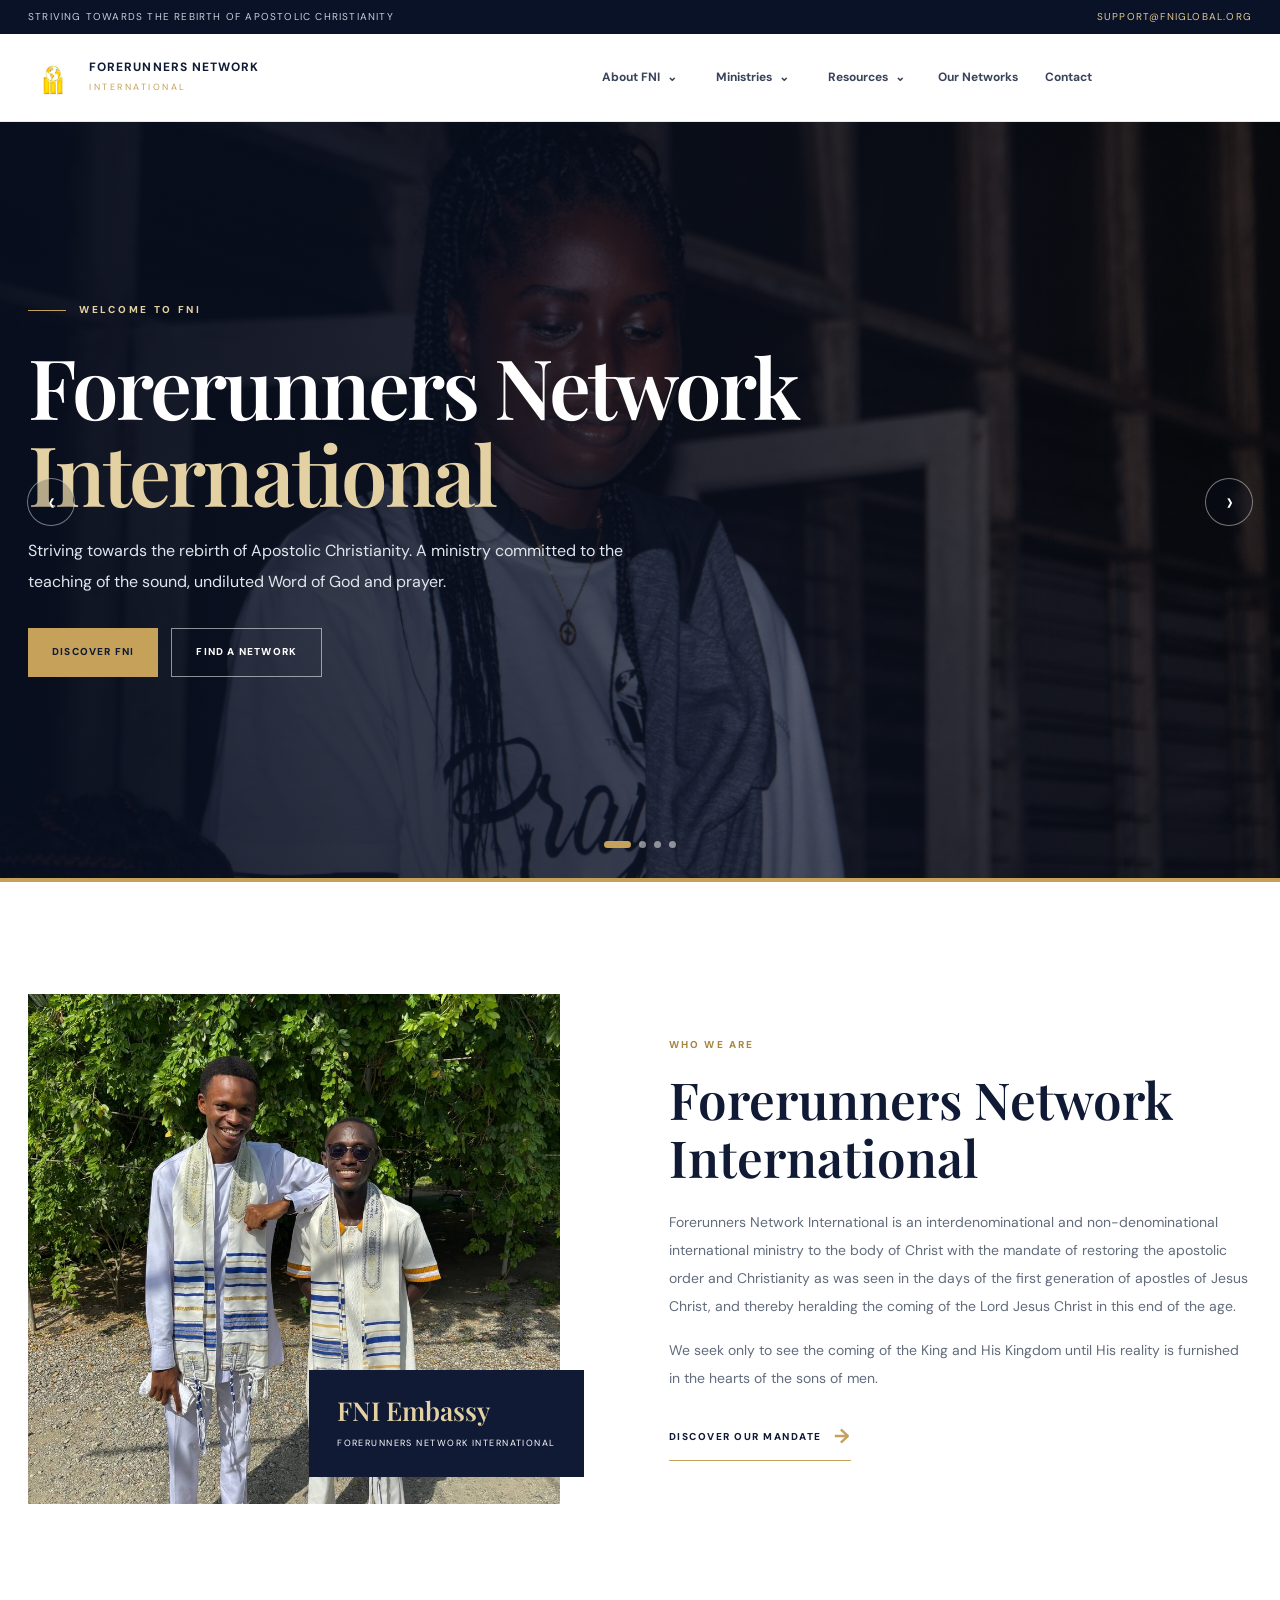
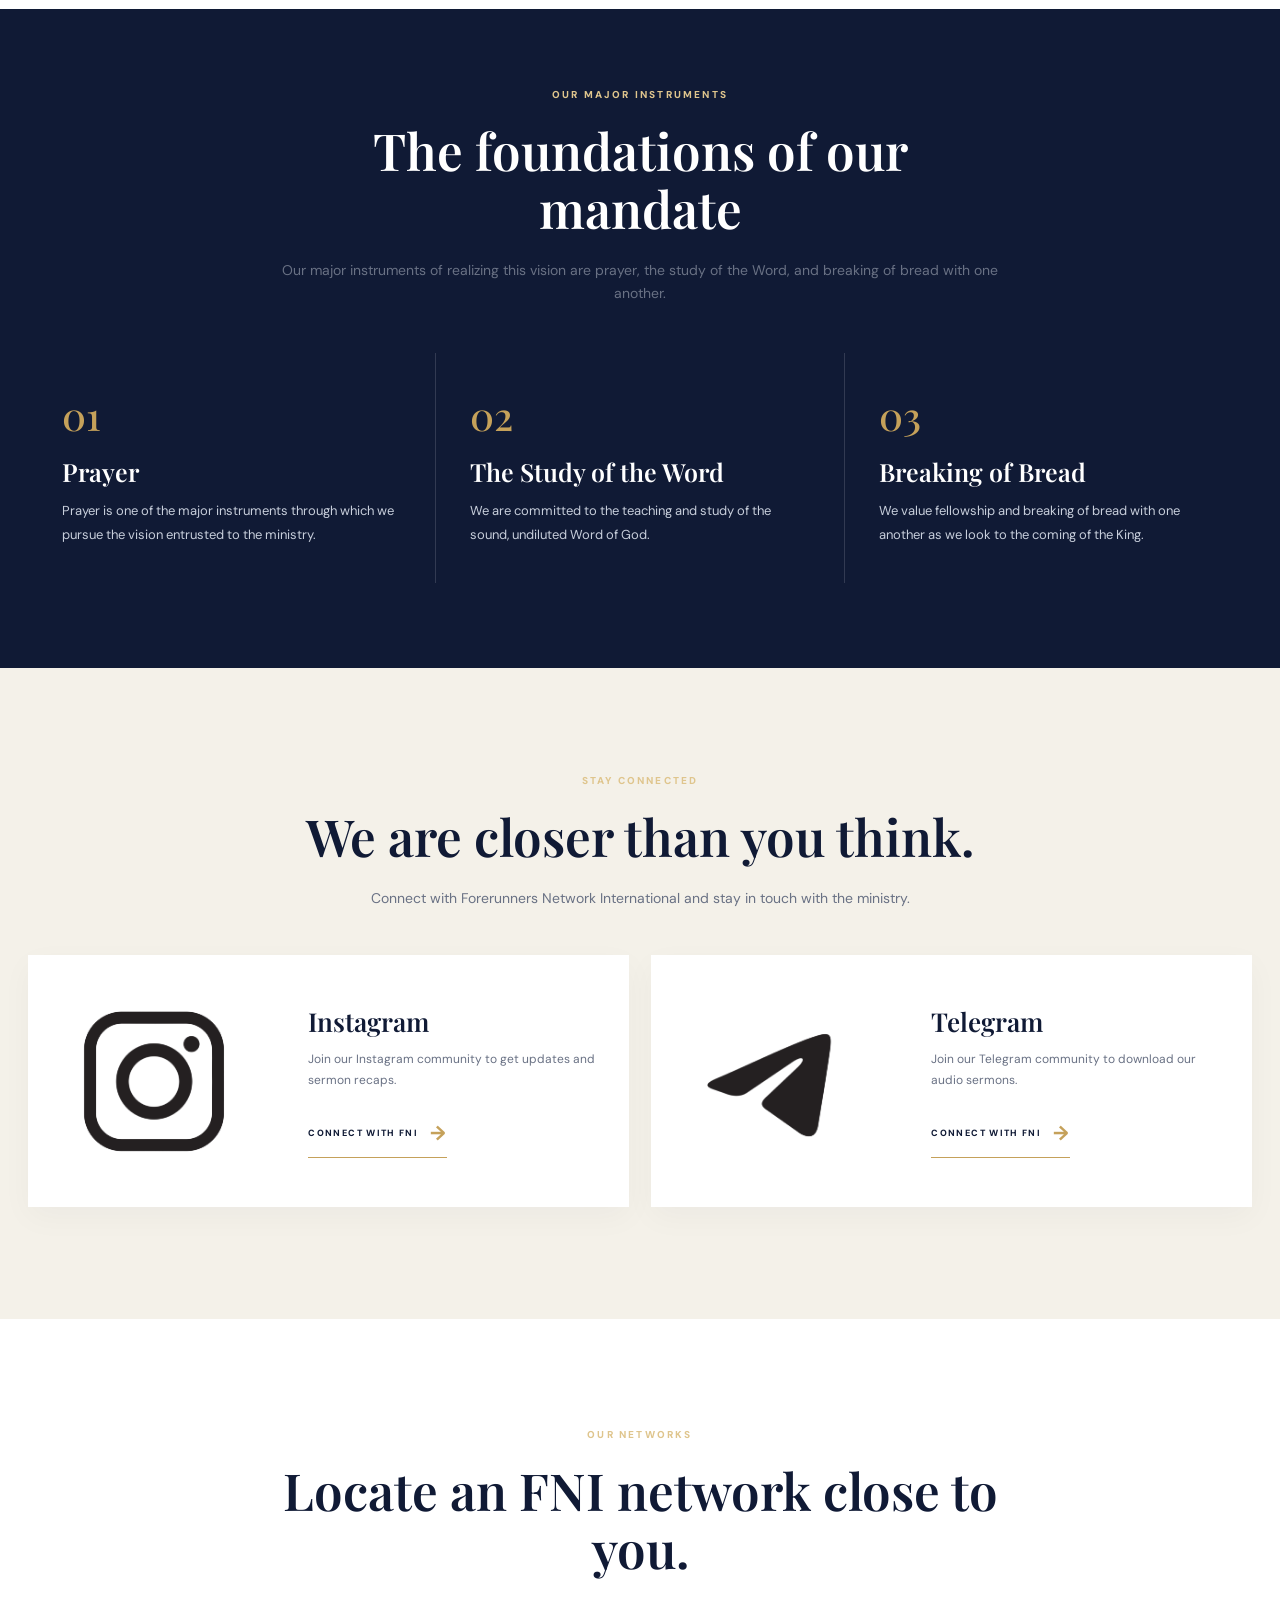
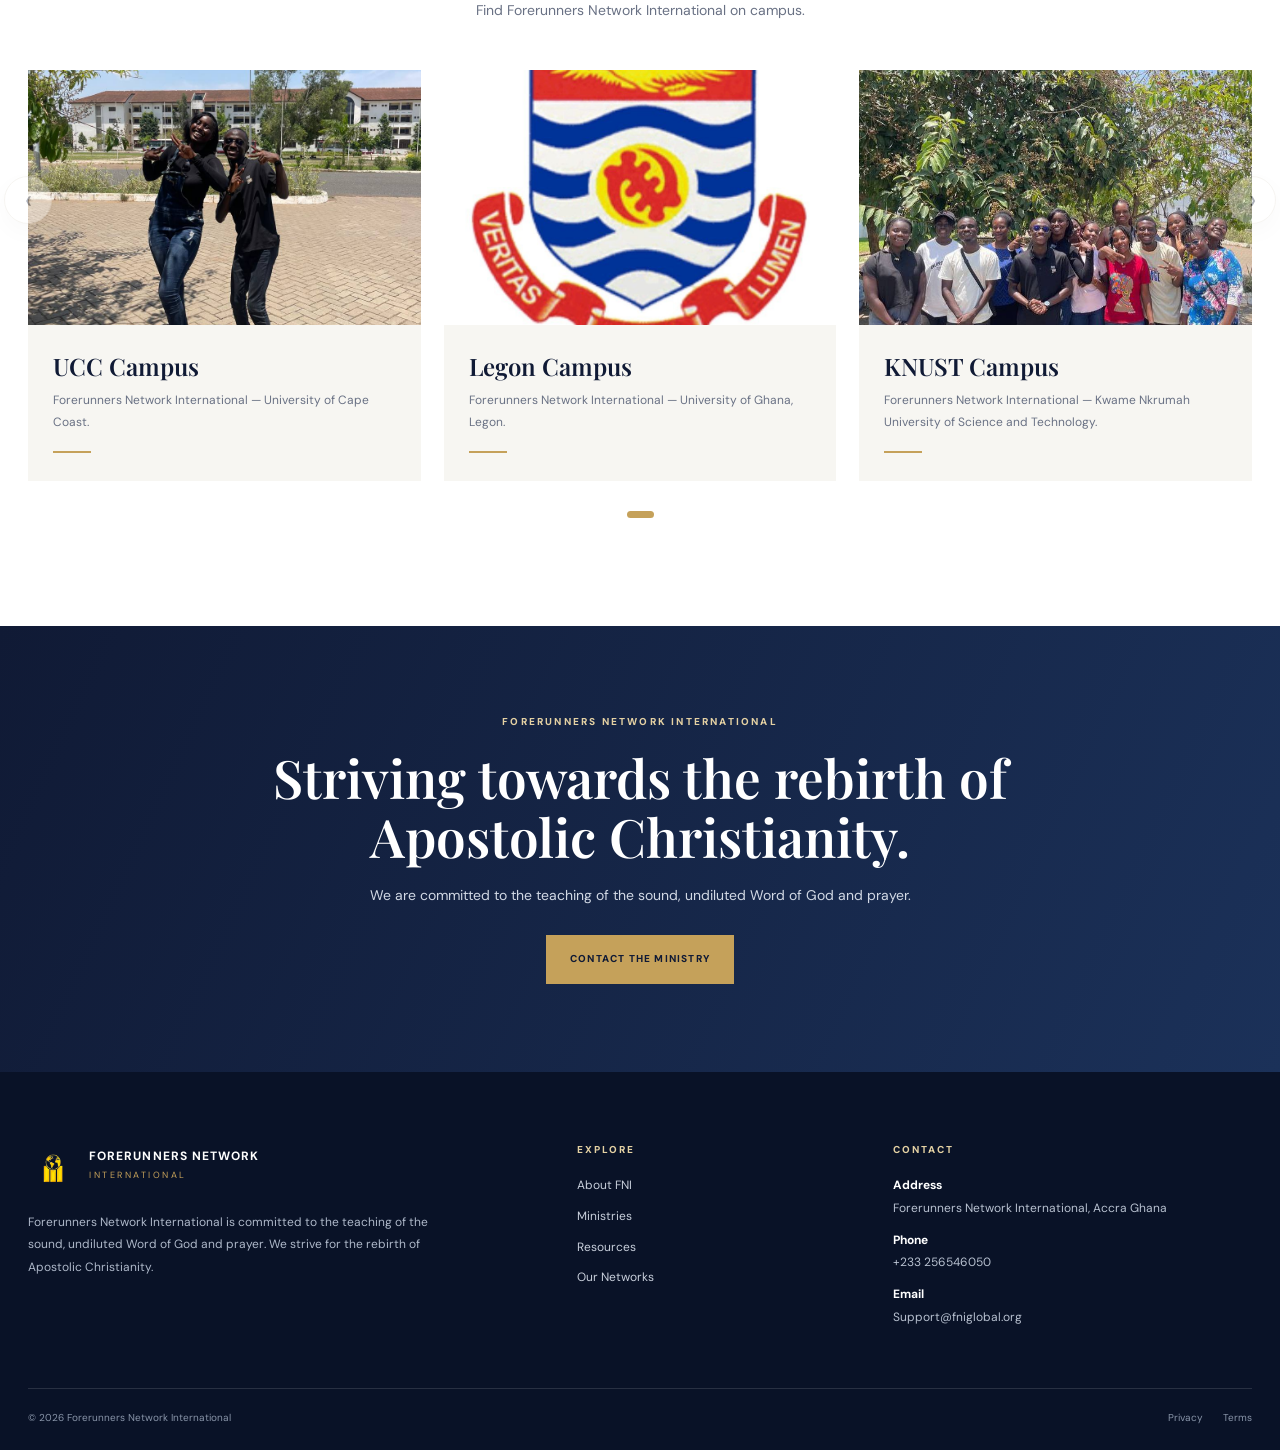
<file: index.html>
<!doctype html>
<html lang="en">
<head>
<meta charset="utf-8"><meta name="viewport" content="width=device-width,initial-scale=1">
<meta name="theme-color" content="#101a35">
<meta name="description" content="Forerunners Network International — striving towards the rebirth of Apostolic Christianity through prayer, the study of the Word and fellowship.">
<title>Forerunners Network International | FNI</title>
<link rel="preconnect" href="https://fonts.googleapis.com"><link rel="preconnect" href="https://fonts.gstatic.com" crossorigin>
<link href="https://fonts.googleapis.com/css2?family=DM+Sans:wght@400;500;600;700;800&family=Playfair+Display:wght@500;600;700&display=swap" rel="stylesheet">
<style>
:root{--navy:#101a35;--navy2:#1a2a4b;--gold:#c5a15a;--cream:#f4f1e9;--ink:#17213a;--muted:#697184;--white:#fff;--max:1240px}
*{box-sizing:border-box}html{scroll-behavior:smooth;scroll-padding-top:90px}body{margin:0;font-family:'DM Sans',sans-serif;color:var(--ink);background:#fff;line-height:1.65}a{color:inherit;text-decoration:none}img{display:block;max-width:100%}button{font:inherit}.wrap{width:min(var(--max),calc(100% - 56px));margin:auto}
.utility{height:34px;background:#0a1228;color:#c8ceda;font-size:10px;letter-spacing:.12em;text-transform:uppercase}.utility .wrap{height:100%;display:flex;align-items:center;justify-content:space-between}.utility a{color:#e0c98f}
header{height:88px;position:sticky;top:0;z-index:30;background:rgba(255,255,255,.97);border-bottom:1px solid #ece9e2;backdrop-filter:blur(14px)}.nav{height:100%;display:flex;align-items:center;justify-content:space-between;gap:30px}.brand{display:flex;align-items:center;gap:12px;min-width:245px}.brand img{width:49px;height:49px;object-fit:contain}.brand b{display:block;color:var(--navy);font-size:12px;letter-spacing:.09em;line-height:1.3}.brand small{display:block;color:var(--gold);font-size:9px;letter-spacing:.28em;margin-top:4px}.links{height:100%;display:flex;align-items:center;gap:27px;font-size:12px;font-weight:700;color:#39435a}.links>a,.drop>button{height:100%;display:flex;align-items:center;gap:7px;border:0;background:none;color:inherit;cursor:pointer;font-size:inherit;font-weight:inherit}.links>a:hover,.drop>button:hover{color:var(--gold)}.drop{height:100%;position:relative}.drop-menu{display:none;position:absolute;top:calc(100% - 1px);left:-20px;min-width:205px;background:#fff;padding:10px;box-shadow:0 18px 40px #101a3520;border-top:2px solid var(--gold)}.drop:hover .drop-menu,.drop:focus-within .drop-menu{display:grid}.drop-menu a{padding:11px 12px;font-size:12px;border-bottom:1px solid #f0eee8}.drop-menu a:last-child{border:0}.drop-menu a:hover{background:var(--cream);color:var(--navy)}.nav-cta{padding:13px 19px;background:var(--navy);color:white!important;letter-spacing:.08em;text-transform:uppercase;font-size:10px}.nav-cta:hover{background:var(--gold);color:var(--navy)!important}.menu{display:none;background:none;border:0;font-size:25px;color:var(--navy)}
.hero{height:min(760px,calc(100vh - 122px));min-height:610px;position:relative;overflow:hidden;background:var(--navy);color:white}.hero-slides,.hero-slides:after{position:absolute;inset:0}.hero-slides:after{content:"";background:linear-gradient(90deg,rgba(7,14,31,.9) 0%,rgba(7,14,31,.72) 43%,rgba(7,14,31,.2) 100%),linear-gradient(0deg,rgba(7,14,31,.32),transparent 55%);z-index:1}.slide{position:absolute;inset:0;background-position:center 42%;background-size:cover;opacity:0;transform:scale(1.08);transition:opacity 1.2s ease,transform 7s ease}.slide.active{opacity:1;transform:scale(1)}.hero-inner{position:relative;z-index:2;height:100%;display:flex;align-items:center}.hero-copy{max-width:790px;padding:50px 0 75px}.overline{display:flex;align-items:center;gap:13px;color:#e4d1a3;font-size:10px;letter-spacing:.27em;font-weight:800;text-transform:uppercase}.overline:before{content:"";width:38px;height:1px;background:var(--gold)}.hero h1{font:600 clamp(48px,6.5vw,84px)/1.04 'Playfair Display',serif;letter-spacing:-.035em;margin:25px 0 20px}.hero h1 span{display:block;color:#e4d1a3}.hero p{max-width:620px;color:#e1e5ed;font-size:16px;line-height:1.9;margin:0 0 31px}.actions{display:flex;gap:13px;flex-wrap:wrap}.btn{min-height:49px;padding:0 24px;display:inline-flex;align-items:center;justify-content:center;text-transform:uppercase;font-size:10px;letter-spacing:.12em;font-weight:800;transition:.25s}.btn.gold{background:var(--gold);color:var(--navy)}.btn.gold:hover{background:#e6d3a6}.btn.line{border:1px solid #ffffff88;color:#fff}.btn.line:hover{border-color:var(--gold);color:#e4d1a3}.hero-arrow{position:absolute;z-index:4;top:50%;transform:translateY(-50%);height:48px;width:48px;border:1px solid #ffffff70;border-radius:50%;background:#07122535;color:white;font-size:27px;cursor:pointer}.hero-arrow:hover{background:var(--gold);color:var(--navy)}.hero-arrow.prev{left:27px}.hero-arrow.next{right:27px}.dots{display:flex;justify-content:center;align-items:center;gap:8px}.hero-dots{position:absolute;z-index:4;bottom:34px;left:50%;transform:translateX(-50%)}.dot{border:0;padding:0;width:7px;height:7px;border-radius:20px;background:#ffffff80;cursor:pointer;transition:.25s}.dot.active{width:27px;background:var(--gold)}.hero-progress{position:absolute;z-index:4;bottom:0;left:0;width:100%;height:4px;background:#ffffff20}.hero-progress span{display:block;height:100%;background:var(--gold);animation:progress 6s linear infinite}@keyframes progress{from{width:0}to{width:100%}}
.about{padding:112px 0 105px;background:#fff}.about-grid{display:grid;grid-template-columns:1fr 1.05fr;align-items:center;gap:85px}.about-photo{height:510px;position:relative;margin-right:24px}.about-photo img{width:100%;height:100%;object-fit:cover}.photo-caption{position:absolute;right:-24px;bottom:27px;background:var(--navy);padding:23px 28px;color:#fff;min-width:230px}.photo-caption strong{display:block;font:600 26px 'Playfair Display',serif;color:#e4d1a3}.photo-caption span{font-size:9px;letter-spacing:.16em;text-transform:uppercase}.kicker{font-size:10px;font-weight:800;letter-spacing:.22em;text-transform:uppercase;color:#a88745;margin-bottom:17px}.about h2,.section-head h2{font:600 clamp(34px,4.1vw,51px)/1.14 'Playfair Display',serif;color:var(--navy);margin:0 0 22px}.about p{font-size:14px;color:#626c7c;line-height:2;margin:0 0 16px}.under-link{display:inline-flex;align-items:center;gap:12px;margin-top:12px;padding-bottom:7px;border-bottom:1px solid var(--gold);font-size:10px;letter-spacing:.15em;text-transform:uppercase;font-weight:800;color:var(--navy)}.under-link span{font-size:20px;color:var(--gold)}
.mandate{padding:78px 0 85px;background:var(--navy);color:#fff}.section-head{text-align:center;max-width:730px;margin:0 auto 48px}.section-head .kicker{color:#dfc58d}.section-head h2{color:var(--navy)}.section-head p{color:var(--muted);font-size:14px;margin:0}.mandate .section-head h2{color:#fff}.mandate-grid{display:grid;grid-template-columns:repeat(3,1fr);gap:1px;background:#ffffff24}.mandate-card{padding:36px 34px;background:var(--navy)}.mandate-no{font:500 39px 'Playfair Display',serif;color:var(--gold);margin-bottom:14px}.mandate-card h3{font:600 25px 'Playfair Display',serif;margin:0 0 11px}.mandate-card p{font-size:13px;line-height:1.85;color:#c7cedb;margin:0}
.connect{padding:105px 0 112px;background:var(--cream)}.connect .section-head{margin-bottom:45px}.connect-grid{display:grid;grid-template-columns:repeat(2,1fr);gap:22px}.connect-card{display:grid;grid-template-columns:42% 1fr;min-height:250px;background:#fff;overflow:hidden;box-shadow:0 10px 30px #101a3509}.connect-card img{width:100%;height:100%;min-height:250px;object-fit:cover}.connect-copy{align-self:center;padding:28px}.connect-copy h3{font:600 26px 'Playfair Display',serif;color:var(--navy);margin:0 0 10px}.connect-copy p{font-size:12px;color:var(--muted);line-height:1.8;margin:0 0 13px}.connect-copy .under-link{font-size:9px}
.networks{padding:108px 0;background:#fff}.network-viewport{overflow:hidden}.network-track{display:flex;gap:23px;transition:transform .65s cubic-bezier(.22,.75,.25,1)}.network-card{flex:0 0 calc((100% - 46px)/3);background:#f7f6f2;min-width:0}.network-card img{width:100%;height:255px;object-fit:cover}.network-info{padding:25px 25px 28px}.network-info h3{font:600 24px 'Playfair Display',serif;color:var(--navy);margin:0 0 8px}.network-info p{font-size:12px;line-height:1.8;color:var(--muted);margin:0}.network-rule{height:2px;width:38px;background:var(--gold);margin-top:18px}.network-controls{position:relative}.network-controls .hero-arrow{top:130px;background:#fff;color:var(--navy);border-color:#e5e1d8;box-shadow:0 8px 24px #101a3515}.network-controls .prev{left:-24px}.network-controls .next{right:-24px}.network-dots{margin-top:30px}.network-dots .dot{background:#c9c8c4}.network-dots .dot.active{background:var(--gold)}
.callout{padding:88px 0;background:linear-gradient(115deg,#101a35,#1b3159);text-align:center;color:#fff}.callout .kicker{color:#e4d1a3}.callout h2{font:600 clamp(34px,4.5vw,53px)/1.12 'Playfair Display',serif;max-width:850px;margin:0 auto 18px}.callout p{font-size:14px;color:#d2d9e5;max-width:650px;margin:0 auto 27px}
footer{background:#091227;color:#c8cfdb;padding:70px 0 24px}.footer-grid{display:grid;grid-template-columns:1.35fr .7fr 1fr;gap:65px;padding-bottom:48px}.footer-brand p{font-size:12px;line-height:1.9;color:#aeb8c9;max-width:400px;margin:20px 0 0}.footer-title{font-size:10px;letter-spacing:.2em;text-transform:uppercase;color:#e4d1a3;font-weight:800;margin-bottom:18px}.footer-links{display:grid;gap:11px;font-size:12px}.footer-links a:hover,footer a:hover{color:#e4d1a3}.contact-line{font-size:12px;margin:0 0 12px;color:#b8c1d0}.contact-line strong{display:block;color:#fff;margin-bottom:3px}.footer-bottom{border-top:1px solid #ffffff20;padding-top:21px;display:flex;justify-content:space-between;gap:15px;flex-wrap:wrap;font-size:10px;color:#8995a9}.legal{display:flex;gap:20px}
@media(max-width:980px){.links{gap:16px}.about-grid{gap:50px}.network-card{flex-basis:calc((100% - 23px)/2)}.footer-grid{gap:32px}}
@media(max-width:740px){.wrap{width:calc(100% - 38px)}.utility{height:31px}.utility .wrap{justify-content:center}.utility .mail{display:none}header{height:73px}.brand{min-width:0}.brand img{width:43px;height:43px}.brand b{font-size:10px}.brand small{font-size:8px}.menu{display:block}.links{display:none;position:absolute;top:73px;left:0;right:0;height:auto;background:#fff;padding:10px 20px 22px;box-shadow:0 20px 30px #101a3520;align-items:stretch;gap:0;flex-direction:column}.links.open{display:flex}.links>a,.drop>button{height:auto;padding:14px 5px;border-bottom:1px solid #eeeae2;width:100%;justify-content:space-between}.drop{height:auto}.drop-menu{position:static;box-shadow:none;border-top:0;background:#f7f6f2;padding:4px 12px}.drop:hover .drop-menu{display:none}.drop.expanded .drop-menu{display:grid}.links .nav-cta{margin-top:12px;justify-content:center}.hero{height:690px;min-height:590px}.hero-copy{padding:45px 28px 70px}.hero h1{font-size:clamp(44px,11vw,62px)}.hero p{font-size:14px}.hero-arrow{width:37px;height:37px;font-size:23px}.hero-arrow.prev{left:10px}.hero-arrow.next{right:10px}.hero-dots{bottom:27px}.about{padding:76px 0}.about-grid{grid-template-columns:1fr;gap:45px}.about-photo{height:370px;margin-right:13px}.photo-caption{right:-13px;bottom:18px;padding:17px 20px}.mandate{padding:65px 0}.mandate-grid{grid-template-columns:1fr}.mandate-card{padding:25px 23px}.mandate-no{font-size:30px;margin-bottom:7px}.connect,.networks{padding:75px 0}.section-head{margin-bottom:33px}.connect-grid{grid-template-columns:1fr;gap:16px}.connect-card{min-height:195px;grid-template-columns:38% 1fr}.connect-card img{min-height:195px}.connect-copy{padding:18px}.connect-copy h3{font-size:22px}.network-card{flex-basis:100%}.network-card img{height:220px}.network-controls .hero-arrow{top:110px}.network-controls .prev{left:-13px}.network-controls .next{right:-13px}.callout{padding:68px 0}.footer-grid{grid-template-columns:1fr;gap:32px;padding-bottom:35px}.footer-brand p{margin-top:14px}.footer-bottom{font-size:9px}}
@media(max-width:420px){.actions .btn{width:100%}.connect-card{grid-template-columns:1fr}.connect-card img{height:170px;min-height:0}.connect-copy{padding:21px}.legal{gap:11px}}
@media(prefers-reduced-motion:reduce){html{scroll-behavior:auto}*,*:before,*:after{animation-duration:.01ms!important;transition-duration:.01ms!important}}
</style>
</head>
<body>
<div class="utility"><div class="wrap"><span>STRIVING TOWARDS THE REBIRTH OF APOSTOLIC CHRISTIANITY</span><span class="mail"><a href="mailto:Support@fniglobal.org">Support@fniglobal.org</a></span></div></div>
<header><div class="wrap nav">
<a class="brand" href="#home" aria-label="FNI home"><img src="images/page_1/u40.png" alt="FNI emblem"><span><b>FORERUNNERS NETWORK</b><small>INTERNATIONAL</small></span></a>
<button class="menu" aria-label="Open navigation" aria-expanded="false">☰</button>
<nav class="links" aria-label="Main navigation">
<div class="drop"><button type="button" aria-expanded="false">About FNI <span>⌄</span></button><div class="drop-menu"><a href="#about">Who We Are</a><a href="#mandate">Our Mandate</a></div></div>
<div class="drop"><button type="button" aria-expanded="false">Ministries <span>⌄</span></button><div class="drop-menu"><a href="#mandate">Prayer</a><a href="#mandate">Study of the Word</a><a href="#mandate">Breaking of Bread</a></div></div>
<div class="drop"><button type="button" aria-expanded="false">Resources <span>⌄</span></button><div class="drop-menu"><a href="#connect">Connect with FNI</a><a href="#connect">Media & Fellowship</a></div></div>
<a href="#networks">Our Networks</a><a href="#contact">Contact</a><a class="nav-cta" href="mailto:Support@fniglobal.org">Get in touch</a>
</nav></div></header>
<main>
<section class="hero" id="home" aria-label="FNI featured images">
<div class="hero-slides" aria-hidden="true"><div class="slide active" style="background-image:url('images/page_1/u1.png')"></div><div class="slide" style="background-image:url('images/page_1/u6.png')"></div><div class="slide" style="background-image:url('images/page_1/u8.png')"></div><div class="slide" style="background-image:url('images/page_1/u13.png')"></div></div>
<div class="wrap hero-inner"><div class="hero-copy"><div class="overline">Welcome to FNI</div><h1>Forerunners Network <span>International</span></h1><p>Striving towards the rebirth of Apostolic Christianity. A ministry committed to the teaching of the sound, undiluted Word of God and prayer.</p><div class="actions"><a class="btn gold" href="#about">Discover FNI</a><a class="btn line" href="#networks">Find a network</a></div></div></div>
<button class="hero-arrow prev" aria-label="Previous image">‹</button><button class="hero-arrow next" aria-label="Next image">›</button><div class="dots hero-dots" aria-label="Hero image navigation"></div><div class="hero-progress"><span></span></div>
</section>
<section class="about" id="about"><div class="wrap about-grid"><div class="about-photo"><img src="images/page_1/u47.png" alt="Forerunners Network International gathering"><div class="photo-caption"><strong>FNI Embassy</strong><span>Forerunners Network International</span></div></div><div><div class="kicker">Who we are</div><h2>Forerunners Network International</h2><p>Forerunners Network International is an interdenominational and non-denominational international ministry to the body of Christ with the mandate of restoring the apostolic order and Christianity as was seen in the days of the first generation of apostles of Jesus Christ, and thereby heralding the coming of the Lord Jesus Christ in this end of the age.</p><p>We seek only to see the coming of the King and His Kingdom until His reality is furnished in the hearts of the sons of men.</p><a class="under-link" href="#mandate">Discover our mandate <span>→</span></a></div></div></section>
<section class="mandate" id="mandate"><div class="wrap"><div class="section-head"><div class="kicker">Our major instruments</div><h2>The foundations of our mandate</h2><p>Our major instruments of realizing this vision are prayer, the study of the Word, and breaking of bread with one another.</p></div><div class="mandate-grid"><article class="mandate-card"><div class="mandate-no">01</div><h3>Prayer</h3><p>Prayer is one of the major instruments through which we pursue the vision entrusted to the ministry.</p></article><article class="mandate-card"><div class="mandate-no">02</div><h3>The Study of the Word</h3><p>We are committed to the teaching and study of the sound, undiluted Word of God.</p></article><article class="mandate-card"><div class="mandate-no">03</div><h3>Breaking of Bread</h3><p>We value fellowship and breaking of bread with one another as we look to the coming of the King.</p></article></div></div></section>
<section class="connect" id="connect"><div class="wrap"><div class="section-head"><div class="kicker">Stay connected</div><h2>We are closer than you think.</h2><p>Connect with Forerunners Network International and stay in touch with the ministry.</p></div><div class="connect-grid">
<article class="connect-card"><img src="images/page_1/u58.png" alt="FNI community"><div class="connect-copy"><h3>Instagram</h3><p>Join our Instagram community to get updates and sermon recaps.</p><a class="under-link" href="mailto:Support@fniglobal.org?subject=FNI%20Instagram%20Community">Connect with FNI <span>→</span></a></div></article>
<article class="connect-card"><img src="images/page_1/u56.png" alt="FNI audio resources"><div class="connect-copy"><h3>Telegram</h3><p>Join our Telegram community to download our audio sermons.</p><a class="under-link" href="mailto:Support@fniglobal.org?subject=FNI%20Telegram%20Community">Connect with FNI <span>→</span></a></div></article>
</div></div></section>
<section class="networks" id="networks"><div class="wrap"><div class="section-head"><div class="kicker">Our networks</div><h2>Locate an FNI network close to you.</h2><p>Find Forerunners Network International on campus.</p></div><div class="network-controls"><button class="hero-arrow prev" aria-label="Previous network">‹</button><div class="network-viewport"><div class="network-track">
<article class="network-card"><img src="images/page_1/ucc_u69.png" alt="FNI UCC Campus"><div class="network-info"><h3>UCC Campus</h3><p>Forerunners Network International — University of Cape Coast.</p><div class="network-rule"></div></div></article>
<article class="network-card"><img src="images/page_1/u72.png" alt="FNI Legon Campus"><div class="network-info"><h3>Legon Campus</h3><p>Forerunners Network International — University of Ghana, Legon.</p><div class="network-rule"></div></div></article>
<article class="network-card"><img src="images/page_1/u73.png" alt="FNI KNUST Campus"><div class="network-info"><h3>KNUST Campus</h3><p>Forerunners Network International — Kwame Nkrumah University of Science and Technology.</p><div class="network-rule"></div></div></article>
</div></div><button class="hero-arrow next" aria-label="Next network">›</button></div><div class="dots network-dots" aria-label="Network navigation"></div></div></section>
<section class="callout"><div class="wrap"><div class="kicker">Forerunners Network International</div><h2>Striving towards the rebirth of Apostolic Christianity.</h2><p>We are committed to the teaching of the sound, undiluted Word of God and prayer.</p><a class="btn gold" href="mailto:Support@fniglobal.org">Contact the ministry</a></div></section>
</main>
<footer id="contact"><div class="wrap"><div class="footer-grid"><div class="footer-brand"><a class="brand" href="#home"><img src="images/page_1/u40.png" alt="FNI emblem"><span><b style="color:#fff">FORERUNNERS NETWORK</b><small>INTERNATIONAL</small></span></a><p>Forerunners Network International is committed to the teaching of the sound, undiluted Word of God and prayer. We strive for the rebirth of Apostolic Christianity.</p></div><div><div class="footer-title">Explore</div><div class="footer-links"><a href="#about">About FNI</a><a href="#mandate">Ministries</a><a href="#connect">Resources</a><a href="#networks">Our Networks</a></div></div><div><div class="footer-title">Contact</div><p class="contact-line"><strong>Address</strong>Forerunners Network International, Accra Ghana</p><p class="contact-line"><strong>Phone</strong><a href="tel:+233256546050">+233 256546050</a></p><p class="contact-line"><strong>Email</strong><a href="mailto:Support@fniglobal.org">Support@fniglobal.org</a></p></div></div><div class="footer-bottom"><span>© 2026 Forerunners Network International</span><div class="legal"><a href="#contact">Privacy</a><a href="#contact">Terms</a></div></div></div></footer>
<script>
const menu=document.querySelector('.menu'),nav=document.querySelector('.links');
menu.addEventListener('click',()=>{const opened=nav.classList.toggle('open');menu.setAttribute('aria-expanded',String(opened));menu.textContent=opened?'×':'☰'});
document.querySelectorAll('.drop>button').forEach(b=>b.addEventListener('click',()=>{if(innerWidth<=740){const d=b.parentElement;d.classList.toggle('expanded');b.setAttribute('aria-expanded',String(d.classList.contains('expanded')))}}));
nav.querySelectorAll('a').forEach(a=>a.addEventListener('click',()=>{nav.classList.remove('open');menu.textContent='☰';menu.setAttribute('aria-expanded','false')}));
(()=>{const root=document.querySelector('.hero'),slides=[...root.querySelectorAll('.slide')],dots=root.querySelector('.hero-dots'),progress=root.querySelector('.hero-progress');let index=0,timer,start=0;slides.forEach((s,i)=>{const b=document.createElement('button');b.className='dot'+(!i?' active':'');b.setAttribute('aria-label','Show image '+(i+1));b.addEventListener('click',()=>show(i,true));dots.append(b)});function show(n,manual=false){index=(n+slides.length)%slides.length;slides.forEach((s,i)=>s.classList.toggle('active',i===index));[...dots.children].forEach((d,i)=>d.classList.toggle('active',i===index));progress.innerHTML='<span></span>';if(manual)restart()}function restart(){clearInterval(timer);timer=setInterval(()=>show(index+1),6000)}root.querySelector('.prev').addEventListener('click',()=>show(index-1,true));root.querySelector('.next').addEventListener('click',()=>show(index+1,true));root.addEventListener('mouseenter',()=>clearInterval(timer));root.addEventListener('mouseleave',restart);root.addEventListener('touchstart',e=>start=e.changedTouches[0].clientX,{passive:true});root.addEventListener('touchend',e=>{let dx=e.changedTouches[0].clientX-start;if(Math.abs(dx)>45)show(index+(dx<0?1:-1),true)},{passive:true});restart()})();
(()=>{const track=document.querySelector('.network-track'),viewport=document.querySelector('.network-viewport'),dots=document.querySelector('.network-dots'),cards=[...track.children],prev=document.querySelector('.network-controls .prev'),next=document.querySelector('.network-controls .next');let index=0,timer,start=0;const visible=()=>innerWidth<=740?1:innerWidth<=980?2:3,max=()=>Math.max(0,cards.length-visible());function paintDots(){dots.innerHTML='';for(let i=0;i<=max();i++){const b=document.createElement('button');b.className='dot'+(i===index?' active':'');b.setAttribute('aria-label','Show network '+(i+1));b.addEventListener('click',()=>go(i,true));dots.append(b)}}function go(n,manual=false){index=Math.max(0,Math.min(max(),n));let c=cards[index];track.style.transform='translate3d('+(-c.offsetLeft+track.offsetLeft)+'px,0,0)';[...dots.children].forEach((d,i)=>d.classList.toggle('active',i===index));prev.disabled=index===0;next.disabled=index===max();prev.style.opacity=prev.disabled?'.35':'1';next.style.opacity=next.disabled?'.35':'1';if(manual)restart()}function restart(){clearInterval(timer);if(max()>0)timer=setInterval(()=>go(index>=max()?0:index+1),5000)}prev.addEventListener('click',()=>go(index-1,true));next.addEventListener('click',()=>go(index+1,true));viewport.addEventListener('touchstart',e=>start=e.changedTouches[0].clientX,{passive:true});viewport.addEventListener('touchend',e=>{let dx=e.changedTouches[0].clientX-start;if(Math.abs(dx)>40)go(index+(dx<0?1:-1),true)},{passive:true});viewport.addEventListener('mouseenter',()=>clearInterval(timer));viewport.addEventListener('mouseleave',restart);window.addEventListener('resize',()=>{paintDots();go(index);restart()});paintDots();go(0);restart()})();
</script>
</body></html>
</file>
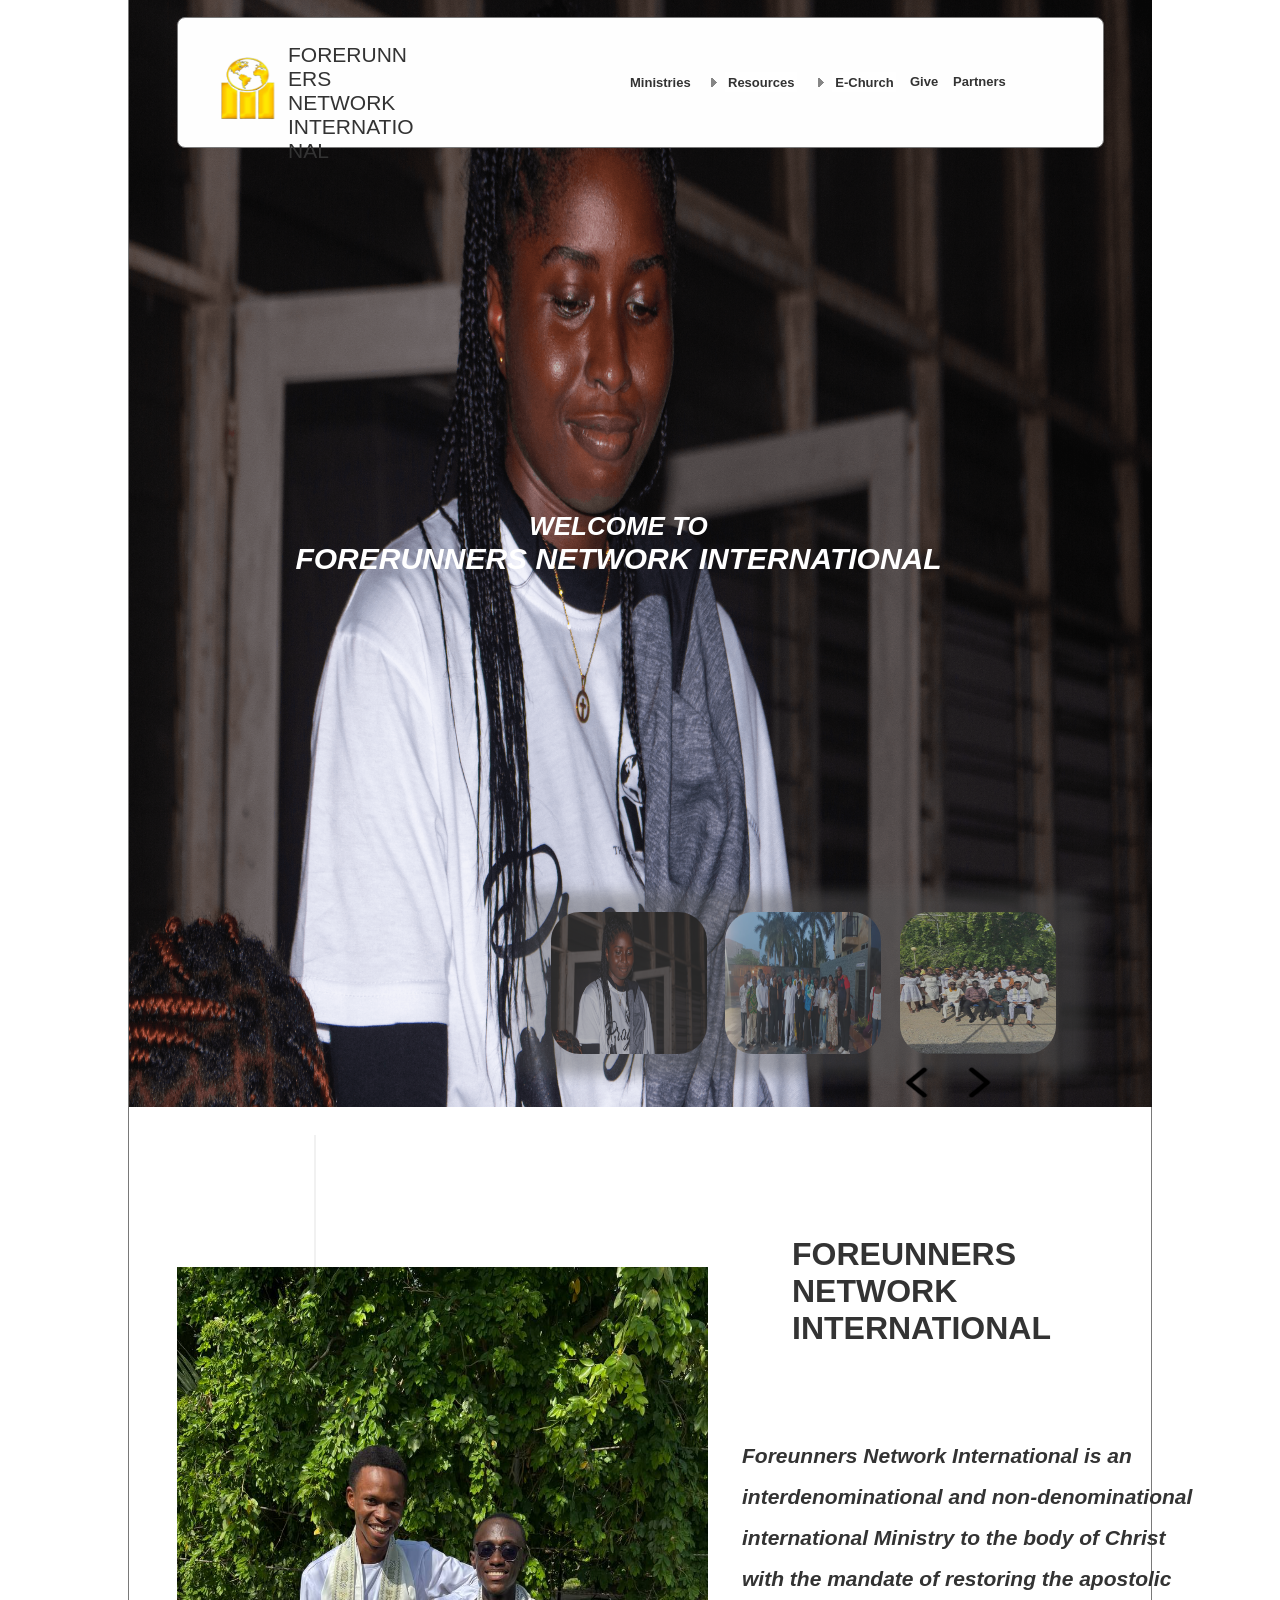
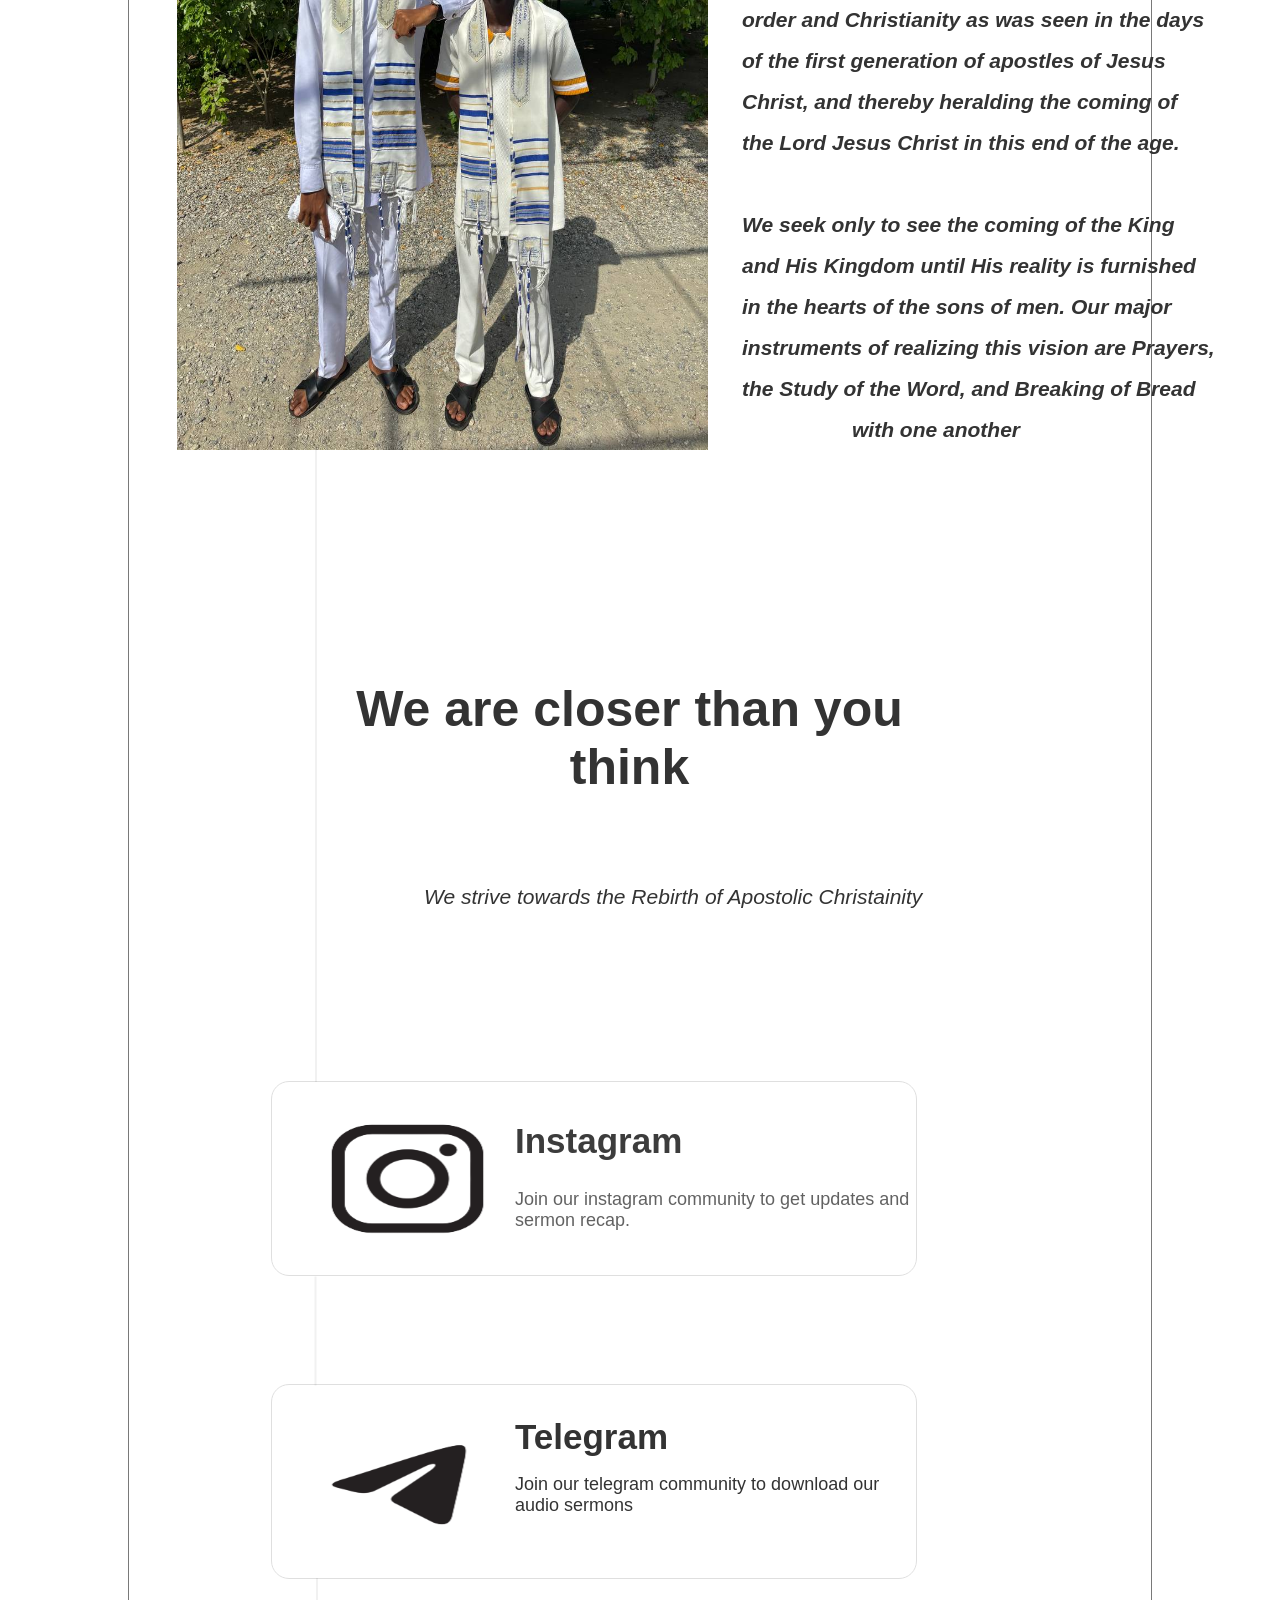
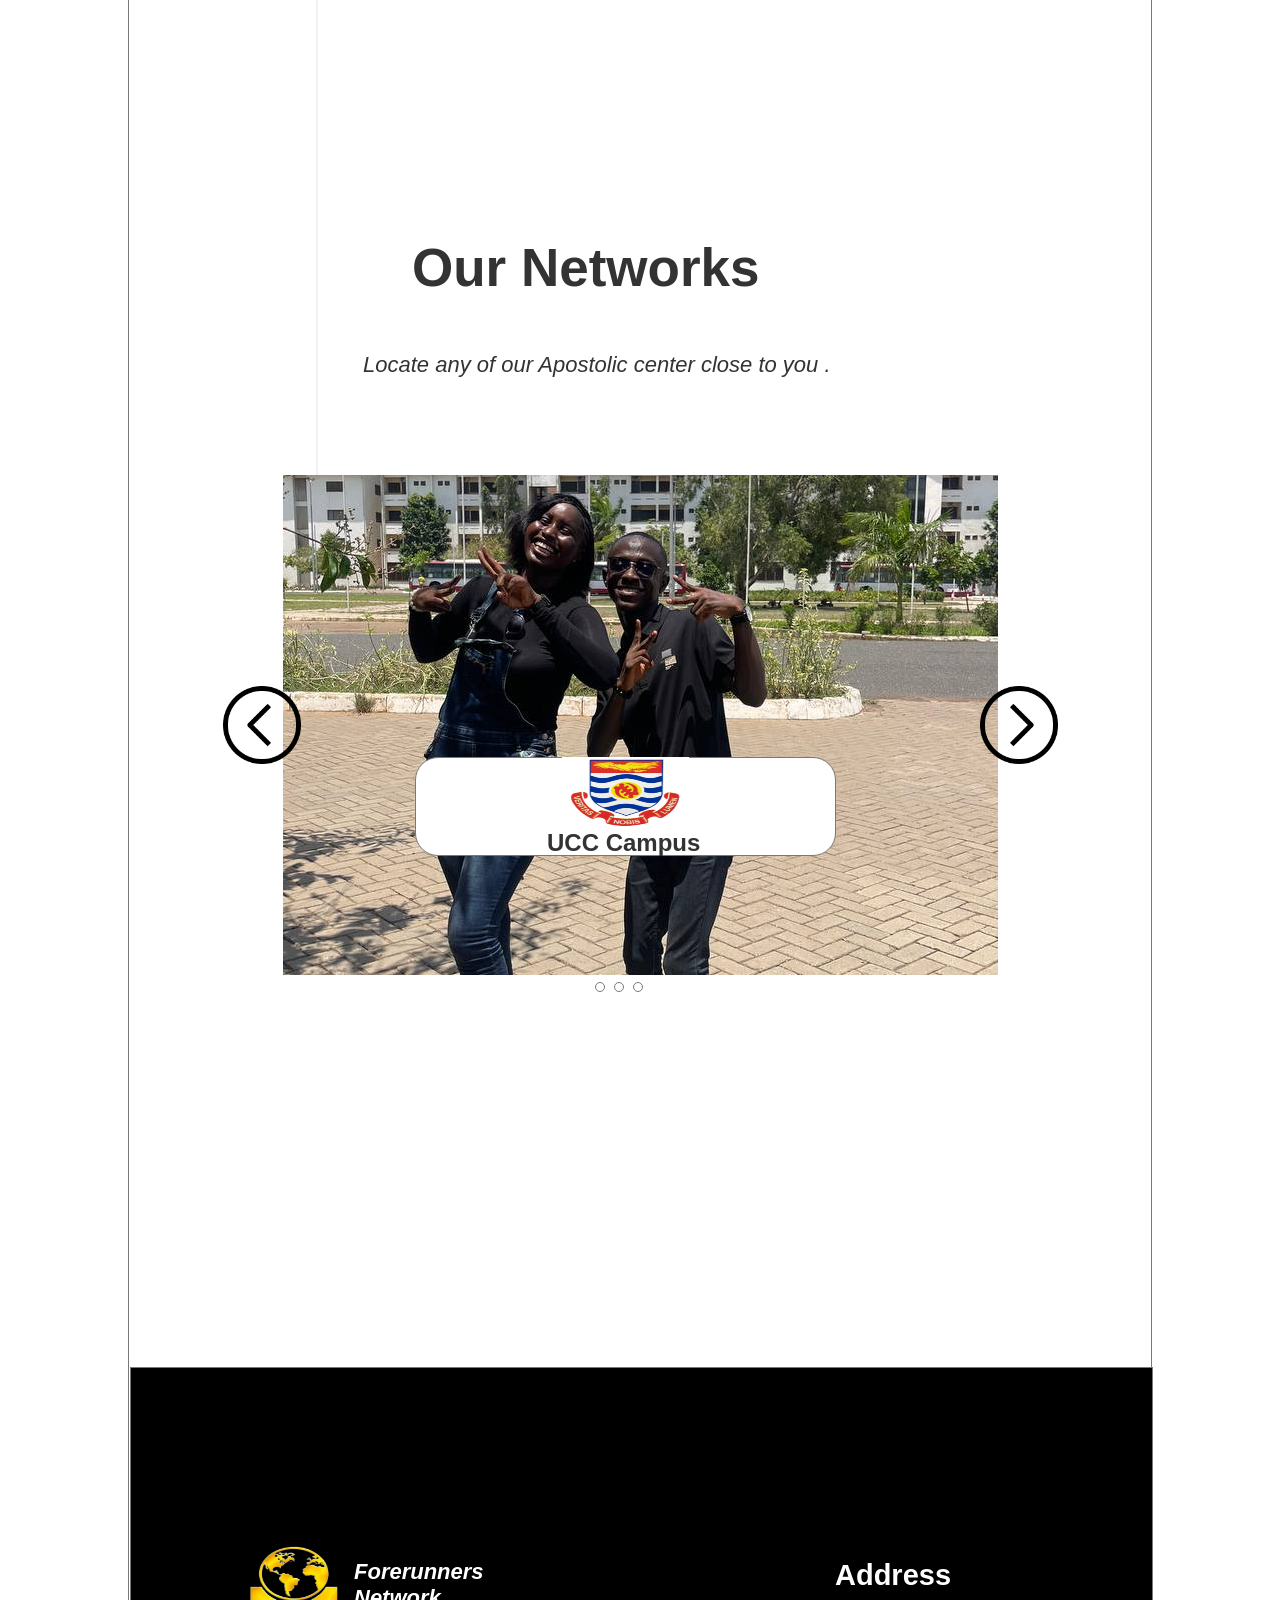
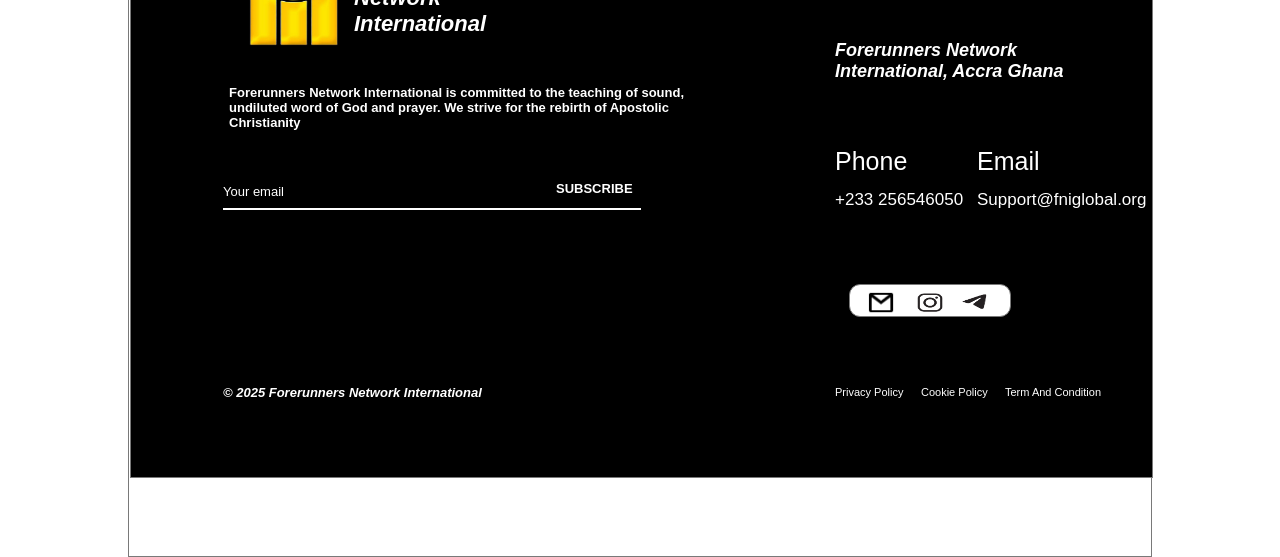
<file: page_1.html>
﻿<!DOCTYPE html>
<html>
  <head>
    <title>Page 1</title>
    <meta http-equiv="X-UA-Compatible" content="IE=edge"/>
    <meta http-equiv="content-type" content="text/html; charset=utf-8"/>
    <link href="resources/css/axure_rp_page.css" type="text/css" rel="stylesheet"/>
    <link href="data/styles.css" type="text/css" rel="stylesheet"/>
    <link href="files/page_1/styles.css" type="text/css" rel="stylesheet"/>
    <script src="resources/scripts/jquery-3.2.1.min.js"></script>
    <script src="resources/scripts/axure/axQuery.js"></script>
    <script src="resources/scripts/axure/globals.js"></script>
    <script src="resources/scripts/axutils.js"></script>
    <script src="resources/scripts/axure/annotation.js"></script>
    <script src="resources/scripts/axure/axQuery.std.js"></script>
    <script src="resources/scripts/axure/doc.js"></script>
    <script src="resources/scripts/messagecenter.js"></script>
    <script src="resources/scripts/axure/events.js"></script>
    <script src="resources/scripts/axure/recording.js"></script>
    <script src="resources/scripts/axure/action.js"></script>
    <script src="resources/scripts/axure/expr.js"></script>
    <script src="resources/scripts/axure/geometry.js"></script>
    <script src="resources/scripts/axure/flyout.js"></script>
    <script src="resources/scripts/axure/model.js"></script>
    <script src="resources/scripts/axure/repeater.js"></script>
    <script src="resources/scripts/axure/sto.js"></script>
    <script src="resources/scripts/axure/utils.temp.js"></script>
    <script src="resources/scripts/axure/variables.js"></script>
    <script src="resources/scripts/axure/drag.js"></script>
    <script src="resources/scripts/axure/move.js"></script>
    <script src="resources/scripts/axure/visibility.js"></script>
    <script src="resources/scripts/axure/style.js"></script>
    <script src="resources/scripts/axure/adaptive.js"></script>
    <script src="resources/scripts/axure/tree.js"></script>
    <script src="resources/scripts/axure/init.temp.js"></script>
    <script src="resources/scripts/axure/legacy.js"></script>
    <script src="resources/scripts/axure/viewer.js"></script>
    <script src="resources/scripts/axure/math.js"></script>
    <script src="resources/scripts/axure/jquery.nicescroll.min.js"></script>
    <script src="data/document.js"></script>
    <script src="files/page_1/data.js"></script>
    <script type="text/javascript">
      $axure.utils.getTransparentGifPath = function() { return 'resources/images/transparent.gif'; };
      $axure.utils.getOtherPath = function() { return 'resources/Other.html'; };
      $axure.utils.getReloadPath = function() { return 'resources/reload.html'; };
    </script>
  </head>
  <body>
    <div id="base" class="">

      <!-- Unnamed (Rectangle) -->
      <div id="u0" class="ax_default shape">
        <div id="u0_div" class=""></div>
        <div id="u0_text" class="text " style="display:none; visibility: hidden">
          <p></p>
        </div>
      </div>

      <!-- Unnamed (Image) -->
      <div id="u1" class="ax_default image">
        <img id="u1_img" class="img " src="images/page_1/u1.png"/>
        <div id="u1_text" class="text " style="display:none; visibility: hidden">
          <p></p>
        </div>
      </div>

      <!-- Unnamed (Group) -->
      <div id="u2" class="ax_default" data-left="1" data-top="-21" data-width="1023" data-height="2071">

        <!-- slidepanel 1 (Dynamic Panel) -->
        <div id="u3" class="ax_default" data-label="slidepanel 1">
          <div id="u3_state0" class="panel_state" data-label="State1" style="">
            <div id="u3_state0_content" class="panel_state_content">

              <!-- Unnamed (Image) -->
              <div id="u4" class="ax_default image disabled">
                <img id="u4_img" class="img " src="images/page_1/u4.svg"/>
                <div id="u4_text" class="text " style="display:none; visibility: hidden">
                  <p></p>
                </div>
              </div>

              <!-- Unnamed (Rectangle) -->
              <div id="u5" class="ax_default paragraph">
                <div id="u5_div" class=""></div>
                <div id="u5_text" class="text ">
                  <p style="font-size:13px;"><span style="font-size:26px;">WELCOME TO</span><span><br></span><span style="font-size:30px;">FORERUNNERS NETWORK INTERNATIONAL</span></p>
                </div>
              </div>
            </div>
          </div>
          <div id="u3_state1" class="panel_state" data-label="State2" style="visibility: hidden;">
            <div id="u3_state1_content" class="panel_state_content">

              <!-- Unnamed (Image) -->
              <div id="u6" class="ax_default image">
                <img id="u6_img" class="img " src="images/page_1/u6.png"/>
                <div id="u6_text" class="text " style="display:none; visibility: hidden">
                  <p></p>
                </div>
              </div>

              <!-- Unnamed (Rectangle) -->
              <div id="u7" class="ax_default paragraph">
                <div id="u7_div" class=""></div>
                <div id="u7_text" class="text ">
                  <p style="font-size:25px;"><span style="font-family:'Montserrat SemiBold Oblique', 'Montserrat SemiBold', 'Montserrat', sans-serif;font-weight:600;font-style:oblique;">FORERUNNERS NETWORK INTERNATIONAL</span><span style="font-family:'Arial', sans-serif;font-weight:400;font-style:normal;"><br></span><span style="font-family:'Montserrat ExtraBold Italic', 'Montserrat', sans-serif;font-weight:800;font-style:italic;font-size:50px;">EMBASSY</span></p>
                </div>
              </div>
            </div>
          </div>
          <div id="u3_state2" class="panel_state" data-label="State3" style="visibility: hidden;">
            <div id="u3_state2_content" class="panel_state_content">

              <!-- Unnamed (Image) -->
              <div id="u8" class="ax_default image">
                <img id="u8_img" class="img " src="images/page_1/u8.png"/>
                <div id="u8_text" class="text " style="display:none; visibility: hidden">
                  <p></p>
                </div>
              </div>

              <!-- Unnamed (Rectangle) -->
              <div id="u9" class="ax_default paragraph">
                <div id="u9_div" class=""></div>
                <div id="u9_text" class="text ">
                  <p style="font-size:16px;"><span style="font-family:'Montserrat Medium', 'Montserrat', sans-serif;font-weight:500;">STRIVING TOWARDS THE REBIRTH OF</span><span style="font-family:'Montserrat Bold', 'Montserrat', sans-serif;font-weight:700;"><br></span><span style="font-family:'Montserrat ExtraBold', 'Montserrat', sans-serif;font-weight:800;font-size:31px;">APOSTOLIC<br>CHRISTIANITY</span></p>
                </div>
              </div>
            </div>
          </div>
        </div>

        <!-- Unnamed (Rectangle) -->
        <div id="u10" class="ax_default shape">
          <div id="u10_div" class=""></div>
          <div id="u10_text" class="text " style="display:none; visibility: hidden">
            <p></p>
          </div>
        </div>

        <!-- Unnamed (Tree) -->
        <div id="u11" class="ax_default tree_node treeroot">
          <div id="u11_children" class="u11_children">

            <!-- Unnamed (Tree Node) -->
            <div id="u12" class="ax_default tree_node treenode">

              <!-- Unnamed (Image) -->
              <div id="u13" class="ax_default image">
                <img id="u13_img" class="img " src="images/page_1/u13.png"/>
                <div id="u13_text" class="text " style="display:none; visibility: hidden">
                  <p></p>
                </div>
              </div>
              <!-- Unnamed (Rectangle) -->
              <div id="u14" class="" selectiongroup="u11_tree_group">
                <div id="u14_div" class=""></div>
                <div id="u14_text" class="text ">
                  <p><span>Resources</span></p>
                </div>
              </div>
              <div id="u12_children" class="u12_children" style="visibility:hidden;">

                <!-- Unnamed (Tree Node) -->
                <div id="u15" class="ax_default tree_node treenode">
                  <!-- Unnamed (Rectangle) -->
                  <div id="u16" class="" selectiongroup="u11_tree_group">
                    <div id="u16_div" class=""></div>
                    <div id="u16_text" class="text ">
                      <p><span>FNI Radio</span></p>
                    </div>
                  </div>
                </div>

                <!-- Unnamed (Tree Node) -->
                <div id="u17" class="ax_default tree_node treenode">
                  <!-- Unnamed (Rectangle) -->
                  <div id="u18" class="" selectiongroup="u11_tree_group">
                    <div id="u18_div" class=""></div>
                    <div id="u18_text" class="text ">
                      <p><span>FNI Centers</span></p>
                    </div>
                  </div>
                </div>

                <!-- Unnamed (Tree Node) -->
                <div id="u19" class="ax_default tree_node treenode">
                  <!-- Unnamed (Rectangle) -->
                  <div id="u20" class="" selectiongroup="u11_tree_group">
                    <div id="u20_div" class=""></div>
                    <div id="u20_text" class="text ">
                      <p><span>Sermon</span></p>
                    </div>
                  </div>
                </div>
              </div>
            </div>
          </div>
        </div>

        <!-- Unnamed (Tree) -->
        <div id="u21" class="ax_default tree_node treeroot">
          <div id="u21_children" class="u21_children">

            <!-- Unnamed (Tree Node) -->
            <div id="u22" class="ax_default treenode">

              <!-- Unnamed (Image) -->
              <div id="u23" class="ax_default image">
                <img id="u23_img" class="img " src="images/page_1/u13.png"/>
                <div id="u23_text" class="text " style="display:none; visibility: hidden">
                  <p></p>
                </div>
              </div>
              <!-- Unnamed (Rectangle) -->
              <div id="u24" class="" selectiongroup="u21_tree_group">
                <img id="u24_img" class="img " src="images/page_1/u24.svg"/>
                <div id="u24_text" class="text ">
                  <p><span>E-Church</span></p>
                </div>
              </div>
              <div id="u22_children" class="u22_children" style="visibility:hidden;">

                <!-- Unnamed (Tree Node) -->
                <div id="u25" class="ax_default treenode">
                  <!-- Unnamed (Rectangle) -->
                  <div id="u26" class="" selectiongroup="u21_tree_group">
                    <img id="u26_img" class="img " src="images/page_1/u26.svg"/>
                    <div id="u26_text" class="text ">
                      <p><span>Share Testimony</span></p>
                    </div>
                  </div>
                </div>

                <!-- Unnamed (Tree Node) -->
                <div id="u27" class="ax_default treenode">
                  <!-- Unnamed (Rectangle) -->
                  <div id="u28" class="" selectiongroup="u21_tree_group">
                    <img id="u28_img" class="img " src="images/page_1/u28.svg"/>
                    <div id="u28_text" class="text ">
                      <p><span>Prayer Request</span></p>
                    </div>
                  </div>
                </div>

                <!-- Unnamed (Tree Node) -->
                <div id="u29" class="ax_default treenode">
                  <!-- Unnamed (Rectangle) -->
                  <div id="u30" class="" selectiongroup="u21_tree_group">
                    <img id="u30_img" class="img " src="images/page_1/u30.svg"/>
                    <div id="u30_text" class="text ">
                      <p><span>Ask Question</span></p>
                    </div>
                  </div>
                </div>

                <!-- Unnamed (Tree Node) -->
                <div id="u31" class="ax_default treenode">
                  <!-- Unnamed (Rectangle) -->
                  <div id="u32" class="" selectiongroup="u21_tree_group">
                    <img id="u32_img" class="img " src="images/page_1/u32.svg"/>
                    <div id="u32_text" class="text ">
                      <p><span>Feedback</span></p>
                    </div>
                  </div>
                </div>

                <!-- Unnamed (Tree Node) -->
                <div id="u33" class="ax_default treenode">
                  <!-- Unnamed (Rectangle) -->
                  <div id="u34" class="" selectiongroup="u21_tree_group">
                    <img id="u34_img" class="img " src="images/page_1/u34.svg"/>
                    <div id="u34_text" class="text ">
                      <p><span>Membership Registration</span></p>
                    </div>
                  </div>
                </div>

                <!-- Unnamed (Tree Node) -->
                <div id="u35" class="ax_default treenode">
                  <!-- Unnamed (Rectangle) -->
                  <div id="u36" class="" selectiongroup="u21_tree_group">
                    <img id="u36_img" class="img " src="images/page_1/u36.svg"/>
                    <div id="u36_text" class="text ">
                      <p><span>Child Dedication</span></p>
                    </div>
                  </div>
                </div>
              </div>
            </div>
          </div>
        </div>

        <!-- Unnamed (Rectangle) -->
        <div id="u37" class="ax_default paragraph">
          <div id="u37_div" class=""></div>
          <div id="u37_text" class="text ">
            <p><span>Ministries</span></p>
          </div>
        </div>

        <!-- Unnamed (Rectangle) -->
        <div id="u38" class="ax_default paragraph">
          <div id="u38_div" class=""></div>
          <div id="u38_text" class="text ">
            <p><span>Give</span></p>
          </div>
        </div>

        <!-- Unnamed (Rectangle) -->
        <div id="u39" class="ax_default paragraph">
          <div id="u39_div" class=""></div>
          <div id="u39_text" class="text ">
            <p><span>Partners</span></p>
          </div>
        </div>

        <!-- Unnamed (Image) -->
        <div id="u40" class="ax_default image">
          <img id="u40_img" class="img " src="images/page_1/u40.png"/>
          <div id="u40_text" class="text " style="display:none; visibility: hidden">
            <p></p>
          </div>
        </div>

        <!-- Unnamed (Rectangle) -->
        <div id="u41" class="ax_default paragraph">
          <div id="u41_div" class=""></div>
          <div id="u41_text" class="text ">
            <p><span>FORERUNNERS<br>NETWORK<br>INTERNATIONAL</span></p>
          </div>
        </div>

        <!-- Unnamed (Group) -->
        <div id="u42" class="ax_default" data-left="0" data-top="0" data-width="0" data-height="0">
        </div>

        <!-- Unnamed (Group) -->
        <div id="u43" class="ax_default" data-left="423" data-top="912" data-width="505" data-height="142">

          <!-- Unnamed (Image) -->
          <div id="u44" class="ax_default image disabled">
            <img id="u44_img" class="img " src="images/page_1/u44.svg"/>
            <div id="u44_text" class="text " style="display:none; visibility: hidden">
              <p></p>
            </div>
          </div>

          <!-- Unnamed (Image) -->
          <div id="u45" class="ax_default image disabled">
            <img id="u45_img" class="img " src="images/page_1/u45.svg"/>
            <div id="u45_text" class="text " style="display:none; visibility: hidden">
              <p></p>
            </div>
          </div>

          <!-- Unnamed (Image) -->
          <div id="u46" class="ax_default image disabled">
            <img id="u46_img" class="img " src="images/page_1/u46.svg"/>
            <div id="u46_text" class="text " style="display:none; visibility: hidden">
              <p></p>
            </div>
          </div>
        </div>

        <!-- Unnamed (Image) -->
        <div id="u47" class="ax_default image">
          <img id="u47_img" class="img " src="images/page_1/u47.png"/>
          <div id="u47_text" class="text " style="display:none; visibility: hidden">
            <p></p>
          </div>
        </div>
      </div>

      <!-- Unnamed (Image) -->
      <div id="u48" class="ax_default image selected">
        <img id="u48_img" class="img " src="images/page_1/u48.png"/>
        <div id="u48_text" class="text " style="display:none; visibility: hidden">
          <p></p>
        </div>
      </div>

      <!-- Unnamed (Rectangle) -->
      <div id="u49" class="ax_default paragraph">
        <div id="u49_div" class=""></div>
        <div id="u49_text" class="text ">
          <p><span>FOREUNNERS <br>NETWORK<br>INTERNATIONAL</span></p>
        </div>
      </div>

      <!-- Unnamed (Rectangle) -->
      <div id="u50" class="ax_default paragraph">
        <div id="u50_div" class=""></div>
        <div id="u50_text" class="text ">
          <p><span>Foreunners Network International is an </span></p><p><span>interdenominational and non-denominational<br>international Ministry to the body of Christ<br>with the mandate of restoring the apostolic<br>order and Christianity as was seen in the days<br>of the first generation of apostles of Jesus<br>Christ, and thereby heralding the coming of<br>the Lord Jesus Christ in this end of the age.<br><br>We seek only to see the coming of the King<br>and His Kingdom until His reality is furnished<br>in the hearts of the sons of men. Our major<br>instruments of realizing this vision are Prayers,<br>the Study of the Word, and Breaking of Bread<br>with one another</span></p>
        </div>
      </div>

      <!-- Unnamed (Rectangle) -->
      <div id="u51" class="ax_default paragraph">
        <div id="u51_div" class=""></div>
        <div id="u51_text" class="text ">
          <p><span>We are closer than you <br>think</span></p>
        </div>
      </div>

      <!-- Unnamed (Rectangle) -->
      <div id="u52" class="ax_default paragraph">
        <div id="u52_div" class=""></div>
        <div id="u52_text" class="text ">
          <p><span>We strive towards the Rebirth of Apostolic Christainity</span></p>
        </div>
      </div>

      <!-- Unnamed (Rectangle) -->
      <div id="u53" class="ax_default shape">
        <div id="u53_div" class=""></div>
        <div id="u53_text" class="text " style="display:none; visibility: hidden">
          <p></p>
        </div>
      </div>

      <!-- Unnamed (Rectangle) -->
      <div id="u54" class="ax_default paragraph">
        <div id="u54_div" class=""></div>
        <div id="u54_text" class="text ">
          <p><span>Instagram</span></p><p><span><br></span></p>
        </div>
      </div>

      <!-- Unnamed (Rectangle) -->
      <div id="u55" class="ax_default paragraph">
        <div id="u55_div" class=""></div>
        <div id="u55_text" class="text ">
          <p><span>Join our instagram community to get updates and<br>sermon recap.</span></p>
        </div>
      </div>

      <!-- Unnamed (Image) -->
      <div id="u56" class="ax_default image">
        <img id="u56_img" class="img " src="images/page_1/u56.png"/>
        <div id="u56_text" class="text " style="display:none; visibility: hidden">
          <p></p>
        </div>
      </div>

      <!-- Unnamed (Rectangle) -->
      <div id="u57" class="ax_default shape">
        <div id="u57_div" class=""></div>
        <div id="u57_text" class="text " style="display:none; visibility: hidden">
          <p></p>
        </div>
      </div>

      <!-- Unnamed (Image) -->
      <div id="u58" class="ax_default image">
        <img id="u58_img" class="img " src="images/page_1/u58.png"/>
        <div id="u58_text" class="text " style="display:none; visibility: hidden">
          <p></p>
        </div>
      </div>

      <!-- Unnamed (Rectangle) -->
      <div id="u59" class="ax_default paragraph">
        <div id="u59_div" class=""></div>
        <div id="u59_text" class="text ">
          <p><span>Telegram</span></p>
        </div>
      </div>

      <!-- Unnamed (Rectangle) -->
      <div id="u60" class="ax_default paragraph">
        <div id="u60_div" class=""></div>
        <div id="u60_text" class="text ">
          <p><span>Join our telegram community to download our<br>audio sermons</span></p>
        </div>
      </div>

      <!-- Unnamed (Line) -->
      <div id="u61" class="ax_default line">
        <img id="u61_img" class="img " src="images/page_1/u61.svg"/>
        <div id="u61_text" class="text " style="display:none; visibility: hidden">
          <p></p>
        </div>
      </div>

      <!-- Unnamed (Line) -->
      <div id="u62" class="ax_default line">
        <img id="u62_img" class="img " src="images/page_1/u62.svg"/>
        <div id="u62_text" class="text " style="display:none; visibility: hidden">
          <p></p>
        </div>
      </div>

      <!-- Unnamed (Line) -->
      <div id="u63" class="ax_default line">
        <img id="u63_img" class="img " src="images/page_1/u63.svg"/>
        <div id="u63_text" class="text " style="display:none; visibility: hidden">
          <p></p>
        </div>
      </div>

      <!-- Unnamed (Image) -->
      <div id="u64" class="ax_default image">
        <img id="u64_img" class="img " src="images/page_1/u64.png"/>
        <div id="u64_text" class="text " style="display:none; visibility: hidden">
          <p></p>
        </div>
      </div>

      <!-- Unnamed (Image) -->
      <div id="u65" class="ax_default image">
        <img id="u65_img" class="img " src="images/page_1/u65.svg"/>
        <div id="u65_text" class="text " style="display:none; visibility: hidden">
          <p></p>
        </div>
      </div>

      <!-- Unnamed (Rectangle) -->
      <div id="u66" class="ax_default paragraph">
        <div id="u66_div" class=""></div>
        <div id="u66_text" class="text ">
          <p><span>Our Networks</span></p>
        </div>
      </div>

      <!-- Unnamed (Rectangle) -->
      <div id="u67" class="ax_default paragraph">
        <div id="u67_div" class=""></div>
        <div id="u67_text" class="text ">
          <p><span>Locate any of our Apostolic center close to you .</span></p>
        </div>
      </div>

      <!-- imageslider (Dynamic Panel) -->
      <div id="u68" class="ax_default" data-label="imageslider">
        <div id="u68_state0" class="panel_state" data-label="State1" style="">
          <div id="u68_state0_content" class="panel_state_content">

            <!-- ucc (Image) -->
            <div id="u69" class="ax_default image" data-label="ucc">
              <img id="u69_img" class="img " src="images/page_1/ucc_u69.png"/>
              <div id="u69_text" class="text " style="display:none; visibility: hidden">
                <p></p>
              </div>
            </div>

            <!-- Unnamed (Rectangle) -->
            <div id="u70" class="ax_default shape">
              <div id="u70_div" class=""></div>
              <div id="u70_text" class="text " style="display:none; visibility: hidden">
                <p></p>
              </div>
            </div>

            <!-- Unnamed (Rectangle) -->
            <div id="u71" class="ax_default paragraph">
              <div id="u71_div" class=""></div>
              <div id="u71_text" class="text ">
                <p><span>UCC Campus</span></p>
              </div>
            </div>

            <!-- Unnamed (Image) -->
            <div id="u72" class="ax_default image">
              <img id="u72_img" class="img " src="images/page_1/u72.png"/>
              <div id="u72_text" class="text " style="display:none; visibility: hidden">
                <p></p>
              </div>
            </div>
          </div>
        </div>
        <div id="u68_state1" class="panel_state" data-label="legon" style="visibility: hidden;">
          <div id="u68_state1_content" class="panel_state_content">

            <!-- Unnamed (Image) -->
            <div id="u73" class="ax_default image">
              <img id="u73_img" class="img " src="images/page_1/u73.png"/>
              <div id="u73_text" class="text " style="display:none; visibility: hidden">
                <p></p>
              </div>
            </div>

            <!-- Unnamed (Rectangle) -->
            <div id="u74" class="ax_default shape">
              <div id="u74_div" class=""></div>
              <div id="u74_text" class="text " style="display:none; visibility: hidden">
                <p></p>
              </div>
            </div>

            <!-- Unnamed (Rectangle) -->
            <div id="u75" class="ax_default paragraph">
              <div id="u75_div" class=""></div>
              <div id="u75_text" class="text ">
                <p><span>Legon Campus</span></p>
              </div>
            </div>

            <!-- Unnamed (Image) -->
            <div id="u76" class="ax_default image">
              <img id="u76_img" class="img " src="images/page_1/u76.png"/>
              <div id="u76_text" class="text " style="display:none; visibility: hidden">
                <p></p>
              </div>
            </div>
          </div>
        </div>
        <div id="u68_state2" class="panel_state" data-label="tech" style="visibility: hidden;">
          <div id="u68_state2_content" class="panel_state_content">

            <!-- Unnamed (Image) -->
            <div id="u77" class="ax_default image">
              <img id="u77_img" class="img " src="images/page_1/u77.png"/>
              <div id="u77_text" class="text " style="display:none; visibility: hidden">
                <p></p>
              </div>
            </div>

            <!-- Unnamed (Rectangle) -->
            <div id="u78" class="ax_default shape">
              <div id="u78_div" class=""></div>
              <div id="u78_text" class="text " style="display:none; visibility: hidden">
                <p></p>
              </div>
            </div>

            <!-- Unnamed (Rectangle) -->
            <div id="u79" class="ax_default paragraph">
              <div id="u79_div" class=""></div>
              <div id="u79_text" class="text ">
                <p><span>KNUST Campus</span></p>
              </div>
            </div>

            <!-- Unnamed (Image) -->
            <div id="u80" class="ax_default image">
              <img id="u80_img" class="img " src="images/page_1/u80.png"/>
              <div id="u80_text" class="text " style="display:none; visibility: hidden">
                <p></p>
              </div>
            </div>
          </div>
        </div>
      </div>

      <!-- Unnamed (Image) -->
      <div id="u81" class="ax_default image">
        <img id="u81_img" class="img " src="images/page_1/u81.png"/>
        <div id="u81_text" class="text " style="display:none; visibility: hidden">
          <p></p>
        </div>
      </div>

      <!-- Unnamed (Image) -->
      <div id="u82" class="ax_default image">
        <img id="u82_img" class="img " src="images/page_1/u82.png"/>
        <div id="u82_text" class="text " style="display:none; visibility: hidden">
          <p></p>
        </div>
      </div>

      <!-- elipse 1 (Ellipse) -->
      <div id="u83" class="ax_default shape selected" data-label="elipse 1">
        <img id="u83_img" class="img " src="images/page_1/elipse_1_u83.svg"/>
        <div id="u83_text" class="text " style="display:none; visibility: hidden">
          <p></p>
        </div>
      </div>

      <!-- elipse 2 (Ellipse) -->
      <div id="u84" class="ax_default shape" data-label="elipse 2">
        <img id="u84_img" class="img " src="images/page_1/elipse_1_u83.svg"/>
        <div id="u84_text" class="text " style="display:none; visibility: hidden">
          <p></p>
        </div>
      </div>

      <!-- elipse 3 (Ellipse) -->
      <div id="u85" class="ax_default shape" data-label="elipse 3">
        <img id="u85_img" class="img " src="images/page_1/elipse_1_u83.svg"/>
        <div id="u85_text" class="text " style="display:none; visibility: hidden">
          <p></p>
        </div>
      </div>

      <!-- Unnamed (Line) -->
      <div id="u86" class="ax_default line">
        <img id="u86_img" class="img " src="images/page_1/u86.svg"/>
        <div id="u86_text" class="text " style="display:none; visibility: hidden">
          <p></p>
        </div>
      </div>

      <!-- Unnamed (Rectangle) -->
      <div id="u87" class="ax_default shape">
        <div id="u87_div" class=""></div>
        <div id="u87_text" class="text " style="display:none; visibility: hidden">
          <p></p>
        </div>
      </div>

      <!-- Unnamed (Image) -->
      <div id="u88" class="ax_default image">
        <img id="u88_img" class="img " src="images/page_1/u40.png"/>
        <div id="u88_text" class="text " style="display:none; visibility: hidden">
          <p></p>
        </div>
      </div>

      <!-- Unnamed (Rectangle) -->
      <div id="u89" class="ax_default paragraph">
        <div id="u89_div" class=""></div>
        <div id="u89_text" class="text ">
          <p><span>Forerunners Network International is committed to the teaching of sound,<br>undiluted word of God and prayer. We strive for the rebirth of Apostolic<br>Christianity</span></p>
        </div>
      </div>

      <!-- Unnamed (Line) -->
      <div id="u90" class="ax_default line">
        <img id="u90_img" class="img " src="images/page_1/u90.svg"/>
        <div id="u90_text" class="text " style="display:none; visibility: hidden">
          <p></p>
        </div>
      </div>

      <!-- Unnamed (Rectangle) -->
      <div id="u91" class="ax_default paragraph">
        <div id="u91_div" class=""></div>
        <div id="u91_text" class="text ">
          <p><span>Your email</span></p>
        </div>
      </div>

      <!-- Unnamed (Rectangle) -->
      <div id="u92" class="ax_default paragraph">
        <div id="u92_div" class=""></div>
        <div id="u92_text" class="text ">
          <p><span>SUBSCRIBE</span></p>
        </div>
      </div>

      <!-- Unnamed (Rectangle) -->
      <div id="u93" class="ax_default paragraph">
        <div id="u93_div" class=""></div>
        <div id="u93_text" class="text ">
          <p><span>Address</span></p>
        </div>
      </div>

      <!-- Unnamed (Rectangle) -->
      <div id="u94" class="ax_default paragraph">
        <div id="u94_div" class=""></div>
        <div id="u94_text" class="text ">
          <p><span>Forerunners<br>Network<br>International</span></p>
        </div>
      </div>

      <!-- Unnamed (Rectangle) -->
      <div id="u95" class="ax_default paragraph">
        <div id="u95_div" class=""></div>
        <div id="u95_text" class="text ">
          <p><span>Forerunners Network International, Accra Ghana</span></p>
        </div>
      </div>

      <!-- Unnamed (Rectangle) -->
      <div id="u96" class="ax_default paragraph">
        <div id="u96_div" class=""></div>
        <div id="u96_text" class="text ">
          <p><span>Phone</span></p>
        </div>
      </div>

      <!-- Unnamed (Rectangle) -->
      <div id="u97" class="ax_default paragraph">
        <div id="u97_div" class=""></div>
        <div id="u97_text" class="text ">
          <p><span>+233 256546050</span></p>
        </div>
      </div>

      <!-- Unnamed (Rectangle) -->
      <div id="u98" class="ax_default paragraph">
        <div id="u98_div" class=""></div>
        <div id="u98_text" class="text ">
          <p><span>Email</span></p>
        </div>
      </div>

      <!-- Unnamed (Rectangle) -->
      <div id="u99" class="ax_default paragraph">
        <div id="u99_div" class=""></div>
        <div id="u99_text" class="text ">
          <p><span>Support@fniglobal.org</span></p>
        </div>
      </div>

      <!-- Unnamed (Rectangle) -->
      <div id="u100" class="ax_default shape">
        <div id="u100_div" class=""></div>
        <div id="u100_text" class="text " style="display:none; visibility: hidden">
          <p></p>
        </div>
      </div>

      <!-- Unnamed (Image) -->
      <div id="u101" class="ax_default image">
        <img id="u101_img" class="img " src="images/page_1/u101.png"/>
        <div id="u101_text" class="text " style="display:none; visibility: hidden">
          <p></p>
        </div>
      </div>

      <!-- Unnamed (Image) -->
      <div id="u102" class="ax_default image">
        <img id="u102_img" class="img " src="images/page_1/u58.png"/>
        <div id="u102_text" class="text " style="display:none; visibility: hidden">
          <p></p>
        </div>
      </div>

      <!-- Unnamed (Image) -->
      <div id="u103" class="ax_default image">
        <img id="u103_img" class="img " src="images/page_1/u56.png"/>
        <div id="u103_text" class="text " style="display:none; visibility: hidden">
          <p></p>
        </div>
      </div>

      <!-- Unnamed (Rectangle) -->
      <div id="u104" class="ax_default paragraph">
        <div id="u104_div" class=""></div>
        <div id="u104_text" class="text ">
          <p><span>© 2025 Forerunners Network International</span></p>
        </div>
      </div>

      <!-- Unnamed (Rectangle) -->
      <div id="u105" class="ax_default paragraph">
        <div id="u105_div" class=""></div>
        <div id="u105_text" class="text ">
          <p><span>Privacy Policy</span></p>
        </div>
      </div>

      <!-- Unnamed (Rectangle) -->
      <div id="u106" class="ax_default paragraph">
        <div id="u106_div" class=""></div>
        <div id="u106_text" class="text ">
          <p><span>Cookie Policy</span></p>
        </div>
      </div>

      <!-- Unnamed (Rectangle) -->
      <div id="u107" class="ax_default paragraph">
        <div id="u107_div" class=""></div>
        <div id="u107_text" class="text ">
          <p><span>Term And Condition</span></p>
        </div>
      </div>
    </div>
    <script src="resources/scripts/axure/ios.js"></script>
  </body>
</html>
</file>
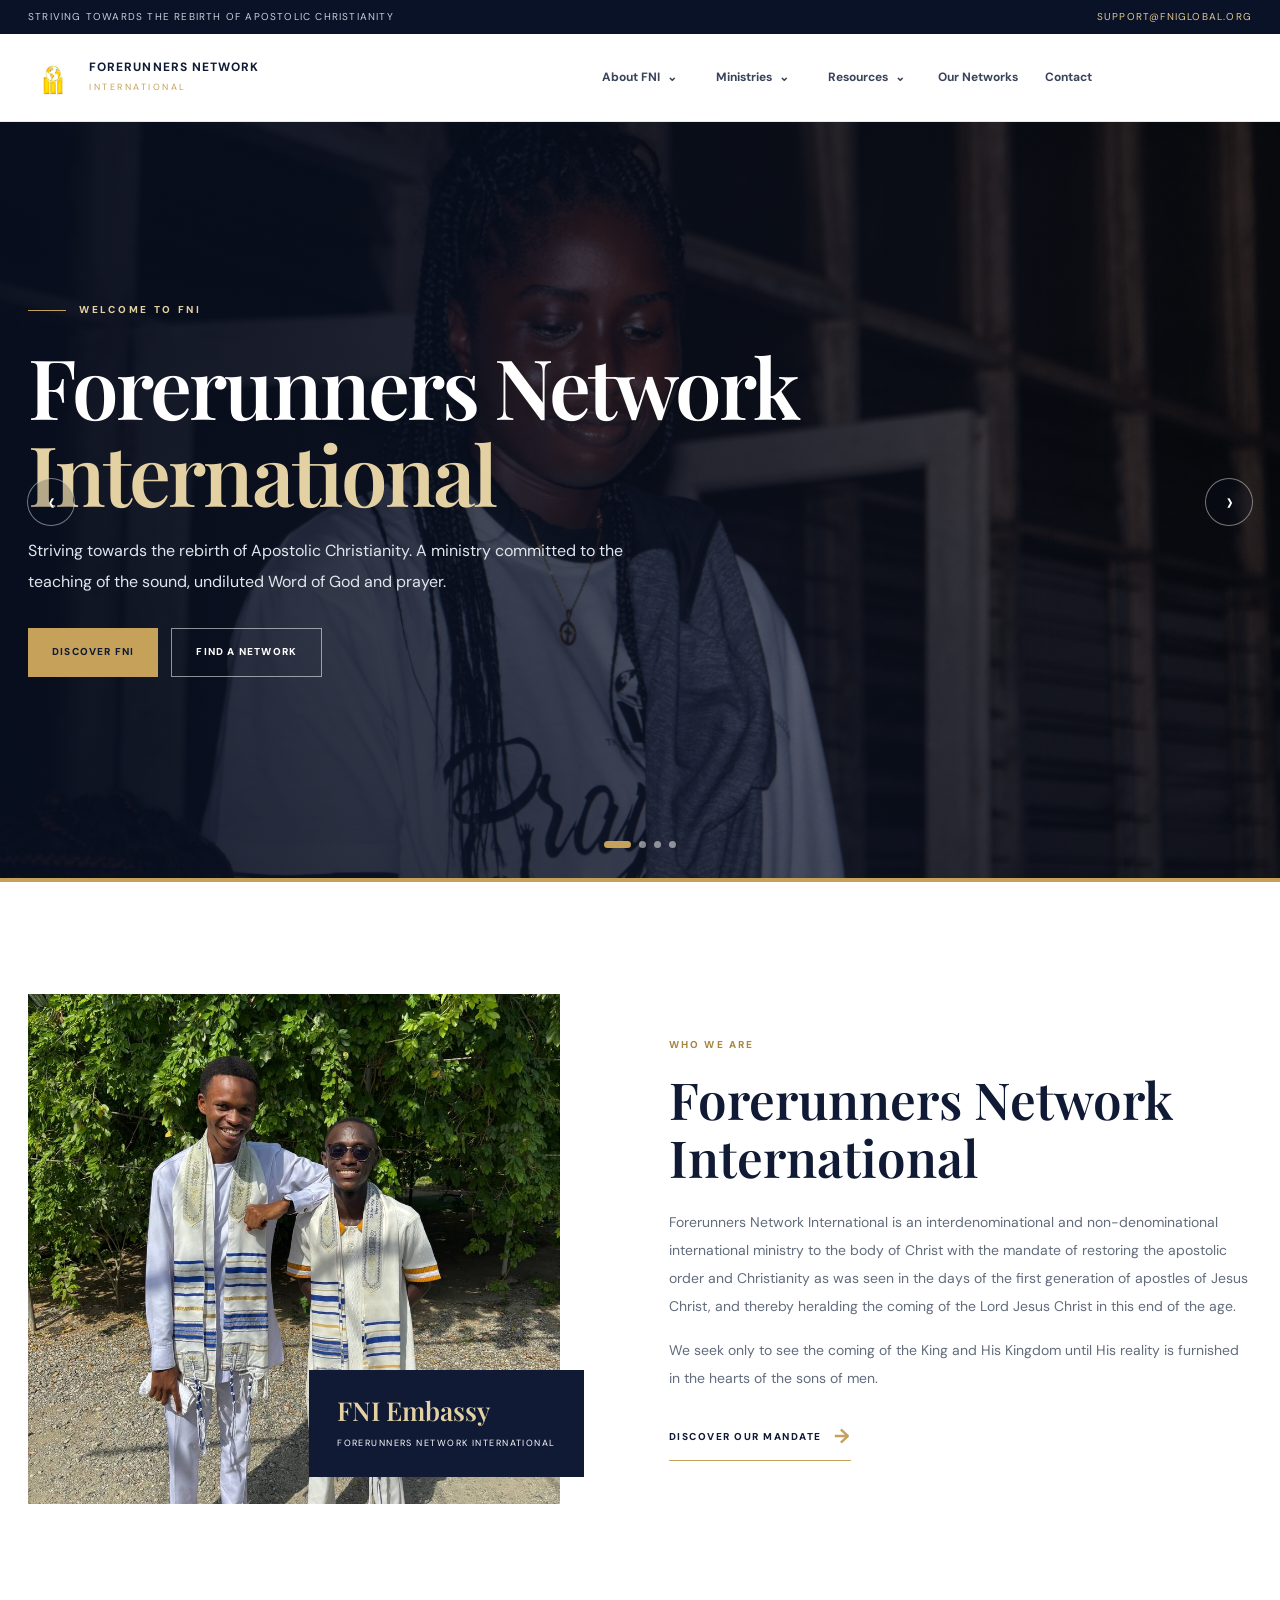
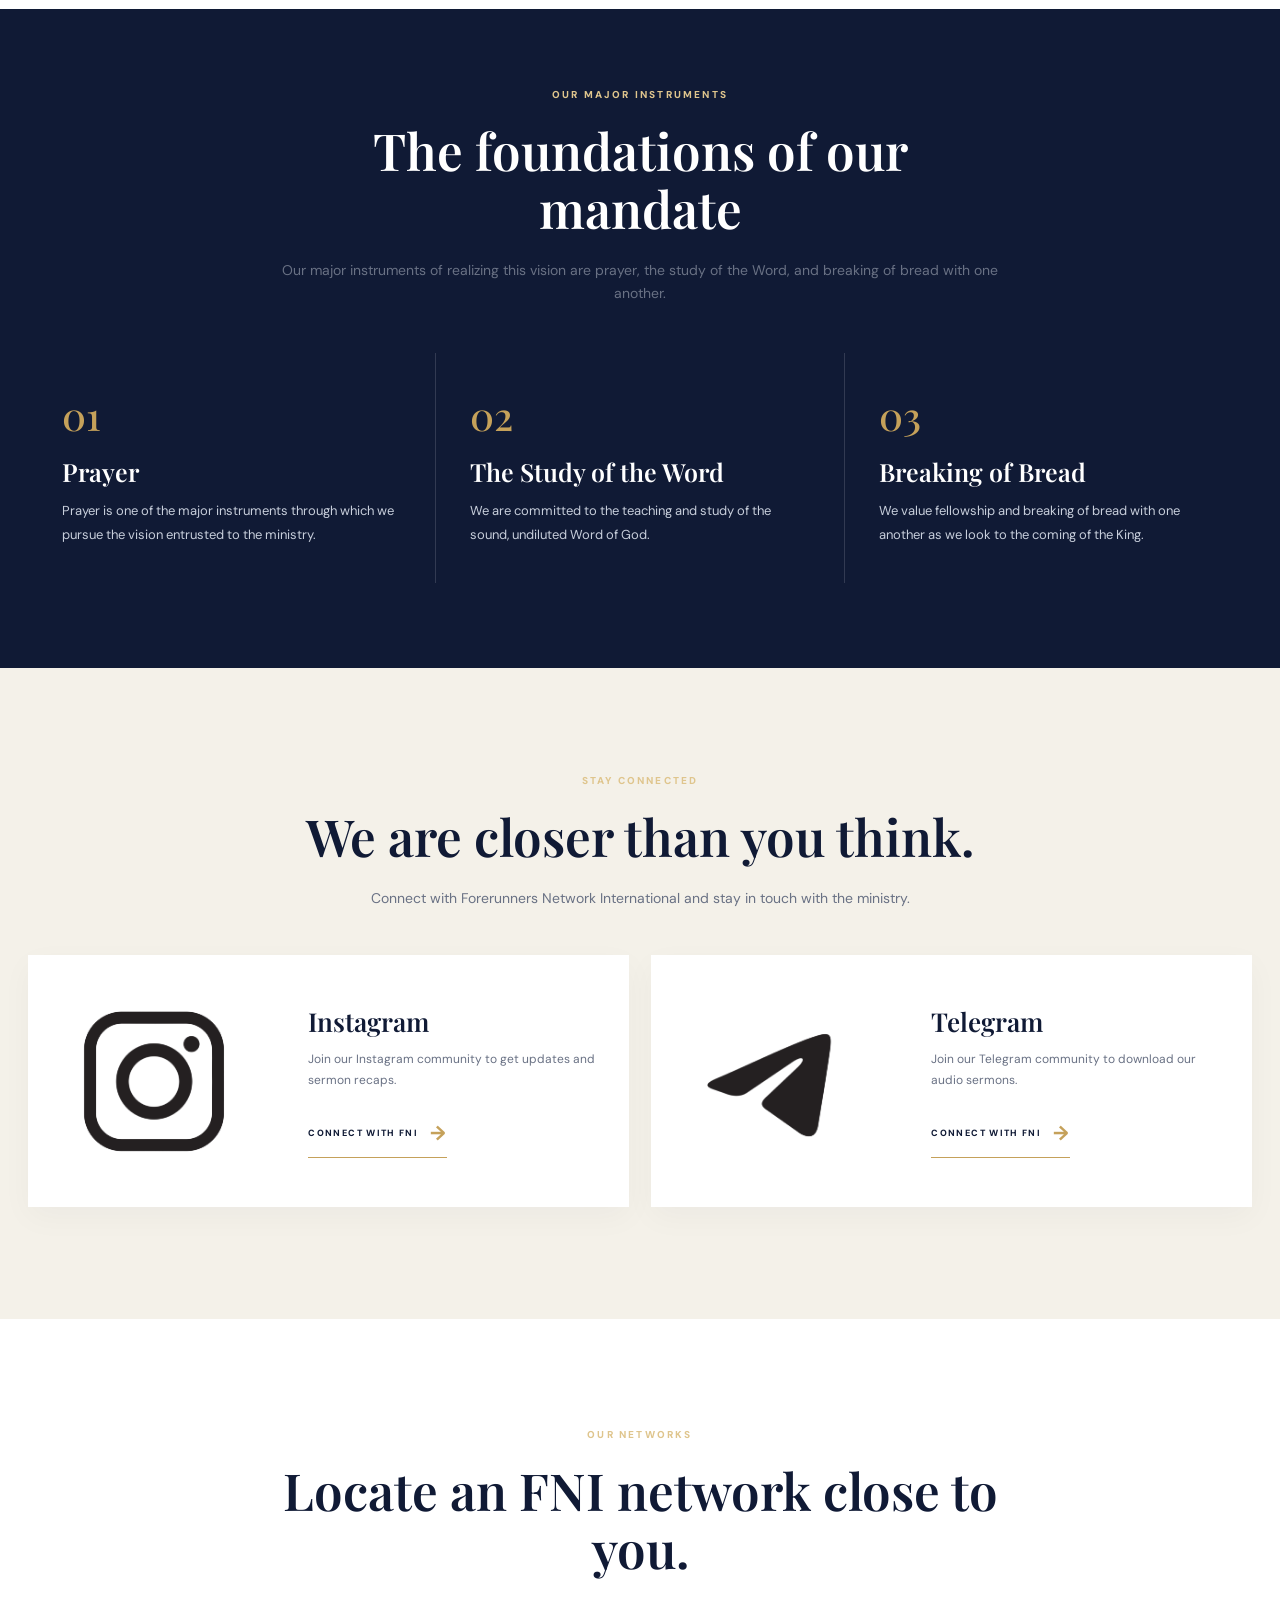
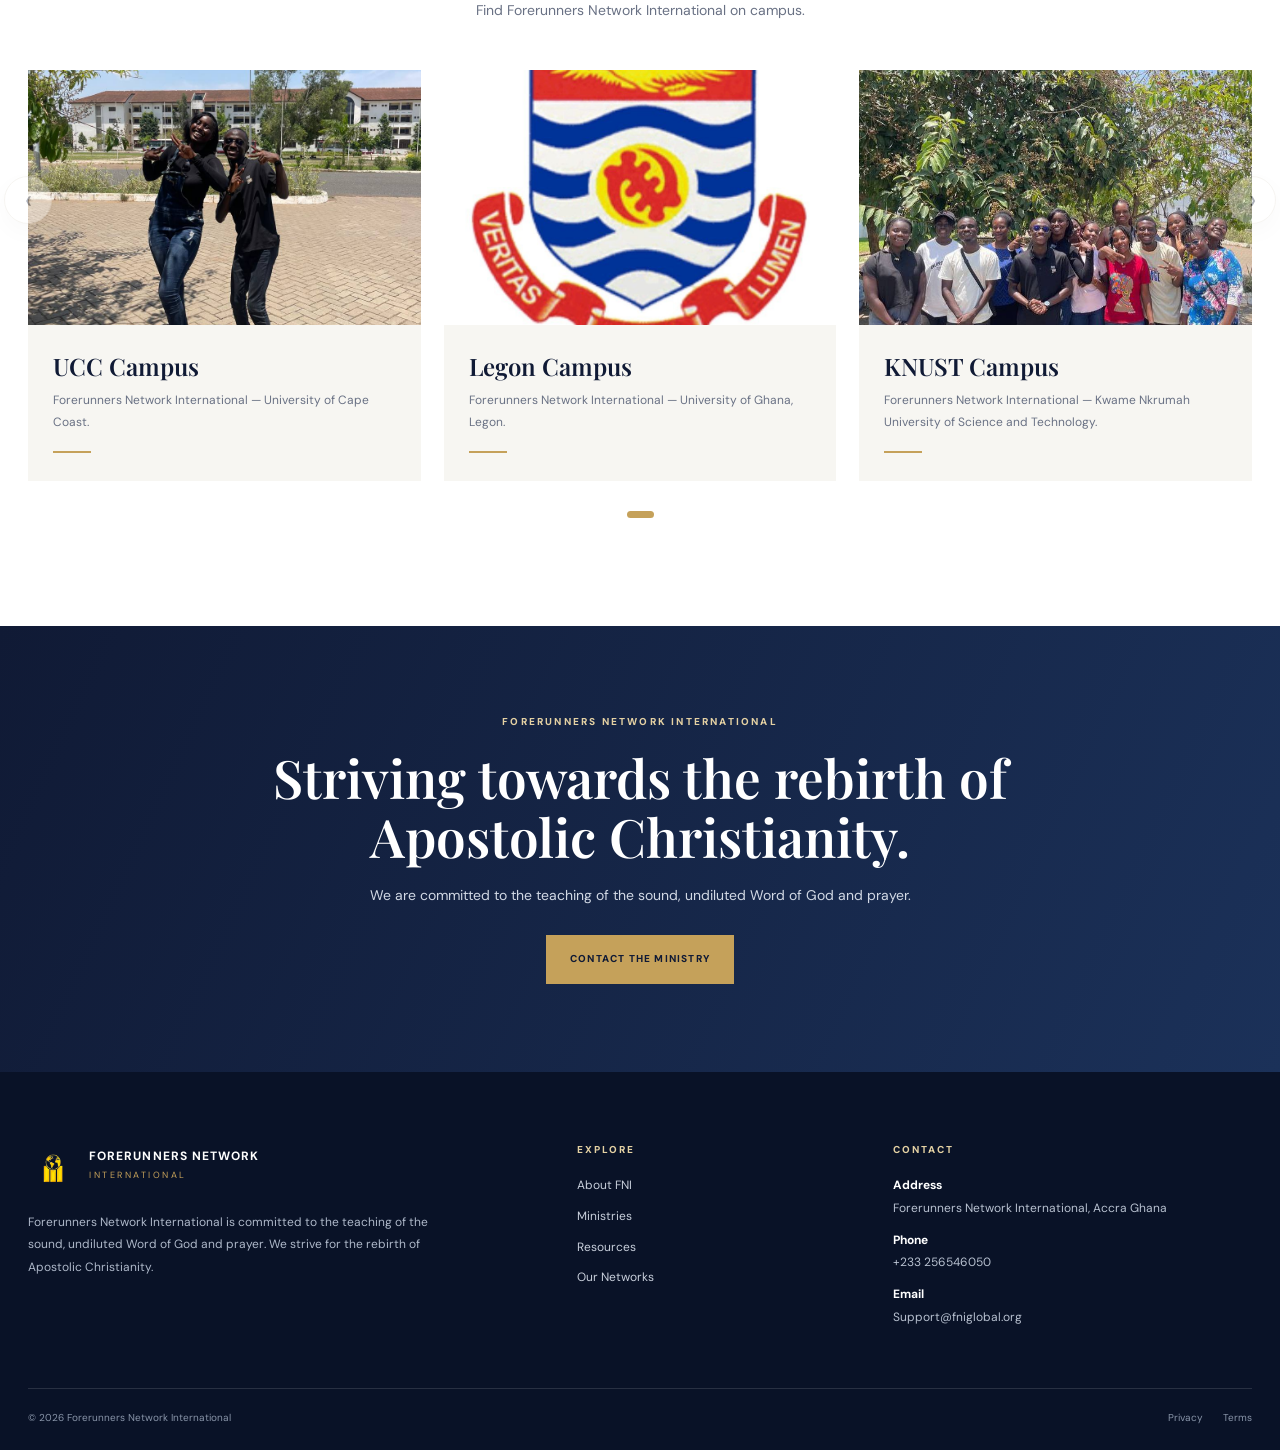
<file: resources/reload.html>
﻿<html>
	<head>
		<title></title>
	</head>
	<body>
	
	<script language="javascript">
	function getUrl() {
      var query = window.location.hash.substring(1);
      var vars = query.split("&&&");
      for (var i=0;i<vars.length;i++) {
        var url = vars[i];
        return decodeURI(url).replace("html%23","html#");
      } 
    }

    var rel = '../';
    var url = getUrl();
    if (url.indexOf(":") > 0 && url.indexOf(":") < 10) rel = '';
	self.location.href = rel + url;
	</script>
	
	</body>
</html>
</file>
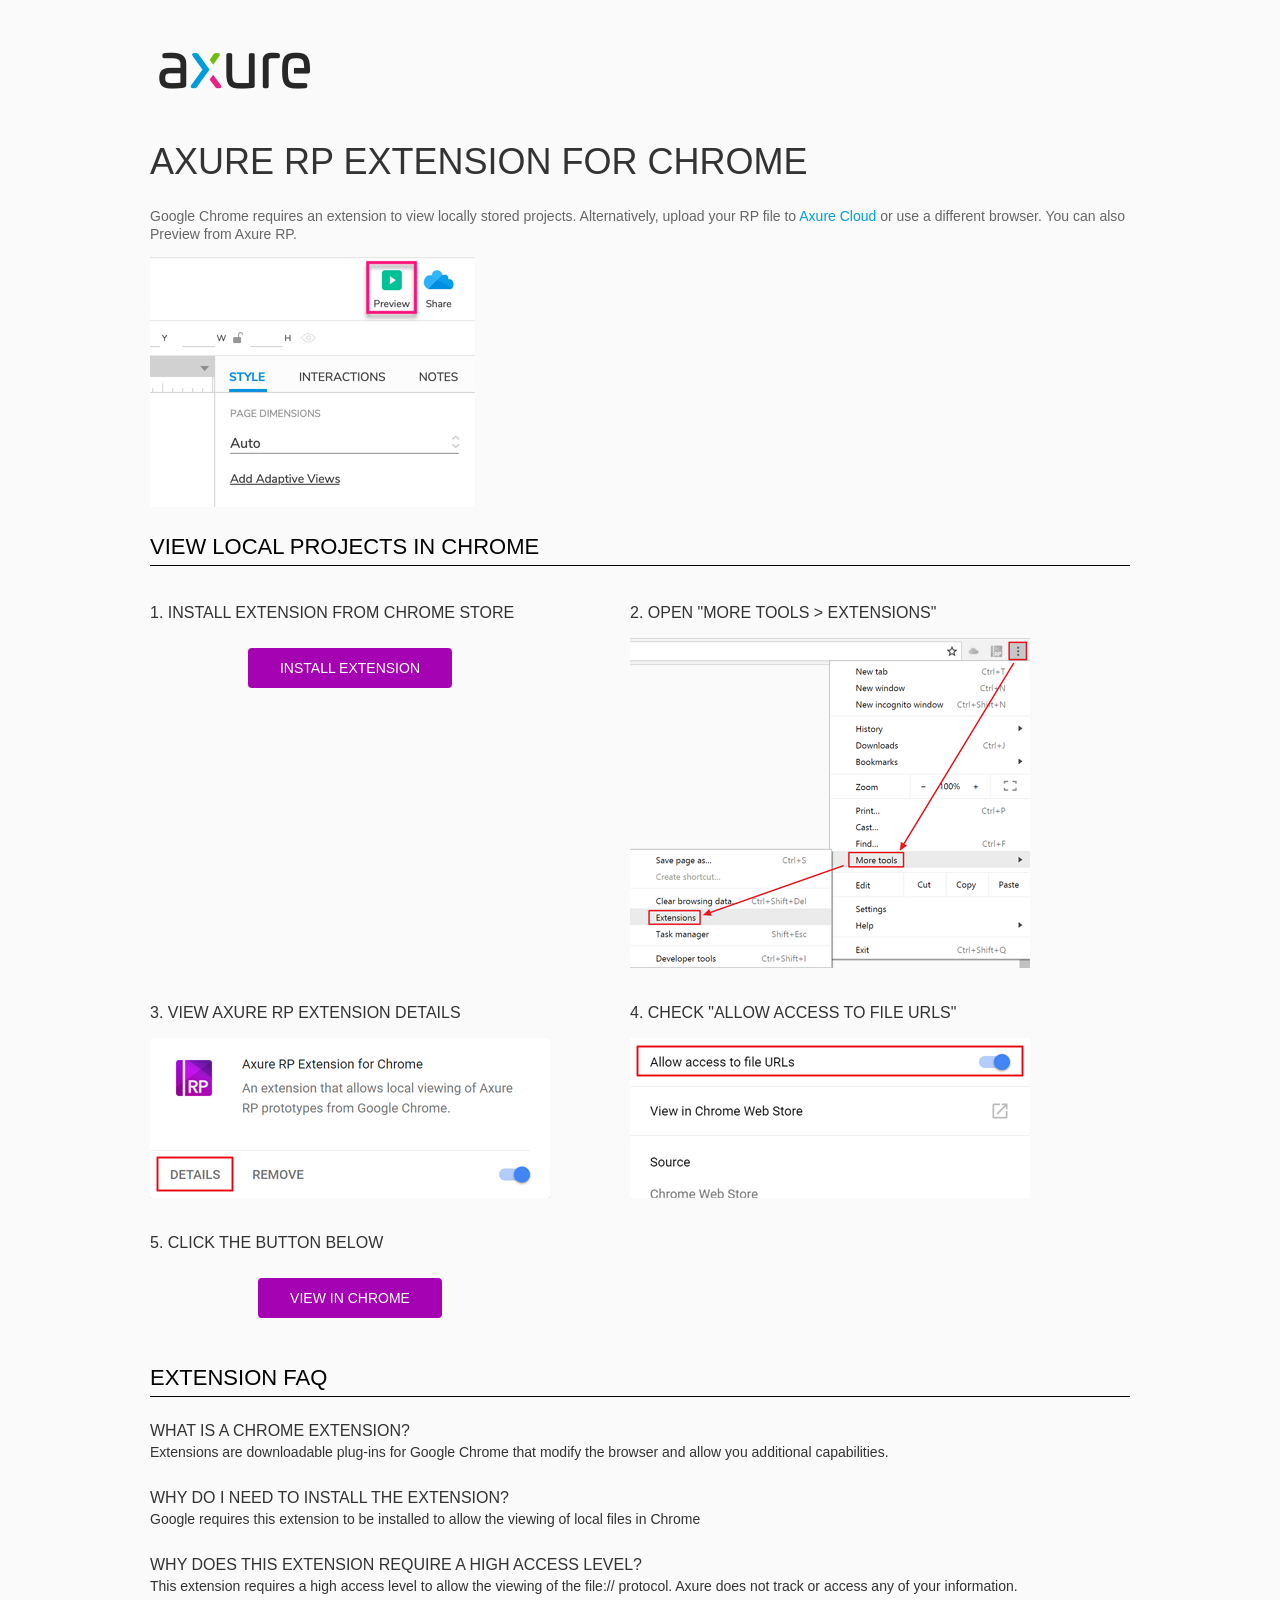
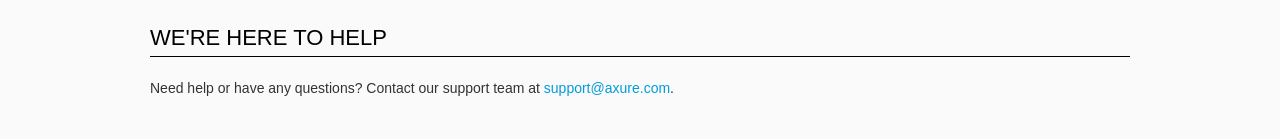
<file: resources/chrome/chrome.html>
<html>
<head>
    <title>Install the Axure RP Chrome Extension</title>
    <style type="text/css">
        *
        {
            font-family: NunitoSans, Helvetica, Arial, sans-serif;
        }
        body
        {
            text-align: center;
            background-color: #fafafa;
        }
        p
        {
            font-size: 14px;
            line-height: 18px;
            color: #333333;
        }
        div.container
        {
            width: 980px;
            margin-left: auto;
            margin-right: auto;
            text-align: left;
        }
        a
        {
            text-decoration: none;
            color: #009dda;
        }
        .button
        {
            background: #A502B3;
            font: normal 16px Arial, sans-serif;
            color: #FFFFFF;
            padding: 10px 30px 10px 30px;
            border: 2px solid #A502B3;
            display: inline-block;
            margin-top: 10px;
            text-transform: uppercase;
            font-size: 14px;
	    border-radius: 4px;
        }
        a:hover.button
        {
            border: 2px solid #A502B3;
	    color: #A502B3;
	    background-color: #FFFFFF;
        }
        div.left
        {
            width: 400px;
            float: left;
            margin-right: 80px;
        }
        div.right
        {
            width: 400px;
            float: left;
        }
        div.buttonContainer
        {
            text-align: center;
        }
        h1
        {
            font-size: 36px;
            color: #333333;
            line-height: 50px;
            margin-bottom: 20px;
            font-weight: normal;
        }
        h2
        {
            font-size: 24px;
            font-weight: normal;
            color: #08639C;
            text-align: center;
        }
        h3
        {
            font-size: 16px;
            color: #333333;
            font-weight: normal;
	    text-transform: uppercase;
        }
        .heading
        {
            border-bottom: 1px solid black;
	    height: 36px;
            line-height: 36px;
            font-size: 22px;
            color: #000000;

        }
        span.faq
        {
            font-size: 16px;
	    line-height: 24px;
            font-weight: normal;
	    text-transform: uppercase;
            color: #333333;
            display: block;
        }
    </style>
</head>
<body>
    <div class="container">
        <br />
        <br />
        <img src="axure_logo.png" alt="axure" />
        <br />
	<br />
        <h1>
            AXURE RP EXTENSION FOR CHROME</h1>
        <p style="font-size: 14px; color: #666666; margin-top: 10px;">
            Google Chrome requires an extension to view locally stored projects. Alternatively,
            upload your RP file to <a href="https://www.axure.cloud">Axure Cloud</a> or use a different
            browser. You can also Preview from Axure RP.</p>
            <img src="preview-rp.png" alt="preview"/>
        <h3 class="heading">
            VIEW LOCAL PROJECTS IN CHROME</h3>
        <div class="left">
            <h3>
                1. Install Extension from Chrome Store</h3>
            <div class="buttonContainer">
                <a class="button" href="https://chrome.google.com/webstore/detail/dogkpdfcklifaemcdfbildhcofnopogp"
                    target="_blank">Install Extension</a>
            </div>
        </div>
        <div class="right">
            <h3>
                2. Open "More Tools > Extensions"</h3>
            <img src="extensions.png" alt="extensions"/>
        </div>
        <div style="clear: both; height: 20px;">
            &nbsp;</div>
       <div class="left">
            <h3>
                3. View Axure RP Extension Details</h3>
            <img src="details.png" alt="extension details"/>
            </div>
	<div class="right">
            <h3>
                4. Check "Allow access to file URLs"</h3>
            <img src="allow-access.png" alt="allow access"/>
        </div>
   <div style="clear: both; height: 20px;">
            &nbsp;</div>
        <div class="left">
            <h3>
                5. Click the button below</h3>
            <div class="buttonContainer">
                <a class="button" href="../../start.html">View in Chrome</a>
            </div>
        </div>
        <div style="clear: both; height: 20px;">
        </div>
        <h3 class="heading">
            EXTENSION FAQ</h3>
        <p>
            <span class="faq">What is a Chrome Extension?</span> Extensions are downloadable
            plug-ins for Google Chrome that modify the browser
            and allow you additional capabilities.
        </p>
        <p style="margin-top: 25px;">
            <span class="faq">Why do I need to install the extension?</span> Google requires
            this extension to be installed to allow the viewing of local files in
            Chrome
        </p>
        <p style="margin-top: 25px; margin-bottom: 25px;">
            <span class="faq">Why does this extension require a high access level?</span> This
            extension requires a high access level to allow the viewing of the file://
            protocol. Axure does not track or access any of your information.
        </p>
        <h3 class="heading">
           WE'RE HERE TO HELP</h3>
        <p>
            Need help or have any questions? Contact our support team at <a href="mailto:support@axure.com">
                support@axure.com</a>.
        </p>
        <div style="clear: both; height: 20px;">
        </div>
    </div>
</body>
</html>
</file>
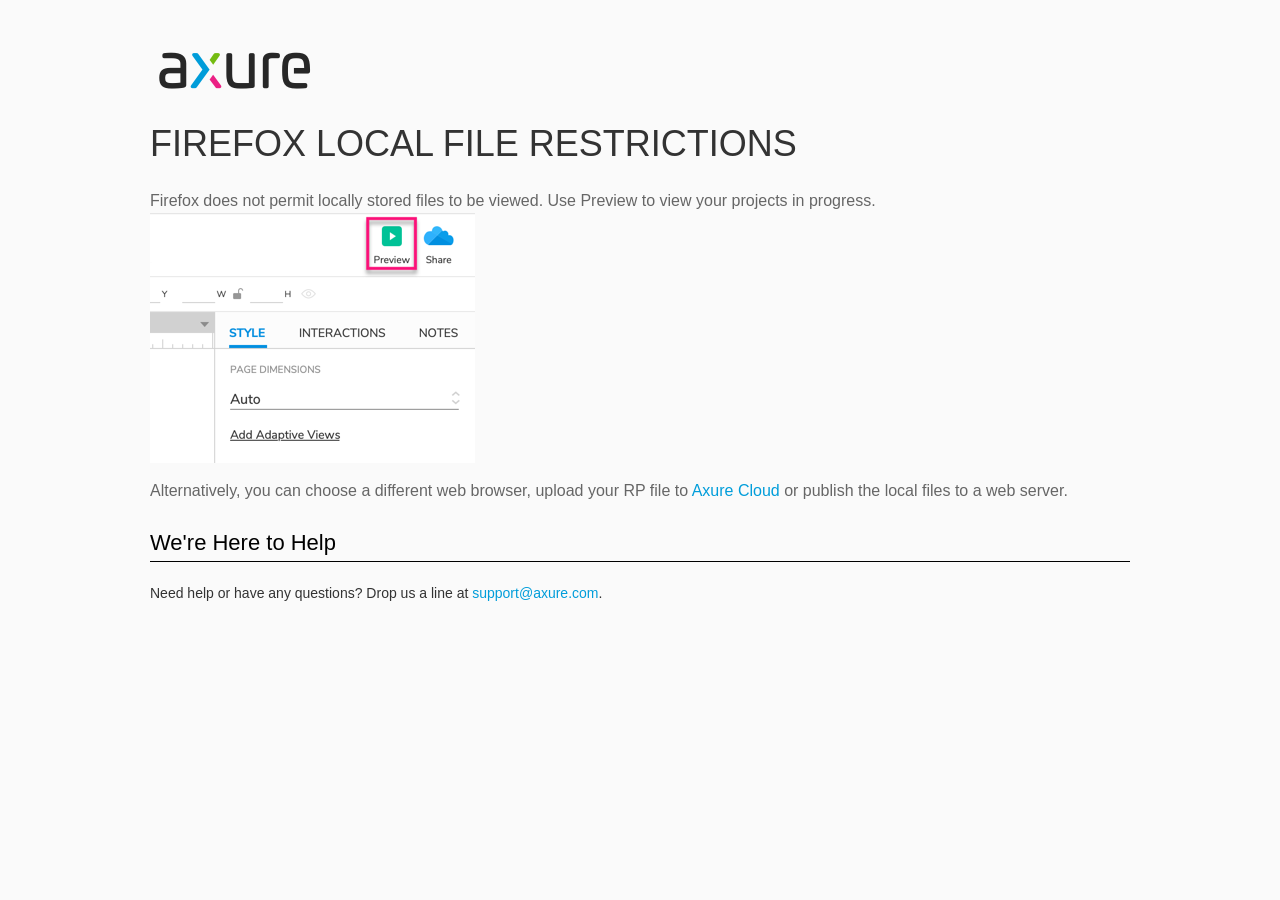
<file: resources/chrome/firefox.html>
<html>
<head>
    <title>Axure RP - Firefox Local File Restrictions</title>
    <style type="text/css">
        *
        {
            font-family: Helvetica, Arial, sans-serif;
        }
        body
        {
            text-align: center;
            background-color: #fafafa;
        }
        p
        {
            font-size: 14px;
            line-height: 18px;
            color: #333333;
        }
        div.container
        {
            width: 980px;
            margin-left: auto;
            margin-right: auto;
            text-align: left;
        }
        a
        {
            text-decoration: none;
            color: #009dda;
        }
        .button
        {
            background: #A502B3;
            font: normal 16px Arial, sans-serif;
            color: #FFFFFF;
            padding: 10px 30px 10px 30px;
            border: 2px solid #A502B3;
            display: inline-block;
            margin-top: 10px;
            text-transform: uppercase;
            font-size: 14px;
	    border-radius: 4px;
        }
        a:hover.button
        {
            border: 2px solid #A502B3;
	    color: #A502B3;
	    background-color: #FFFFFF;
        }
        div.left
        {
            width: 400px;
            float: left;
            margin-right: 80px;
        }
        div.right
        {
            width: 400px;
            float: left;
        }
        div.buttonContainer
        {
            text-align: center;
        }
        h1
        {
            font-size: 36px;
            color: #333333;
            line-height: 50px;
            margin-bottom: 20px;
            font-weight: normal;
        }
        h2
        {
            font-size: 24px;
            font-weight: normal;
            color: #08639C;
            text-align: center;
        }
        h3
        {
            font-size: 16px;
            line-height: 24px;
            color: #333333;
            font-weight: normal;
        }
        .heading
        {
            border-bottom: 1px solid black;
	    height: 36px;
            line-height: 36px;
            font-size: 22px;
            color: #000000;
        }
        span.faq
        {
            font-size: 16px;
            font-weight: normal;
	    text-transform: uppercase;
            color: #333333;
            display: block;
        }
    </style>
</head>
<body>
    <div class="container">
        <br />
        <br />
        <img src="axure_logo.png" alt="axure" />
        <br />
        <h1>
            FIREFOX LOCAL FILE RESTRICTIONS</h1>
        <p style="font-size: 16px; line-height: 24px; color: #666666; margin-top: 10px;">
            Firefox does not permit locally stored files to be viewed. Use Preview to view your projects in progress.
<img src="preview-rp.png" alt="preview"/>
          </p>
            <p style="font-size: 16px; line-height: 24px; color: #666666; margin-top: 10px;">
          Alternatively,  you can choose a different web browser, upload your RP file to <a href="https://app.axure.cloud">Axure Cloud</a> or publish the local files to a web server.</p>
        <h3 class="heading">
            We're Here to Help</h3>
        <p>
            Need help or have any questions? Drop us a line at <a href="mailto:support@axure.com">
                support@axure.com</a>.
        </p>
        <div style="clear: both; height: 20px;">
        </div>
    </div>
</body>
</html>
</file>
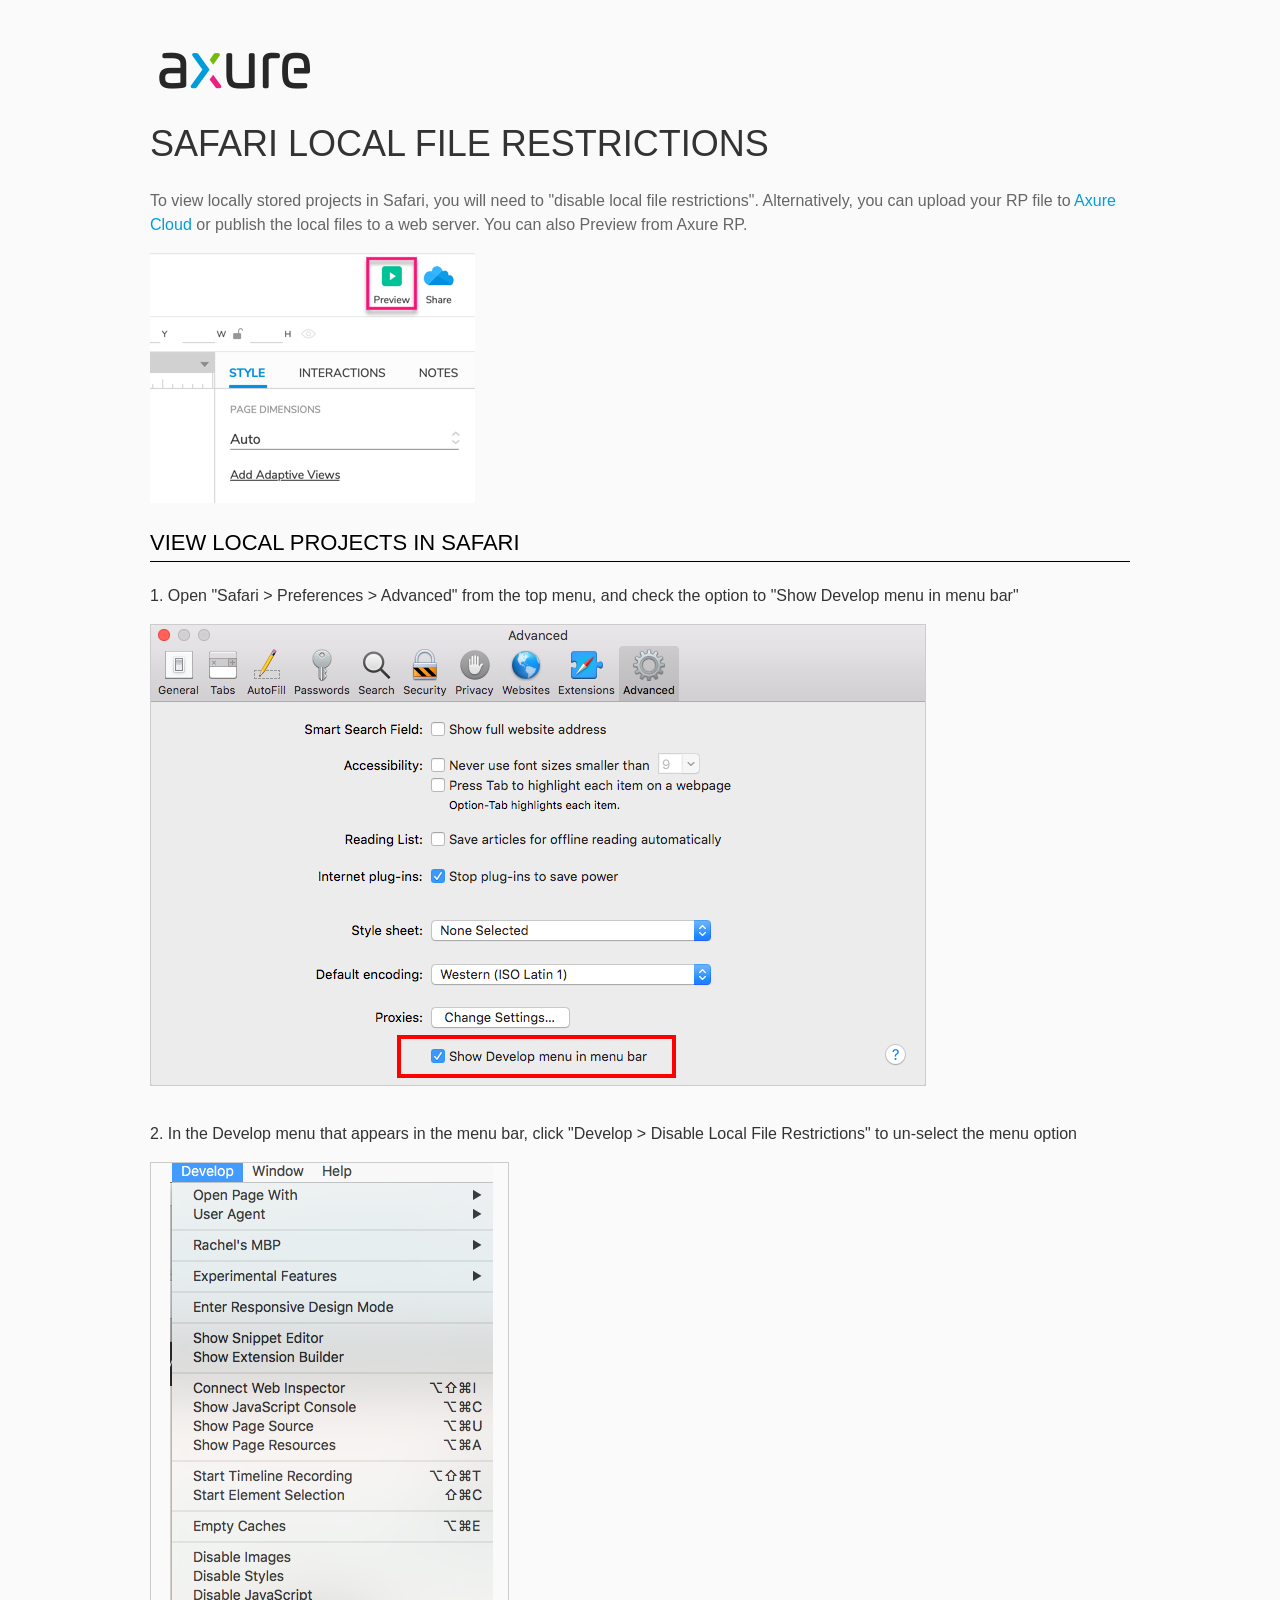
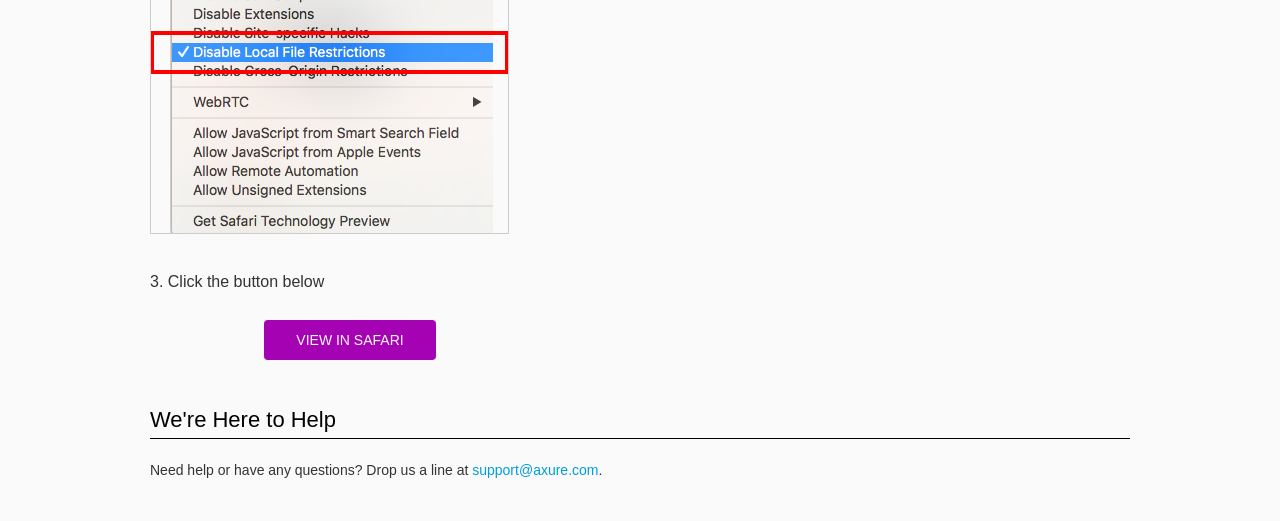
<file: resources/chrome/safari.html>
<html>
<head>
    <title>Axure RP - Safari Local File Restrictions</title>
    <style type="text/css">
        *
        {
            font-family: Helvetica, Arial, sans-serif;
        }
        body
        {
            text-align: center;
            background-color: #fafafa;
        }
        p
        {
            font-size: 14px;
            line-height: 18px;
            color: #333333;
        }
        div.container
        {
            width: 980px;
            margin-left: auto;
            margin-right: auto;
            text-align: left;
        }
        a
        {
            text-decoration: none;
            color: #009dda;
        }
        .button
        {
            background: #A502B3;
            font: normal 16px Arial, sans-serif;
            color: #FFFFFF;
            padding: 10px 30px 10px 30px;
            border: 2px solid #A502B3;
            display: inline-block;
            margin-top: 10px;
            text-transform: uppercase;
            font-size: 14px;
	    border-radius: 4px;
        }
        a:hover.button
        {
            border: 2px solid #A502B3;
	    color: #A502B3;
	    background-color: #FFFFFF;
        }
        div.left
        {
            width: 400px;
            float: left;
            margin-right: 80px;
        }
        div.right
        {
            width: 400px;
            float: left;
        }
        div.buttonContainer
        {
            text-align: center;
        }
        h1
        {
            font-size: 36px;
            color: #333333;
            line-height: 50px;
            margin-bottom: 20px;
            font-weight: normal;
        }
        h2
        {
            font-size: 24px;
            font-weight: normal;
            color: #08639C;
            text-align: center;
        }
        h3
        {
            font-size: 16px;
            line-height: 24px;
            color: #333333;
            font-weight: normal;
        }
        .heading
        {
            border-bottom: 1px solid black;
	    height: 36px;
            line-height: 36px;
            font-size: 22px;
            color: #000000;
        }
        span.faq
        {
            font-size: 16px;
            font-weight: normal;
	    text-transform: uppercase;
            color: #333333;
            display: block;
        }
    </style>
</head>
<body>
    <div class="container">
        <br />
        <br />
        <img src="axure_logo.png" alt="axure" />
        <br />
        <h1>
            SAFARI LOCAL FILE RESTRICTIONS</h1>
        <p style="font-size: 16px; line-height: 24px; color: #666666; margin-top: 10px;">
            To view locally stored projects in Safari, you will need to "disable local file restrictions". Alternatively,
            you can upload your RP file to <a href="https://www.axure.cloud">Axure Cloud</a> or publish the local files to a web server. You can also Preview from Axure RP.</p>
            <img src="preview-rp.png" alt="preview"/>
        <h3 class="heading">
            VIEW LOCAL PROJECTS IN SAFARI</h3>
        <div class="">
            <h3>
                1. Open "Safari > Preferences > Advanced" from the top menu, and check the option to "Show Develop menu in menu bar"</h3>
            <img src="safari_advanced.png" alt="advanced" />
        </div>
        <div style="clear: both; height: 20px;">
            &nbsp;
        </div>
        <div class="">
            <h3>
                2. In the Develop menu that appears in the menu bar, click "Develop > Disable Local File Restrictions" to un-select the menu option</h3>
            <img src="safari_restrictions.png" alt="extensions" />
        </div>
        <div style="clear: both; height: 20px;">
            &nbsp;</div>
        <div class="left">
            <h3>
                3. Click the button below
            </h3>
            <div class="buttonContainer">
                <a class="button" href="../../start.html">View in Safari</a>
            </div>
        </div>
        <div style="clear: both; height: 20px;">
        </div>
        <h3 class="heading">
            We're Here to Help</h3>
        <p>
            Need help or have any questions? Drop us a line at <a href="mailto:support@axure.com">
                support@axure.com</a>.
        </p>
        <div style="clear: both; height: 20px;">
        </div>
    </div>
</body>
</html>
</file>
<file: resources/css/axure_rp_page.css>
﻿/* so the window resize fires within a frame in IE7 */
html, body {
    height: 100%;
}

.mobileFrameCursor div * {
    cursor: inherit !important;
}

a {
    color: inherit;
}

p {
    margin: 0px;
    text-rendering: optimizeLegibility;
    font-feature-settings: "kern" 1;
    -webkit-font-feature-settings: "kern";
    -moz-font-feature-settings: "kern";
    -moz-font-feature-settings: "kern=1";
    font-kerning: normal;
}

ul {
    margin:0px;
}

iframe {
    background: #FFFFFF;
}

/* to match IE with C, FF */
input {
    padding: 1px 0px 1px 0px;
    box-sizing: border-box;
    -moz-box-sizing: border-box;
}

input[type=text]::-ms-clear {
    width: 0;
    height: 0;
    display: none;
}

textarea {
    margin: 0px;
    box-sizing: border-box;
    -moz-box-sizing: border-box;
}

.focused:focus, .selectedFocused:focus {
    outline: none;
}

div.intcases {
    font-family: arial; 
    font-size: 12px;
    text-align:left; 
    border:1px solid #AAA; 
    background:#FFF none repeat scroll 0% 0%; 
    z-index:9999; 
    visibility:hidden; 
    position:absolute;
    padding: 0px;
    border-radius: 3px;
    white-space: nowrap;
}

div.intcaselink {
    cursor: pointer;
    padding: 3px 8px 3px 8px;
    margin: 5px;
    background:#EEE none repeat scroll 0% 0%; 
    border:1px solid #AAA;
    border-radius: 3px;
}

div.refpageimage {
    position: absolute;
    left: 0px;
    top: 0px;
    font-size: 0px;
    width: 16px;
    height: 16px;
    cursor: pointer;
    background-image: url(images/newwindow.gif);
    background-repeat: no-repeat;
}

div.annnoteimage {
    position: absolute;
    left: 0px;
    top: 0px;
    font-size: 0px;
    /*width: 16px;
    height: 12px;*/
    cursor: help;
    /*background-image: url(images/note.gif);*/
    /*background-repeat: no-repeat;*/
    width: 13px;
    height: 12px;
    padding-top: 1px;
    text-align: center;
    background-color: #138CDD;
    -moz-box-shadow: 1px 1px 3px #aaa;
    -webkit-box-shadow: 1px 1px 3px #aaa;
    box-shadow: 1px 1px 3px #aaa;
}

div.annnoteline {
    display: inline-block;
    width: 9px;
    height: 1px;
    border-bottom: 1px solid white;
    margin-top: 1px;
}

div.annnotelabel {
    /*position: absolute;
    left: 0px;
    top: 0px;*/
    font-family: Helvetica,Arial;
    white-space: nowrap;
    
    padding-top: 1px;
    background-color: #fff849;
    font-size: 10px;
    font-weight: bold;
    line-height: 14px;
    margin-right: 3px;
    padding: 0px 4px;
    color: #000;

    -moz-box-shadow: 1px 1px 3px #aaa;
    -webkit-box-shadow: 1px 1px 3px #aaa;
    box-shadow: 1px 1px 3px #aaa;
}

div.annnote {
    display: flex;
    position: absolute;
    cursor: help;
    line-height: 14px;
}

.annotation {
    font-size: 12px;
    padding-left: 2px;
    margin-bottom: 5px;
}

.annotationName {
    /*font-size: 13px;
    font-weight: bold;
    margin-bottom: 3px;
    white-space: nowrap;*/

    font-family: 'Trebuchet MS';
    font-size: 14px;
    font-weight: bold;
    margin-bottom: 5px;
    white-space: nowrap;
}

.annotationValue {
    font-family: Arial, Helvetica, Sans-Serif;
    font-size: 12px;
    color: #4a4a4a;
    line-height: 21px;
    margin-bottom: 20px;
}

.noteLink {
    text-decoration: inherit;
    color: inherit;
}

.noteLink:hover {
    background-color: white;
}

/* this is a fix for the issue where dialogs jump around and takes the text-align from the body */
.dialogFix {
    position:absolute;
    text-align:left;
    border: 1px solid #8f949a;
}


@keyframes pulsate {
  from {
    box-shadow: 0 0 10px #15d6ba;
  }
  to {
    box-shadow: 0 0 20px #15d6ba;
  }
}

@-webkit-keyframes pulsate {
  from {
    -webkit-box-shadow: 0 0 10px #15d6ba;
    box-shadow: 0 0 10px #15d6ba;
  }
  to {
    -webkit-box-shadow: 0 0 20px #15d6ba;
    box-shadow: 0 0 20px #15d6ba;
  }
}
 
@-moz-keyframes pulsate {
  from {
    -moz-box-shadow: 0 0 10px #15d6ba;
    box-shadow: 0 0 10px #15d6ba;
  }
  to {
    -moz-box-shadow: 0 0 20px #15d6ba;
    box-shadow: 0 0 20px #15d6ba;
  }
}

.legacyPulsateBorder {
    /*border: 5px solid #15d6ba;
    margin: -5px;*/
    -moz-box-shadow: 0 0 10px 3px #15d6ba;
    box-shadow: 0 0 10px 3px #15d6ba;
}

.pulsateBorder {
  animation-name: pulsate;
  animation-timing-function: ease-in-out;
  animation-duration: 0.9s;
  animation-iteration-count: infinite;
  animation-direction: alternate;
  
  -webkit-animation-name: pulsate;
  -webkit-animation-timing-function: ease-in-out;
  -webkit-animation-duration: 0.9s;
  -webkit-animation-iteration-count: infinite;
  -webkit-animation-direction: alternate;

  -moz-animation-name: pulsate;
  -moz-animation-timing-function: ease-in-out;
  -moz-animation-duration: 0.9s;
  -moz-animation-iteration-count: infinite;
  -moz-animation-direction: alternate;
}

.ax_default_hidden, .ax_default_unplaced{
    display: none;
    visibility: hidden;
}

.widgetNoteSelected {
    -moz-box-shadow: 0 0 10px 3px #138CDD;
    box-shadow: 0 0 10px 3px #138CDD;
    /*-moz-box-shadow: 0 0 20px #3915d6;
    box-shadow: 0 0 20px #3915d6;*/
    /*border: 3px solid #3915d6;*/
    /*margin: -3px;*/
}


.singleImg {
    display: none;
    visibility: hidden;
}

#ios-safari {
    overflow: auto;
    -webkit-overflow-scrolling: touch;
}

#ios-safari-html {
    display: block;
    overflow: auto;
    -webkit-overflow-scrolling: touch;
    position: absolute;
    top: 0;
    left: 0;
    right: 0;
    bottom: 0;
}

#ios-safari-fixed {
    position: absolute;
    pointer-events: none;
    width: initial;
}

#ios-safari-fixed div {
    pointer-events: auto;
}
</file>
<file: data/styles.css>
﻿.ax_default {
  font-family:'Arial', sans-serif;
  font-weight:400;
  font-style:normal;
  font-size:13px;
  letter-spacing:normal;
  color:#333333;
  vertical-align:none;
  text-align:center;
  line-height:normal;
  text-transform:none;
}
.shape {
}
.image {
}
.heading_1 {
  font-family:'Arial', sans-serif;
  font-weight:bold;
  font-style:normal;
  font-size:32px;
  text-align:left;
}
.heading_2 {
  font-family:'Arial', sans-serif;
  font-weight:bold;
  font-style:normal;
  font-size:24px;
  text-align:left;
}
.heading_3 {
  font-family:'Arial', sans-serif;
  font-weight:bold;
  font-style:normal;
  font-size:18px;
  text-align:left;
}
.heading_4 {
  font-family:'Arial', sans-serif;
  font-weight:bold;
  font-style:normal;
  font-size:14px;
  text-align:left;
}
.heading_5 {
  font-family:'Arial', sans-serif;
  font-weight:bold;
  font-style:normal;
  text-align:left;
}
.heading_6 {
  font-family:'Arial', sans-serif;
  font-weight:bold;
  font-style:normal;
  font-size:10px;
  text-align:left;
}
.paragraph {
  text-align:left;
}
.tree_node {
  text-align:left;
}
.line {
}
.menu_item {
}
.form_hint {
  color:#999999;
}
.form_disabled {
}
textarea, select, input, button { outline: none; }
</file>
<file: files/page_1/styles.css>
﻿body {
  margin:0px;
  background-image:none;
  position:relative;
  left:0px;
  width:1024px;
  margin-left:auto;
  margin-right:auto;
  text-align:left;
}
.form_sketch {
  border-color:transparent;
  background-color:transparent;
}
#base {
  position:absolute;
  z-index:0;
}
#u0_div {
  border-width:0px;
  position:absolute;
  left:0px;
  top:0px;
  width:1024px;
  height:5378px;
  background:inherit;
  background-color:rgba(255, 255, 255, 1);
  box-sizing:border-box;
  border-width:1px;
  border-style:solid;
  border-color:rgba(121, 121, 121, 1);
  border-radius:0px;
  -moz-box-shadow:none;
  -webkit-box-shadow:none;
  box-shadow:none;
  font-family:'Castellar', sans-serif;
  font-weight:400;
  font-style:normal;
}
#u0 {
  border-width:0px;
  position:absolute;
  left:0px;
  top:-21px;
  width:1024px;
  height:5378px;
  display:flex;
  font-family:'Castellar', sans-serif;
  font-weight:400;
  font-style:normal;
}
#u0 .text {
  position:absolute;
  align-self:center;
  padding:2px 2px 2px 2px;
  box-sizing:border-box;
  width:100%;
}
#u0_text {
  border-width:0px;
  word-wrap:break-word;
  text-transform:none;
  visibility:hidden;
}
#u1_img {
  border-width:0px;
  position:absolute;
  left:0px;
  top:0px;
  width:1023px;
  height:1128px;
}
#u1 {
  border-width:0px;
  position:absolute;
  left:1px;
  top:-21px;
  width:1023px;
  height:1128px;
  display:flex;
}
#u1 .text {
  position:absolute;
  align-self:center;
  padding:2px 2px 2px 2px;
  box-sizing:border-box;
  width:100%;
}
#u1_text {
  border-width:0px;
  word-wrap:break-word;
  text-transform:none;
  visibility:hidden;
}
#u2 {
  border-width:0px;
  position:absolute;
  left:0px;
  top:0px;
  width:0px;
  height:0px;
}
#u3 {
  border-width:0px;
  position:absolute;
  left:1px;
  top:-21px;
  width:1023px;
  height:1128px;
}
#u3_state0 {
  border-width:0px;
  position:absolute;
  left:0px;
  top:0px;
  width:1023px;
  height:1128px;
  -ms-overflow-x:hidden;
  overflow-x:hidden;
  -ms-overflow-y:hidden;
  overflow-y:hidden;
  background-image:none;
  border:none;
  border-radius:0px;
  -moz-box-shadow:none;
  -webkit-box-shadow:none;
  box-shadow:none;
}
#u3_state0_content {
  border-width:0px;
  position:absolute;
  left:0px;
  top:0px;
  width:1px;
  height:1px;
}
#u4_img {
  border-width:0px;
  position:absolute;
  left:0px;
  top:0px;
  width:1023px;
  height:1128px;
}
#u4 {
  border-width:0px;
  position:absolute;
  left:0px;
  top:0px;
  width:1023px;
  height:1128px;
  display:flex;
}
#u4 .text {
  position:absolute;
  align-self:center;
  padding:2px 2px 2px 2px;
  box-sizing:border-box;
  width:100%;
}
#u4_text {
  border-width:0px;
  word-wrap:break-word;
  text-transform:none;
  visibility:hidden;
}
#u5_div {
  border-width:0px;
  position:absolute;
  left:0px;
  top:0px;
  width:723px;
  height:87px;
  background:inherit;
  background-color:rgba(255, 255, 255, 0);
  border:none;
  border-radius:0px;
  -moz-box-shadow:none;
  -webkit-box-shadow:none;
  box-shadow:none;
  font-family:'Montserrat ExtraBold Oblique', 'Montserrat ExtraBold', 'Montserrat', sans-serif;
  font-weight:800;
  font-style:oblique;
  color:#FFFFFF;
  text-align:center;
}
#u5 {
  border-width:0px;
  position:absolute;
  left:128px;
  top:532px;
  width:723px;
  height:87px;
  display:flex;
  font-family:'Montserrat ExtraBold Oblique', 'Montserrat ExtraBold', 'Montserrat', sans-serif;
  font-weight:800;
  font-style:oblique;
  color:#FFFFFF;
  text-align:center;
}
#u5 .text {
  position:absolute;
  align-self:flex-start;
  padding:0px 0px 0px 0px;
  box-sizing:border-box;
  width:100%;
}
#u5_text {
  border-width:0px;
  word-wrap:break-word;
  text-transform:none;
}
#u3_state1 {
  border-width:0px;
  position:absolute;
  left:0px;
  top:0px;
  width:1023px;
  height:1128px;
  -ms-overflow-x:hidden;
  overflow-x:hidden;
  -ms-overflow-y:hidden;
  overflow-y:hidden;
  background-image:none;
  border:none;
  border-radius:0px;
  -moz-box-shadow:none;
  -webkit-box-shadow:none;
  box-shadow:none;
  visibility:hidden;
}
#u3_state1_content {
  border-width:0px;
  position:absolute;
  left:0px;
  top:0px;
  width:1px;
  height:1px;
}
#u6_img {
  border-width:0px;
  position:absolute;
  left:0px;
  top:0px;
  width:1023px;
  height:1128px;
}
#u6 {
  border-width:0px;
  position:absolute;
  left:0px;
  top:0px;
  width:1023px;
  height:1128px;
  display:flex;
  font-family:'Courier New Bold', 'Courier New', sans-serif;
  font-weight:700;
  font-style:normal;
}
#u6 .text {
  position:absolute;
  align-self:center;
  padding:2px 2px 2px 2px;
  box-sizing:border-box;
  width:100%;
}
#u6_text {
  border-width:0px;
  word-wrap:break-word;
  text-transform:none;
  visibility:hidden;
}
#u7_div {
  border-width:0px;
  position:absolute;
  left:0px;
  top:0px;
  width:567px;
  height:91px;
  background:inherit;
  background-color:rgba(255, 255, 255, 0);
  border:none;
  border-radius:0px;
  -moz-box-shadow:none;
  -webkit-box-shadow:none;
  box-shadow:none;
  color:#FFFFFF;
  text-align:center;
}
#u7 {
  border-width:0px;
  position:absolute;
  left:172px;
  top:333px;
  width:567px;
  height:91px;
  display:flex;
  color:#FFFFFF;
  text-align:center;
}
#u7 .text {
  position:absolute;
  align-self:flex-start;
  padding:0px 0px 0px 0px;
  box-sizing:border-box;
  width:100%;
}
#u7_text {
  border-width:0px;
  white-space:nowrap;
  text-transform:none;
}
#u3_state2 {
  border-width:0px;
  position:absolute;
  left:0px;
  top:0px;
  width:1023px;
  height:1128px;
  -ms-overflow-x:hidden;
  overflow-x:hidden;
  -ms-overflow-y:hidden;
  overflow-y:hidden;
  background-image:none;
  border:none;
  border-radius:0px;
  -moz-box-shadow:none;
  -webkit-box-shadow:none;
  box-shadow:none;
  visibility:hidden;
}
#u3_state2_content {
  border-width:0px;
  position:absolute;
  left:0px;
  top:0px;
  width:1px;
  height:1px;
}
#u8_img {
  border-width:0px;
  position:absolute;
  left:0px;
  top:0px;
  width:1023px;
  height:1128px;
}
#u8 {
  border-width:0px;
  position:absolute;
  left:0px;
  top:0px;
  width:1023px;
  height:1128px;
  display:flex;
}
#u8 .text {
  position:absolute;
  align-self:center;
  padding:2px 2px 2px 2px;
  box-sizing:border-box;
  width:100%;
}
#u8_text {
  border-width:0px;
  word-wrap:break-word;
  text-transform:none;
  visibility:hidden;
}
#u9_div {
  border-width:0px;
  position:absolute;
  left:0px;
  top:0px;
  width:363px;
  height:95px;
  background:inherit;
  background-color:rgba(255, 255, 255, 0);
  border:none;
  border-radius:0px;
  -moz-box-shadow:none;
  -webkit-box-shadow:none;
  box-shadow:none;
  font-family:'Montserrat Medium', 'Montserrat', sans-serif;
  font-style:normal;
  color:#FFFFFF;
  text-align:center;
}
#u9 {
  border-width:0px;
  position:absolute;
  left:350px;
  top:295px;
  width:363px;
  height:95px;
  display:flex;
  font-family:'Montserrat Medium', 'Montserrat', sans-serif;
  font-style:normal;
  color:#FFFFFF;
  text-align:center;
}
#u9 .text {
  position:absolute;
  align-self:flex-start;
  padding:0px 0px 0px 0px;
  box-sizing:border-box;
  width:100%;
}
#u9_text {
  border-width:0px;
  word-wrap:break-word;
  text-transform:none;
}
#u10_div {
  border-width:0px;
  position:absolute;
  left:0px;
  top:0px;
  width:927px;
  height:131px;
  background:inherit;
  background-color:rgba(255, 255, 255, 0.996078431372549);
  box-sizing:border-box;
  border-width:1px;
  border-style:solid;
  border-color:rgba(121, 121, 121, 1);
  border-radius:8px;
  -moz-box-shadow:none;
  -webkit-box-shadow:none;
  box-shadow:none;
}
#u10 {
  border-width:0px;
  position:absolute;
  left:49px;
  top:17px;
  width:927px;
  height:131px;
  display:flex;
}
#u10 .text {
  position:absolute;
  align-self:center;
  padding:2px 2px 2px 2px;
  box-sizing:border-box;
  width:100%;
}
#u10_text {
  border-width:0px;
  word-wrap:break-word;
  text-transform:none;
  visibility:hidden;
}
#u11 {
  border-width:0px;
  position:absolute;
  left:575px;
  top:72px;
  width:94px;
  height:20px;
}
#u11_children {
  border-width:0px;
  position:absolute;
  left:0px;
  top:0px;
  width:0px;
  height:0px;
}
#u12 {
  border-width:0px;
  position:absolute;
  left:0px;
  top:0px;
  width:94px;
  height:20px;
  font-family:'Arial Bold', 'Arial', sans-serif;
  font-weight:700;
  font-style:normal;
}
#u13_img {
  border-width:0px;
  position:absolute;
  left:0px;
  top:0px;
  width:9px;
  height:9px;
}
#u13 {
  border-width:0px;
  position:absolute;
  left:6px;
  top:6px;
  width:9px;
  height:9px;
  display:flex;
}
#u13 .text {
  position:absolute;
  align-self:center;
  padding:2px 2px 2px 2px;
  box-sizing:border-box;
  width:100%;
}
#u13_img.selected {
}
#u13.selected {
}
#u13_text {
  border-width:0px;
  word-wrap:break-word;
  text-transform:none;
  visibility:hidden;
}
#u14_div {
  border-width:0px;
  position:absolute;
  left:0px;
  top:0px;
  width:72px;
  height:20px;
  background:inherit;
  background-color:rgba(255, 255, 255, 0.988235294117647);
  border:none;
  border-radius:0px;
  -moz-box-shadow:none;
  -webkit-box-shadow:none;
  box-shadow:none;
}
#u14 {
  border-width:0px;
  position:absolute;
  left:22px;
  top:0px;
  width:72px;
  height:20px;
  display:flex;
}
#u14 .text {
  position:absolute;
  align-self:center;
  padding:2px 2px 2px 3px;
  box-sizing:border-box;
  width:100%;
}
#u14_text {
  border-width:0px;
  white-space:nowrap;
  text-transform:none;
}
#u12_children {
  border-width:0px;
  position:absolute;
  left:0px;
  top:0px;
  width:0px;
  height:0px;
  visibility:hidden;
}
#u15 {
  border-width:0px;
  position:absolute;
  left:20px;
  top:20px;
  width:86px;
  height:20px;
}
#u16_div {
  border-width:0px;
  position:absolute;
  left:0px;
  top:0px;
  width:64px;
  height:20px;
  background:inherit;
  background-color:rgba(255, 255, 255, 0.988235294117647);
  border:none;
  border-radius:0px;
  -moz-box-shadow:none;
  -webkit-box-shadow:none;
  box-shadow:none;
}
#u16 {
  border-width:0px;
  position:absolute;
  left:22px;
  top:0px;
  width:64px;
  height:20px;
  display:flex;
}
#u16 .text {
  position:absolute;
  align-self:center;
  padding:2px 2px 2px 3px;
  box-sizing:border-box;
  width:100%;
}
#u16_text {
  border-width:0px;
  white-space:nowrap;
  text-transform:none;
}
#u17 {
  border-width:0px;
  position:absolute;
  left:20px;
  top:40px;
  width:98px;
  height:20px;
}
#u18_div {
  border-width:0px;
  position:absolute;
  left:0px;
  top:0px;
  width:76px;
  height:20px;
  background:inherit;
  background-color:rgba(255, 255, 255, 0.996078431372549);
  border:none;
  border-radius:0px;
  -moz-box-shadow:none;
  -webkit-box-shadow:none;
  box-shadow:none;
}
#u18 {
  border-width:0px;
  position:absolute;
  left:22px;
  top:0px;
  width:76px;
  height:20px;
  display:flex;
}
#u18 .text {
  position:absolute;
  align-self:center;
  padding:2px 2px 2px 3px;
  box-sizing:border-box;
  width:100%;
}
#u18_text {
  border-width:0px;
  white-space:nowrap;
  text-transform:none;
}
#u19 {
  border-width:0px;
  position:absolute;
  left:20px;
  top:60px;
  width:73px;
  height:20px;
}
#u20_div {
  border-width:0px;
  position:absolute;
  left:0px;
  top:0px;
  width:51px;
  height:20px;
  background:inherit;
  background-color:rgba(255, 255, 255, 0.988235294117647);
  border:none;
  border-radius:0px;
  -moz-box-shadow:none;
  -webkit-box-shadow:none;
  box-shadow:none;
}
#u20 {
  border-width:0px;
  position:absolute;
  left:22px;
  top:0px;
  width:51px;
  height:20px;
  display:flex;
}
#u20 .text {
  position:absolute;
  align-self:center;
  padding:2px 2px 2px 3px;
  box-sizing:border-box;
  width:100%;
}
#u20_text {
  border-width:0px;
  white-space:nowrap;
  text-transform:none;
}
#u21 {
  border-width:0px;
  position:absolute;
  left:682px;
  top:72px;
  width:86px;
  height:20px;
}
#u21_children {
  border-width:0px;
  position:absolute;
  left:0px;
  top:0px;
  width:0px;
  height:0px;
}
#u22 {
  border-width:0px;
  position:absolute;
  left:0px;
  top:0px;
  width:86px;
  height:20px;
  font-family:'Arial Bold', 'Arial', sans-serif;
  font-weight:700;
  font-style:normal;
}
#u23_img {
  border-width:0px;
  position:absolute;
  left:0px;
  top:0px;
  width:9px;
  height:9px;
}
#u23 {
  border-width:0px;
  position:absolute;
  left:6px;
  top:6px;
  width:9px;
  height:9px;
  display:flex;
}
#u23 .text {
  position:absolute;
  align-self:center;
  padding:2px 2px 2px 2px;
  box-sizing:border-box;
  width:100%;
}
#u23_img.selected {
}
#u23.selected {
}
#u23_text {
  border-width:0px;
  word-wrap:break-word;
  text-transform:none;
  visibility:hidden;
}
#u24_img {
  border-width:0px;
  position:absolute;
  left:0px;
  top:0px;
  width:64px;
  height:20px;
}
#u24 {
  border-width:0px;
  position:absolute;
  left:22px;
  top:0px;
  width:64px;
  height:20px;
  display:flex;
}
#u24 .text {
  position:absolute;
  align-self:center;
  padding:2px 2px 2px 3px;
  box-sizing:border-box;
  width:100%;
}
#u24_text {
  border-width:0px;
  white-space:nowrap;
  text-transform:none;
}
#u22_children {
  border-width:0px;
  position:absolute;
  left:0px;
  top:0px;
  width:0px;
  height:0px;
  visibility:hidden;
}
#u25 {
  border-width:0px;
  position:absolute;
  left:20px;
  top:20px;
  width:124px;
  height:20px;
}
#u26_img {
  border-width:0px;
  position:absolute;
  left:0px;
  top:0px;
  width:102px;
  height:20px;
}
#u26 {
  border-width:0px;
  position:absolute;
  left:22px;
  top:0px;
  width:102px;
  height:20px;
  display:flex;
}
#u26 .text {
  position:absolute;
  align-self:center;
  padding:2px 2px 2px 3px;
  box-sizing:border-box;
  width:100%;
}
#u26_text {
  border-width:0px;
  white-space:nowrap;
  text-transform:none;
}
#u27 {
  border-width:0px;
  position:absolute;
  left:20px;
  top:40px;
  width:118px;
  height:20px;
}
#u28_img {
  border-width:0px;
  position:absolute;
  left:0px;
  top:0px;
  width:96px;
  height:20px;
}
#u28 {
  border-width:0px;
  position:absolute;
  left:22px;
  top:0px;
  width:96px;
  height:20px;
  display:flex;
}
#u28 .text {
  position:absolute;
  align-self:center;
  padding:2px 2px 2px 3px;
  box-sizing:border-box;
  width:100%;
}
#u28_text {
  border-width:0px;
  white-space:nowrap;
  text-transform:none;
}
#u29 {
  border-width:0px;
  position:absolute;
  left:20px;
  top:60px;
  width:105px;
  height:20px;
}
#u30_img {
  border-width:0px;
  position:absolute;
  left:0px;
  top:0px;
  width:83px;
  height:20px;
}
#u30 {
  border-width:0px;
  position:absolute;
  left:22px;
  top:0px;
  width:83px;
  height:20px;
  display:flex;
}
#u30 .text {
  position:absolute;
  align-self:center;
  padding:2px 2px 2px 3px;
  box-sizing:border-box;
  width:100%;
}
#u30_text {
  border-width:0px;
  white-space:nowrap;
  text-transform:none;
}
#u31 {
  border-width:0px;
  position:absolute;
  left:20px;
  top:80px;
  width:85px;
  height:20px;
}
#u32_img {
  border-width:0px;
  position:absolute;
  left:0px;
  top:0px;
  width:63px;
  height:20px;
}
#u32 {
  border-width:0px;
  position:absolute;
  left:22px;
  top:0px;
  width:63px;
  height:20px;
  display:flex;
}
#u32 .text {
  position:absolute;
  align-self:center;
  padding:2px 2px 2px 3px;
  box-sizing:border-box;
  width:100%;
}
#u32_text {
  border-width:0px;
  white-space:nowrap;
  text-transform:none;
}
#u33 {
  border-width:0px;
  position:absolute;
  left:20px;
  top:100px;
  width:172px;
  height:20px;
}
#u34_img {
  border-width:0px;
  position:absolute;
  left:0px;
  top:0px;
  width:150px;
  height:20px;
}
#u34 {
  border-width:0px;
  position:absolute;
  left:22px;
  top:0px;
  width:150px;
  height:20px;
  display:flex;
}
#u34 .text {
  position:absolute;
  align-self:center;
  padding:2px 2px 2px 3px;
  box-sizing:border-box;
  width:100%;
}
#u34_text {
  border-width:0px;
  white-space:nowrap;
  text-transform:none;
}
#u35 {
  border-width:0px;
  position:absolute;
  left:20px;
  top:120px;
  width:122px;
  height:20px;
}
#u36_img {
  border-width:0px;
  position:absolute;
  left:0px;
  top:0px;
  width:100px;
  height:20px;
}
#u36 {
  border-width:0px;
  position:absolute;
  left:22px;
  top:0px;
  width:100px;
  height:20px;
  display:flex;
}
#u36 .text {
  position:absolute;
  align-self:center;
  padding:2px 2px 2px 3px;
  box-sizing:border-box;
  width:100%;
}
#u36_text {
  border-width:0px;
  white-space:nowrap;
  text-transform:none;
}
#u37_div {
  border-width:0px;
  position:absolute;
  left:0px;
  top:0px;
  width:61px;
  height:15px;
  background:inherit;
  background-color:rgba(255, 255, 255, 0);
  border:none;
  border-radius:0px;
  -moz-box-shadow:none;
  -webkit-box-shadow:none;
  box-shadow:none;
  font-family:'Arial Bold', 'Arial', sans-serif;
  font-weight:700;
  font-style:normal;
}
#u37 {
  border-width:0px;
  position:absolute;
  left:502px;
  top:75px;
  width:61px;
  height:15px;
  display:flex;
  font-family:'Arial Bold', 'Arial', sans-serif;
  font-weight:700;
  font-style:normal;
}
#u37 .text {
  position:absolute;
  align-self:flex-start;
  padding:0px 0px 0px 0px;
  box-sizing:border-box;
  width:100%;
}
#u37_text {
  border-width:0px;
  white-space:nowrap;
  text-transform:none;
}
#u38_div {
  border-width:0px;
  position:absolute;
  left:0px;
  top:0px;
  width:29px;
  height:15px;
  background:inherit;
  background-color:rgba(255, 255, 255, 0);
  border:none;
  border-radius:0px;
  -moz-box-shadow:none;
  -webkit-box-shadow:none;
  box-shadow:none;
  font-family:'Arial Bold', 'Arial', sans-serif;
  font-weight:700;
  font-style:normal;
}
#u38 {
  border-width:0px;
  position:absolute;
  left:782px;
  top:74px;
  width:29px;
  height:15px;
  display:flex;
  font-family:'Arial Bold', 'Arial', sans-serif;
  font-weight:700;
  font-style:normal;
}
#u38 .text {
  position:absolute;
  align-self:flex-start;
  padding:0px 0px 0px 0px;
  box-sizing:border-box;
  width:100%;
}
#u38_text {
  border-width:0px;
  white-space:nowrap;
  text-transform:none;
}
#u39_div {
  border-width:0px;
  position:absolute;
  left:0px;
  top:0px;
  width:53px;
  height:15px;
  background:inherit;
  background-color:rgba(255, 255, 255, 0);
  border:none;
  border-radius:0px;
  -moz-box-shadow:none;
  -webkit-box-shadow:none;
  box-shadow:none;
  font-family:'Arial Bold', 'Arial', sans-serif;
  font-weight:700;
  font-style:normal;
}
#u39 {
  border-width:0px;
  position:absolute;
  left:825px;
  top:74px;
  width:53px;
  height:15px;
  display:flex;
  font-family:'Arial Bold', 'Arial', sans-serif;
  font-weight:700;
  font-style:normal;
}
#u39 .text {
  position:absolute;
  align-self:flex-start;
  padding:0px 0px 0px 0px;
  box-sizing:border-box;
  width:100%;
}
#u39_div.mouseOver {
  border-width:0px;
  position:absolute;
  left:0px;
  top:0px;
  width:53px;
  height:15px;
  background:inherit;
  background-color:rgba(128, 255, 255, 1);
  border:none;
  border-radius:0px;
  -moz-box-shadow:none;
  -webkit-box-shadow:none;
  box-shadow:none;
  font-family:'Arial Bold', 'Arial', sans-serif;
  font-weight:700;
  font-style:normal;
}
#u39.mouseOver {
}
#u39_text {
  border-width:0px;
  white-space:nowrap;
  text-transform:none;
}
#u40_img {
  border-width:0px;
  position:absolute;
  left:0px;
  top:0px;
  width:138px;
  height:80px;
}
#u40 {
  border-width:0px;
  position:absolute;
  left:49px;
  top:43px;
  width:138px;
  height:80px;
  display:flex;
}
#u40 .text {
  position:absolute;
  align-self:center;
  padding:2px 2px 2px 2px;
  box-sizing:border-box;
  width:100%;
}
#u40_text {
  border-width:0px;
  word-wrap:break-word;
  text-transform:none;
  visibility:hidden;
}
#u41_div {
  border-width:0px;
  position:absolute;
  left:0px;
  top:0px;
  width:127px;
  height:80px;
  background:inherit;
  background-color:rgba(255, 255, 255, 0);
  border:none;
  border-radius:0px;
  -moz-box-shadow:none;
  -webkit-box-shadow:none;
  box-shadow:none;
  font-family:'Impact', sans-serif;
  font-weight:400;
  font-style:normal;
  font-size:21px;
}
#u41 {
  border-width:0px;
  position:absolute;
  left:160px;
  top:43px;
  width:127px;
  height:80px;
  display:flex;
  font-family:'Impact', sans-serif;
  font-weight:400;
  font-style:normal;
  font-size:21px;
}
#u41 .text {
  position:absolute;
  align-self:flex-start;
  padding:0px 0px 0px 0px;
  box-sizing:border-box;
  width:100%;
}
#u41_text {
  border-width:0px;
  word-wrap:break-word;
  text-transform:none;
}
#u42 {
  border-width:0px;
  position:absolute;
  left:0px;
  top:0px;
  width:0px;
  height:0px;
}
#u43 {
  border-width:0px;
  position:absolute;
  left:0px;
  top:0px;
  width:0px;
  height:0px;
}
#u44_img {
  border-width:0px;
  position:absolute;
  left:0px;
  top:0px;
  width:156px;
  height:142px;
}
#u44 {
  border-width:0px;
  position:absolute;
  left:772px;
  top:912px;
  width:156px;
  height:142px;
  display:flex;
}
#u44 .text {
  position:absolute;
  align-self:center;
  padding:2px 2px 2px 2px;
  box-sizing:border-box;
  width:100%;
}
#u44_text {
  border-width:0px;
  word-wrap:break-word;
  text-transform:none;
  visibility:hidden;
}
#u45_img {
  border-width:0px;
  position:absolute;
  left:0px;
  top:0px;
  width:156px;
  height:142px;
}
#u45 {
  border-width:0px;
  position:absolute;
  left:597px;
  top:912px;
  width:156px;
  height:142px;
  display:flex;
}
#u45 .text {
  position:absolute;
  align-self:center;
  padding:2px 2px 2px 2px;
  box-sizing:border-box;
  width:100%;
}
#u45_text {
  border-width:0px;
  word-wrap:break-word;
  text-transform:none;
  visibility:hidden;
}
#u46_img {
  border-width:0px;
  position:absolute;
  left:0px;
  top:0px;
  width:156px;
  height:142px;
}
#u46 {
  border-width:0px;
  position:absolute;
  left:423px;
  top:912px;
  width:156px;
  height:142px;
  display:flex;
}
#u46 .text {
  position:absolute;
  align-self:center;
  padding:2px 2px 2px 2px;
  box-sizing:border-box;
  width:100%;
}
#u46_text {
  border-width:0px;
  word-wrap:break-word;
  text-transform:none;
  visibility:hidden;
}
#u47_img {
  border-width:0px;
  position:absolute;
  left:0px;
  top:0px;
  width:531px;
  height:783px;
}
#u47 {
  border-width:0px;
  position:absolute;
  left:49px;
  top:1267px;
  width:531px;
  height:783px;
  display:flex;
}
#u47 .text {
  position:absolute;
  align-self:center;
  padding:2px 2px 2px 2px;
  box-sizing:border-box;
  width:100%;
}
#u47_text {
  border-width:0px;
  word-wrap:break-word;
  text-transform:none;
  visibility:hidden;
}
#u48_img {
  border-width:0px;
  position:absolute;
  left:0px;
  top:0px;
  width:600px;
  height:213px;
}
#u48 {
  border-width:0px;
  position:absolute;
  left:375px;
  top:877px;
  width:600px;
  height:213px;
  display:flex;
  opacity:0.41;
}
#u48 .text {
  position:absolute;
  align-self:center;
  padding:2px 2px 2px 2px;
  box-sizing:border-box;
  width:100%;
}
#u48_text {
  border-width:0px;
  word-wrap:break-word;
  text-transform:none;
  visibility:hidden;
}
#u49_div {
  border-width:0px;
  position:absolute;
  left:0px;
  top:0px;
  width:312px;
  height:106px;
  background:inherit;
  background-color:rgba(255, 255, 255, 0);
  border:none;
  border-radius:0px;
  -moz-box-shadow:none;
  -webkit-box-shadow:none;
  box-shadow:none;
  font-family:'Castellar Bold', 'Castellar Regular', 'Castellar', sans-serif;
  font-weight:700;
  font-style:normal;
  font-size:32px;
}
#u49 {
  border-width:0px;
  position:absolute;
  left:664px;
  top:1236px;
  width:312px;
  height:106px;
  display:flex;
  font-family:'Castellar Bold', 'Castellar Regular', 'Castellar', sans-serif;
  font-weight:700;
  font-style:normal;
  font-size:32px;
}
#u49 .text {
  position:absolute;
  align-self:flex-start;
  padding:0px 0px 0px 0px;
  box-sizing:border-box;
  width:100%;
}
#u49_text {
  border-width:0px;
  word-wrap:break-word;
  text-transform:none;
}
#u50_div {
  border-width:0px;
  position:absolute;
  left:0px;
  top:0px;
  width:388px;
  height:565px;
  background:inherit;
  background-color:rgba(255, 255, 255, 0);
  border:none;
  border-radius:0px;
  -moz-box-shadow:none;
  -webkit-box-shadow:none;
  box-shadow:none;
  font-family:'Arial Narrow Bold Oblique', 'Arial Narrow Bold', 'Arial Narrow', 'Arial', sans-serif;
  font-weight:700;
  font-style:oblique;
  font-size:21px;
  text-align:center;
  line-height:41px;
}
#u50 {
  border-width:0px;
  position:absolute;
  left:614px;
  top:1435px;
  width:388px;
  height:565px;
  display:flex;
  font-family:'Arial Narrow Bold Oblique', 'Arial Narrow Bold', 'Arial Narrow', 'Arial', sans-serif;
  font-weight:700;
  font-style:oblique;
  font-size:21px;
  text-align:center;
  line-height:41px;
}
#u50 .text {
  position:absolute;
  align-self:flex-start;
  padding:0px 0px 0px 0px;
  box-sizing:border-box;
  width:100%;
}
#u50_text {
  border-width:0px;
  white-space:nowrap;
  text-transform:none;
}
#u51_div {
  border-width:0px;
  position:absolute;
  left:0px;
  top:0px;
  width:663px;
  height:113px;
  background:inherit;
  background-color:rgba(255, 255, 255, 0);
  border:none;
  border-radius:0px;
  -moz-box-shadow:none;
  -webkit-box-shadow:none;
  box-shadow:none;
  font-family:'Comic Sans MS Bold', 'Comic Sans MS Regular', 'Comic Sans MS', sans-serif;
  font-weight:700;
  font-style:normal;
  font-size:50px;
  text-align:center;
}
#u51 {
  border-width:0px;
  position:absolute;
  left:170px;
  top:2280px;
  width:663px;
  height:113px;
  display:flex;
  font-family:'Comic Sans MS Bold', 'Comic Sans MS Regular', 'Comic Sans MS', sans-serif;
  font-weight:700;
  font-style:normal;
  font-size:50px;
  text-align:center;
}
#u51 .text {
  position:absolute;
  align-self:flex-start;
  padding:0px 0px 0px 0px;
  box-sizing:border-box;
  width:100%;
}
#u51_text {
  border-width:0px;
  word-wrap:break-word;
  text-transform:none;
}
#u52_div {
  border-width:0px;
  position:absolute;
  left:0px;
  top:0px;
  width:410px;
  height:23px;
  background:inherit;
  background-color:rgba(255, 255, 255, 0);
  border:none;
  border-radius:0px;
  -moz-box-shadow:none;
  -webkit-box-shadow:none;
  box-shadow:none;
  font-family:'Arial Narrow Oblique', 'Arial Narrow', 'Arial', sans-serif;
  font-weight:400;
  font-style:oblique;
  font-size:21px;
}
#u52 {
  border-width:0px;
  position:absolute;
  left:296px;
  top:2485px;
  width:410px;
  height:23px;
  display:flex;
  font-family:'Arial Narrow Oblique', 'Arial Narrow', 'Arial', sans-serif;
  font-weight:400;
  font-style:oblique;
  font-size:21px;
}
#u52 .text {
  position:absolute;
  align-self:flex-start;
  padding:0px 0px 0px 0px;
  box-sizing:border-box;
  width:100%;
}
#u52_text {
  border-width:0px;
  white-space:nowrap;
  text-transform:none;
}
#u53_div {
  border-width:0px;
  position:absolute;
  left:0px;
  top:0px;
  width:646px;
  height:195px;
  background:inherit;
  background-color:rgba(255, 255, 255, 1);
  box-sizing:border-box;
  border-width:1px;
  border-style:solid;
  border-color:rgba(121, 121, 121, 1);
  border-radius:18px;
  -moz-box-shadow:none;
  -webkit-box-shadow:none;
  box-shadow:none;
}
#u53 {
  border-width:0px;
  position:absolute;
  left:143px;
  top:2984px;
  width:646px;
  height:195px;
  display:flex;
  opacity:0.23;
}
#u53 .text {
  position:absolute;
  align-self:center;
  padding:2px 2px 2px 2px;
  box-sizing:border-box;
  width:100%;
}
#u53_text {
  border-width:0px;
  word-wrap:break-word;
  text-transform:none;
  visibility:hidden;
}
#u54_div {
  border-width:0px;
  position:absolute;
  left:0px;
  top:0px;
  width:174px;
  height:60px;
  background:inherit;
  background-color:rgba(255, 255, 255, 0);
  border:none;
  border-radius:0px;
  -moz-box-shadow:none;
  -webkit-box-shadow:none;
  box-shadow:none;
  font-family:'Comic Sans MS Bold', 'Comic Sans MS Regular', 'Comic Sans MS', sans-serif;
  font-weight:700;
  font-style:normal;
  font-size:35px;
  color:rgba(0, 0, 0, 0.996078431372549);
}
#u54 {
  border-width:0px;
  position:absolute;
  left:387px;
  top:2721px;
  width:174px;
  height:60px;
  display:flex;
  font-family:'Comic Sans MS Bold', 'Comic Sans MS Regular', 'Comic Sans MS', sans-serif;
  font-weight:700;
  font-style:normal;
  font-size:35px;
  color:rgba(0, 0, 0, 0.996078431372549);
}
#u54 .text {
  position:absolute;
  align-self:flex-start;
  padding:0px 0px 0px 0px;
  box-sizing:border-box;
  width:100%;
}
#u54_text {
  border-width:0px;
  word-wrap:break-word;
  text-transform:none;
}
#u55_div {
  border-width:0px;
  position:absolute;
  left:0px;
  top:0px;
  width:395px;
  height:59px;
  background:inherit;
  background-color:rgba(255, 255, 255, 0);
  border:none;
  border-radius:0px;
  -moz-box-shadow:none;
  -webkit-box-shadow:none;
  box-shadow:none;
  font-size:18px;
}
#u55 {
  border-width:0px;
  position:absolute;
  left:387px;
  top:2789px;
  width:395px;
  height:59px;
  display:flex;
  font-size:18px;
}
#u55 .text {
  position:absolute;
  align-self:flex-start;
  padding:0px 0px 0px 0px;
  box-sizing:border-box;
  width:100%;
}
#u55_text {
  border-width:0px;
  white-space:nowrap;
  text-transform:none;
}
#u56_img {
  border-width:0px;
  position:absolute;
  left:0px;
  top:0px;
  width:273px;
  height:195px;
}
#u56 {
  border-width:0px;
  position:absolute;
  left:143px;
  top:2984px;
  width:273px;
  height:195px;
  display:flex;
}
#u56 .text {
  position:absolute;
  align-self:center;
  padding:2px 2px 2px 2px;
  box-sizing:border-box;
  width:100%;
}
#u56_text {
  border-width:0px;
  word-wrap:break-word;
  text-transform:none;
  visibility:hidden;
}
#u57_div {
  border-width:0px;
  position:absolute;
  left:0px;
  top:0px;
  width:646px;
  height:195px;
  background:inherit;
  background-color:rgba(255, 255, 255, 1);
  box-sizing:border-box;
  border-width:1px;
  border-style:solid;
  border-color:rgba(121, 121, 121, 1);
  border-radius:18px;
  -moz-box-shadow:none;
  -webkit-box-shadow:none;
  box-shadow:none;
}
#u57 {
  border-width:0px;
  position:absolute;
  left:143px;
  top:2681px;
  width:646px;
  height:195px;
  display:flex;
  opacity:0.23;
}
#u57 .text {
  position:absolute;
  align-self:center;
  padding:2px 2px 2px 2px;
  box-sizing:border-box;
  width:100%;
}
#u57_text {
  border-width:0px;
  word-wrap:break-word;
  text-transform:none;
  visibility:hidden;
}
#u58_img {
  border-width:0px;
  position:absolute;
  left:0px;
  top:0px;
  width:273px;
  height:195px;
}
#u58 {
  border-width:0px;
  position:absolute;
  left:143px;
  top:2681px;
  width:273px;
  height:195px;
  display:flex;
}
#u58 .text {
  position:absolute;
  align-self:center;
  padding:2px 2px 2px 2px;
  box-sizing:border-box;
  width:100%;
}
#u58_text {
  border-width:0px;
  word-wrap:break-word;
  text-transform:none;
  visibility:hidden;
}
#u59_div {
  border-width:0px;
  position:absolute;
  left:0px;
  top:0px;
  width:174px;
  height:65px;
  background:inherit;
  background-color:rgba(255, 255, 255, 0);
  border:none;
  border-radius:0px;
  -moz-box-shadow:none;
  -webkit-box-shadow:none;
  box-shadow:none;
  font-family:'Comic Sans MS Bold', 'Comic Sans MS Regular', 'Comic Sans MS', sans-serif;
  font-weight:700;
  font-style:normal;
  font-size:35px;
}
#u59 {
  border-width:0px;
  position:absolute;
  left:387px;
  top:3017px;
  width:174px;
  height:65px;
  display:flex;
  font-family:'Comic Sans MS Bold', 'Comic Sans MS Regular', 'Comic Sans MS', sans-serif;
  font-weight:700;
  font-style:normal;
  font-size:35px;
}
#u59 .text {
  position:absolute;
  align-self:flex-start;
  padding:0px 0px 0px 0px;
  box-sizing:border-box;
  width:100%;
}
#u59_text {
  border-width:0px;
  word-wrap:break-word;
  text-transform:none;
}
#u60_div {
  border-width:0px;
  position:absolute;
  left:0px;
  top:0px;
  width:365px;
  height:59px;
  background:inherit;
  background-color:rgba(255, 255, 255, 0);
  border:none;
  border-radius:0px;
  -moz-box-shadow:none;
  -webkit-box-shadow:none;
  box-shadow:none;
  font-size:18px;
}
#u60 {
  border-width:0px;
  position:absolute;
  left:387px;
  top:3074px;
  width:365px;
  height:59px;
  display:flex;
  font-size:18px;
}
#u60 .text {
  position:absolute;
  align-self:flex-start;
  padding:0px 0px 0px 0px;
  box-sizing:border-box;
  width:100%;
}
#u60_text {
  border-width:0px;
  white-space:nowrap;
  text-transform:none;
}
#u61_img {
  border-width:0px;
  position:absolute;
  left:-1px;
  top:-1px;
  width:135px;
  height:5px;
}
#u61 {
  border-width:0px;
  position:absolute;
  left:121px;
  top:1200px;
  width:132px;
  height:2px;
  display:flex;
  -webkit-transform:rotate(89.9882686775773deg);
  -moz-transform:rotate(89.9882686775773deg);
  -ms-transform:rotate(89.9882686775773deg);
  transform:rotate(89.9882686775773deg);
  opacity:0.05;
  color:rgba(51, 51, 51, 0.607843137254902);
}
#u61 .text {
  position:absolute;
  align-self:center;
  padding:2px 2px 2px 2px;
  box-sizing:border-box;
  width:100%;
}
#u61_text {
  border-width:0px;
  word-wrap:break-word;
  text-transform:none;
  visibility:hidden;
}
#u62_img {
  border-width:0px;
  position:absolute;
  left:-1px;
  top:-1px;
  width:637px;
  height:5px;
}
#u62 {
  border-width:0px;
  position:absolute;
  left:-129px;
  top:2364px;
  width:634px;
  height:2px;
  display:flex;
  -webkit-transform:rotate(90deg);
  -moz-transform:rotate(90deg);
  -ms-transform:rotate(90deg);
  transform:rotate(90deg);
  opacity:0.05;
}
#u62 .text {
  position:absolute;
  align-self:center;
  padding:2px 2px 2px 2px;
  box-sizing:border-box;
  width:100%;
}
#u62_text {
  border-width:0px;
  word-wrap:break-word;
  text-transform:none;
  visibility:hidden;
}
#u63_img {
  border-width:0px;
  position:absolute;
  left:-1px;
  top:-1px;
  width:112px;
  height:5px;
}
#u63 {
  border-width:0px;
  position:absolute;
  left:133px;
  top:2930px;
  width:109px;
  height:2px;
  display:flex;
  -webkit-transform:rotate(90deg);
  -moz-transform:rotate(90deg);
  -ms-transform:rotate(90deg);
  transform:rotate(90deg);
  opacity:0.05;
}
#u63 .text {
  position:absolute;
  align-self:center;
  padding:2px 2px 2px 2px;
  box-sizing:border-box;
  width:100%;
}
#u63_text {
  border-width:0px;
  word-wrap:break-word;
  text-transform:none;
  visibility:hidden;
}
#u64_img {
  border-width:0px;
  position:absolute;
  left:0px;
  top:0px;
  width:63px;
  height:51px;
}
#u64 {
  border-width:0px;
  position:absolute;
  left:757px;
  top:1057px;
  width:63px;
  height:51px;
  display:flex;
  color:rgba(0, 0, 0, 0.996078431372549);
}
#u64 .text {
  position:absolute;
  align-self:center;
  padding:2px 2px 2px 2px;
  box-sizing:border-box;
  width:100%;
}
#u64_text {
  border-width:0px;
  word-wrap:break-word;
  text-transform:none;
  visibility:hidden;
}
#u65_img {
  border-width:0px;
  position:absolute;
  left:0px;
  top:0px;
  width:73px;
  height:61px;
}
#u65 {
  border-width:0px;
  position:absolute;
  left:820px;
  top:1057px;
  width:63px;
  height:51px;
  display:flex;
}
#u65 .text {
  position:absolute;
  align-self:center;
  padding:2px 2px 2px 2px;
  box-sizing:border-box;
  width:100%;
}
#u65_text {
  border-width:0px;
  word-wrap:break-word;
  text-transform:none;
  visibility:hidden;
}
#u66_div {
  border-width:0px;
  position:absolute;
  left:0px;
  top:0px;
  width:365px;
  height:87px;
  background:inherit;
  background-color:rgba(255, 255, 255, 0);
  border:none;
  border-radius:0px;
  -moz-box-shadow:none;
  -webkit-box-shadow:none;
  box-shadow:none;
  font-family:'Comic Sans MS Bold', 'Comic Sans MS Regular', 'Comic Sans MS', sans-serif;
  font-weight:700;
  font-style:normal;
  font-size:53px;
}
#u66 {
  border-width:0px;
  position:absolute;
  left:284px;
  top:3437px;
  width:365px;
  height:87px;
  display:flex;
  font-family:'Comic Sans MS Bold', 'Comic Sans MS Regular', 'Comic Sans MS', sans-serif;
  font-weight:700;
  font-style:normal;
  font-size:53px;
}
#u66 .text {
  position:absolute;
  align-self:flex-start;
  padding:0px 0px 0px 0px;
  box-sizing:border-box;
  width:100%;
}
#u66_text {
  border-width:0px;
  word-wrap:break-word;
  text-transform:none;
}
#u67_div {
  border-width:0px;
  position:absolute;
  left:0px;
  top:0px;
  width:479px;
  height:36px;
  background:inherit;
  background-color:rgba(255, 255, 255, 0);
  border:none;
  border-radius:0px;
  -moz-box-shadow:none;
  -webkit-box-shadow:none;
  box-shadow:none;
  font-family:'Arial Italic', 'Arial', sans-serif;
  font-weight:400;
  font-style:italic;
  font-size:22px;
}
#u67 {
  border-width:0px;
  position:absolute;
  left:235px;
  top:3552px;
  width:479px;
  height:36px;
  display:flex;
  font-family:'Arial Italic', 'Arial', sans-serif;
  font-weight:400;
  font-style:italic;
  font-size:22px;
}
#u67 .text {
  position:absolute;
  align-self:flex-start;
  padding:0px 0px 0px 0px;
  box-sizing:border-box;
  width:100%;
}
#u67_text {
  border-width:0px;
  word-wrap:break-word;
  text-transform:none;
}
#u68 {
  border-width:0px;
  position:absolute;
  left:155px;
  top:3675px;
  width:715px;
  height:500px;
}
#u68_state0 {
  border-width:0px;
  position:absolute;
  left:0px;
  top:0px;
  width:715px;
  height:500px;
  -ms-overflow-x:hidden;
  overflow-x:hidden;
  -ms-overflow-y:hidden;
  overflow-y:hidden;
  background-image:none;
  border:none;
  border-radius:0px;
  -moz-box-shadow:none;
  -webkit-box-shadow:none;
  box-shadow:none;
}
#u68_state0_content {
  border-width:0px;
  position:absolute;
  left:0px;
  top:0px;
  width:1px;
  height:1px;
}
#u69_img {
  border-width:0px;
  position:absolute;
  left:0px;
  top:0px;
  width:960px;
  height:1280px;
}
#u69 {
  border-width:0px;
  position:absolute;
  left:-154px;
  top:-412px;
  width:960px;
  height:1280px;
  display:flex;
}
#u69 .text {
  position:absolute;
  align-self:center;
  padding:2px 2px 2px 2px;
  box-sizing:border-box;
  width:100%;
}
#u69_text {
  border-width:0px;
  word-wrap:break-word;
  text-transform:none;
  visibility:hidden;
}
#u70_div {
  border-width:0px;
  position:absolute;
  left:0px;
  top:0px;
  width:421px;
  height:99px;
  background:inherit;
  background-color:rgba(255, 255, 255, 1);
  box-sizing:border-box;
  border-width:1px;
  border-style:solid;
  border-color:rgba(121, 121, 121, 1);
  border-radius:23px;
  -moz-box-shadow:none;
  -webkit-box-shadow:none;
  box-shadow:none;
}
#u70 {
  border-width:0px;
  position:absolute;
  left:132px;
  top:282px;
  width:421px;
  height:99px;
  display:flex;
}
#u70 .text {
  position:absolute;
  align-self:center;
  padding:2px 2px 2px 2px;
  box-sizing:border-box;
  width:100%;
}
#u70_text {
  border-width:0px;
  word-wrap:break-word;
  text-transform:none;
  visibility:hidden;
}
#u71_div {
  border-width:0px;
  position:absolute;
  left:0px;
  top:0px;
  width:158px;
  height:27px;
  background:inherit;
  background-color:rgba(255, 255, 255, 0);
  border:none;
  border-radius:0px;
  -moz-box-shadow:none;
  -webkit-box-shadow:none;
  box-shadow:none;
  font-family:'Cooper Black', 'Cooper', sans-serif;
  font-weight:900;
  font-style:normal;
  font-size:24px;
}
#u71 {
  border-width:0px;
  position:absolute;
  left:264px;
  top:354px;
  width:158px;
  height:27px;
  display:flex;
  font-family:'Cooper Black', 'Cooper', sans-serif;
  font-weight:900;
  font-style:normal;
  font-size:24px;
}
#u71 .text {
  position:absolute;
  align-self:flex-start;
  padding:0px 0px 0px 0px;
  box-sizing:border-box;
  width:100%;
}
#u71_text {
  border-width:0px;
  white-space:nowrap;
  text-transform:none;
}
#u72_img {
  border-width:0px;
  position:absolute;
  left:0px;
  top:0px;
  width:127px;
  height:72px;
}
#u72 {
  border-width:0px;
  position:absolute;
  left:279px;
  top:282px;
  width:127px;
  height:72px;
  display:flex;
}
#u72 .text {
  position:absolute;
  align-self:center;
  padding:2px 2px 2px 2px;
  box-sizing:border-box;
  width:100%;
}
#u72_text {
  border-width:0px;
  word-wrap:break-word;
  text-transform:none;
  visibility:hidden;
}
#u68_state1 {
  border-width:0px;
  position:absolute;
  left:0px;
  top:0px;
  width:715px;
  height:500px;
  -ms-overflow-x:hidden;
  overflow-x:hidden;
  -ms-overflow-y:hidden;
  overflow-y:hidden;
  background-image:none;
  border:none;
  border-radius:0px;
  -moz-box-shadow:none;
  -webkit-box-shadow:none;
  box-shadow:none;
  visibility:hidden;
}
#u68_state1_content {
  border-width:0px;
  position:absolute;
  left:0px;
  top:0px;
  width:1px;
  height:1px;
}
#u73_img {
  border-width:0px;
  position:absolute;
  left:0px;
  top:0px;
  width:715px;
  height:640px;
}
#u73 {
  border-width:0px;
  position:absolute;
  left:0px;
  top:-137px;
  width:715px;
  height:640px;
  display:flex;
}
#u73 .text {
  position:absolute;
  align-self:center;
  padding:2px 2px 2px 2px;
  box-sizing:border-box;
  width:100%;
}
#u73_text {
  border-width:0px;
  word-wrap:break-word;
  text-transform:none;
  visibility:hidden;
}
#u74_div {
  border-width:0px;
  position:absolute;
  left:0px;
  top:0px;
  width:411px;
  height:107px;
  background:inherit;
  background-color:rgba(255, 255, 255, 1);
  box-sizing:border-box;
  border-width:1px;
  border-style:solid;
  border-color:rgba(121, 121, 121, 1);
  border-radius:22px;
  -moz-box-shadow:none;
  -webkit-box-shadow:none;
  box-shadow:none;
}
#u74 {
  border-width:0px;
  position:absolute;
  left:172px;
  top:374px;
  width:411px;
  height:107px;
  display:flex;
}
#u74 .text {
  position:absolute;
  align-self:center;
  padding:2px 2px 2px 2px;
  box-sizing:border-box;
  width:100%;
}
#u74_text {
  border-width:0px;
  word-wrap:break-word;
  text-transform:none;
  visibility:hidden;
}
#u75_div {
  border-width:0px;
  position:absolute;
  left:0px;
  top:0px;
  width:184px;
  height:29px;
  background:inherit;
  background-color:rgba(255, 255, 255, 0);
  border:none;
  border-radius:0px;
  -moz-box-shadow:none;
  -webkit-box-shadow:none;
  box-shadow:none;
  font-family:'Cooper Black', 'Cooper', sans-serif;
  font-weight:900;
  font-style:normal;
  font-size:25px;
}
#u75 {
  border-width:0px;
  position:absolute;
  left:286px;
  top:443px;
  width:184px;
  height:29px;
  display:flex;
  font-family:'Cooper Black', 'Cooper', sans-serif;
  font-weight:900;
  font-style:normal;
  font-size:25px;
}
#u75 .text {
  position:absolute;
  align-self:flex-start;
  padding:0px 0px 0px 0px;
  box-sizing:border-box;
  width:100%;
}
#u75_text {
  border-width:0px;
  white-space:nowrap;
  text-transform:none;
}
#u76_img {
  border-width:0px;
  position:absolute;
  left:0px;
  top:0px;
  width:114px;
  height:65px;
}
#u76 {
  border-width:0px;
  position:absolute;
  left:321px;
  top:374px;
  width:114px;
  height:65px;
  display:flex;
}
#u76 .text {
  position:absolute;
  align-self:center;
  padding:2px 2px 2px 2px;
  box-sizing:border-box;
  width:100%;
}
#u76_text {
  border-width:0px;
  word-wrap:break-word;
  text-transform:none;
  visibility:hidden;
}
#u68_state2 {
  border-width:0px;
  position:absolute;
  left:0px;
  top:0px;
  width:715px;
  height:500px;
  -ms-overflow-x:hidden;
  overflow-x:hidden;
  -ms-overflow-y:hidden;
  overflow-y:hidden;
  background-image:none;
  border:none;
  border-radius:0px;
  -moz-box-shadow:none;
  -webkit-box-shadow:none;
  box-shadow:none;
  visibility:hidden;
}
#u68_state2_content {
  border-width:0px;
  position:absolute;
  left:0px;
  top:0px;
  width:1px;
  height:1px;
}
#u77_img {
  border-width:0px;
  position:absolute;
  left:0px;
  top:0px;
  width:828px;
  height:983px;
}
#u77 {
  border-width:0px;
  position:absolute;
  left:-82px;
  top:-252px;
  width:828px;
  height:983px;
  display:flex;
}
#u77 .text {
  position:absolute;
  align-self:center;
  padding:2px 2px 2px 2px;
  box-sizing:border-box;
  width:100%;
}
#u77_text {
  border-width:0px;
  word-wrap:break-word;
  text-transform:none;
  visibility:hidden;
}
#u78_div {
  border-width:0px;
  position:absolute;
  left:0px;
  top:0px;
  width:347px;
  height:83px;
  background:inherit;
  background-color:rgba(255, 255, 255, 1);
  box-sizing:border-box;
  border-width:1px;
  border-style:solid;
  border-color:rgba(121, 121, 121, 1);
  border-radius:20px;
  -moz-box-shadow:none;
  -webkit-box-shadow:none;
  box-shadow:none;
}
#u78 {
  border-width:0px;
  position:absolute;
  left:173px;
  top:384px;
  width:347px;
  height:83px;
  display:flex;
}
#u78 .text {
  position:absolute;
  align-self:center;
  padding:2px 2px 2px 2px;
  box-sizing:border-box;
  width:100%;
}
#u78_text {
  border-width:0px;
  word-wrap:break-word;
  text-transform:none;
  visibility:hidden;
}
#u79_div {
  border-width:0px;
  position:absolute;
  left:0px;
  top:0px;
  width:180px;
  height:25px;
  background:inherit;
  background-color:rgba(255, 255, 255, 0);
  border:none;
  border-radius:0px;
  -moz-box-shadow:none;
  -webkit-box-shadow:none;
  box-shadow:none;
  font-family:'Cooper Black', 'Cooper', sans-serif;
  font-weight:900;
  font-style:normal;
  font-size:22px;
}
#u79 {
  border-width:0px;
  position:absolute;
  left:267px;
  top:433px;
  width:180px;
  height:25px;
  display:flex;
  font-family:'Cooper Black', 'Cooper', sans-serif;
  font-weight:900;
  font-style:normal;
  font-size:22px;
}
#u79 .text {
  position:absolute;
  align-self:flex-start;
  padding:0px 0px 0px 0px;
  box-sizing:border-box;
  width:100%;
}
#u79_text {
  border-width:0px;
  white-space:nowrap;
  text-transform:none;
}
#u80_img {
  border-width:0px;
  position:absolute;
  left:0px;
  top:0px;
  width:88px;
  height:50px;
}
#u80 {
  border-width:0px;
  position:absolute;
  left:313px;
  top:384px;
  width:88px;
  height:50px;
  display:flex;
}
#u80 .text {
  position:absolute;
  align-self:center;
  padding:2px 2px 2px 2px;
  box-sizing:border-box;
  width:100%;
}
#u80_text {
  border-width:0px;
  word-wrap:break-word;
  text-transform:none;
  visibility:hidden;
}
#u81_img {
  border-width:0px;
  position:absolute;
  left:0px;
  top:0px;
  width:78px;
  height:78px;
}
#u81 {
  border-width:0px;
  position:absolute;
  left:852px;
  top:3886px;
  width:78px;
  height:78px;
  display:flex;
}
#u81 .text {
  position:absolute;
  align-self:center;
  padding:2px 2px 2px 2px;
  box-sizing:border-box;
  width:100%;
}
#u81_text {
  border-width:0px;
  word-wrap:break-word;
  text-transform:none;
  visibility:hidden;
}
#u82_img {
  border-width:0px;
  position:absolute;
  left:0px;
  top:0px;
  width:78px;
  height:78px;
}
#u82 {
  border-width:0px;
  position:absolute;
  left:95px;
  top:3886px;
  width:78px;
  height:78px;
  display:flex;
}
#u82 .text {
  position:absolute;
  align-self:center;
  padding:2px 2px 2px 2px;
  box-sizing:border-box;
  width:100%;
}
#u82_text {
  border-width:0px;
  word-wrap:break-word;
  text-transform:none;
  visibility:hidden;
}
#u83_img {
  border-width:0px;
  position:absolute;
  left:0px;
  top:0px;
  width:10px;
  height:10px;
}
#u83 {
  border-width:0px;
  position:absolute;
  left:467px;
  top:4182px;
  width:10px;
  height:10px;
  display:flex;
  color:#80FFFF;
}
#u83 .text {
  position:absolute;
  align-self:center;
  padding:2px 2px 2px 2px;
  box-sizing:border-box;
  width:100%;
}
#u83_img.mouseOver {
}
#u83.mouseOver {
}
#u83_text {
  border-width:0px;
  word-wrap:break-word;
  text-transform:none;
  visibility:hidden;
}
#u84_img {
  border-width:0px;
  position:absolute;
  left:0px;
  top:0px;
  width:10px;
  height:10px;
}
#u84 {
  border-width:0px;
  position:absolute;
  left:486px;
  top:4182px;
  width:10px;
  height:10px;
  display:flex;
}
#u84 .text {
  position:absolute;
  align-self:center;
  padding:2px 2px 2px 2px;
  box-sizing:border-box;
  width:100%;
}
#u84_img.mouseOver {
}
#u84.mouseOver {
}
#u84_text {
  border-width:0px;
  word-wrap:break-word;
  text-transform:none;
  visibility:hidden;
}
#u85_img {
  border-width:0px;
  position:absolute;
  left:0px;
  top:0px;
  width:10px;
  height:10px;
}
#u85 {
  border-width:0px;
  position:absolute;
  left:505px;
  top:4182px;
  width:10px;
  height:10px;
  display:flex;
}
#u85 .text {
  position:absolute;
  align-self:center;
  padding:2px 2px 2px 2px;
  box-sizing:border-box;
  width:100%;
}
#u85_img.mouseOver {
}
#u85.mouseOver {
}
#u85_text {
  border-width:0px;
  word-wrap:break-word;
  text-transform:none;
  visibility:hidden;
}
#u86_img {
  border-width:0px;
  position:absolute;
  left:-1px;
  top:-1px;
  width:501px;
  height:5px;
}
#u86 {
  border-width:0px;
  position:absolute;
  left:-60px;
  top:3426px;
  width:498px;
  height:2px;
  display:flex;
  -webkit-transform:rotate(90deg);
  -moz-transform:rotate(90deg);
  -ms-transform:rotate(90deg);
  transform:rotate(90deg);
  opacity:0.05;
}
#u86 .text {
  position:absolute;
  align-self:center;
  padding:2px 2px 2px 2px;
  box-sizing:border-box;
  width:100%;
}
#u86_text {
  border-width:0px;
  word-wrap:break-word;
  text-transform:none;
  visibility:hidden;
}
#u87_div {
  border-width:0px;
  position:absolute;
  left:0px;
  top:0px;
  width:1023px;
  height:711px;
  background:inherit;
  background-color:rgba(0, 0, 0, 1);
  box-sizing:border-box;
  border-width:1px;
  border-style:solid;
  border-color:rgba(121, 121, 121, 1);
  border-radius:0px;
  -moz-box-shadow:none;
  -webkit-box-shadow:none;
  box-shadow:none;
}
#u87 {
  border-width:0px;
  position:absolute;
  left:2px;
  top:4567px;
  width:1023px;
  height:711px;
  display:flex;
}
#u87 .text {
  position:absolute;
  align-self:center;
  padding:2px 2px 2px 2px;
  box-sizing:border-box;
  width:100%;
}
#u87_text {
  border-width:0px;
  word-wrap:break-word;
  text-transform:none;
  visibility:hidden;
}
#u88_img {
  border-width:0px;
  position:absolute;
  left:0px;
  top:0px;
  width:228px;
  height:129px;
}
#u88 {
  border-width:0px;
  position:absolute;
  left:49px;
  top:4723px;
  width:228px;
  height:129px;
  display:flex;
}
#u88 .text {
  position:absolute;
  align-self:center;
  padding:2px 2px 2px 2px;
  box-sizing:border-box;
  width:100%;
}
#u88_text {
  border-width:0px;
  word-wrap:break-word;
  text-transform:none;
  visibility:hidden;
}
#u89_div {
  border-width:0px;
  position:absolute;
  left:0px;
  top:0px;
  width:498px;
  height:48px;
  background:inherit;
  background-color:rgba(255, 255, 255, 0);
  border:none;
  border-radius:0px;
  -moz-box-shadow:none;
  -webkit-box-shadow:none;
  box-shadow:none;
  font-family:'Montserrat SemiBold', 'Montserrat', sans-serif;
  font-weight:600;
  font-style:normal;
  color:#FFFFFF;
}
#u89 {
  border-width:0px;
  position:absolute;
  left:101px;
  top:4885px;
  width:498px;
  height:48px;
  display:flex;
  font-family:'Montserrat SemiBold', 'Montserrat', sans-serif;
  font-weight:600;
  font-style:normal;
  color:#FFFFFF;
}
#u89 .text {
  position:absolute;
  align-self:flex-start;
  padding:0px 0px 0px 0px;
  box-sizing:border-box;
  width:100%;
}
#u89_text {
  border-width:0px;
  white-space:nowrap;
  text-transform:none;
}
#u90_img {
  border-width:0px;
  position:absolute;
  left:-1px;
  top:-1px;
  width:421px;
  height:5px;
}
#u90 {
  border-width:0px;
  position:absolute;
  left:95px;
  top:5008px;
  width:418px;
  height:2px;
  display:flex;
  font-size:12px;
  color:#FFFFFF;
}
#u90 .text {
  position:absolute;
  align-self:center;
  padding:2px 2px 2px 2px;
  box-sizing:border-box;
  width:100%;
}
#u90_text {
  border-width:0px;
  word-wrap:break-word;
  text-transform:none;
  visibility:hidden;
}
#u91_div {
  border-width:0px;
  position:absolute;
  left:0px;
  top:0px;
  width:61px;
  height:15px;
  background:inherit;
  background-color:rgba(255, 255, 255, 0);
  border:none;
  border-radius:0px;
  -moz-box-shadow:none;
  -webkit-box-shadow:none;
  box-shadow:none;
  color:#FFFFFF;
}
#u91 {
  border-width:0px;
  position:absolute;
  left:95px;
  top:4984px;
  width:61px;
  height:15px;
  display:flex;
  color:#FFFFFF;
}
#u91 .text {
  position:absolute;
  align-self:flex-start;
  padding:0px 0px 0px 0px;
  box-sizing:border-box;
  width:100%;
}
#u91_text {
  border-width:0px;
  white-space:nowrap;
  text-transform:none;
}
#u92_div {
  border-width:0px;
  position:absolute;
  left:0px;
  top:0px;
  width:85px;
  height:18px;
  background:inherit;
  background-color:rgba(255, 255, 255, 0);
  border:none;
  border-radius:0px;
  -moz-box-shadow:none;
  -webkit-box-shadow:none;
  box-shadow:none;
  font-family:'Arial Black', 'Arial', sans-serif;
  font-weight:900;
  font-style:normal;
  color:#FFFFFF;
}
#u92 {
  border-width:0px;
  position:absolute;
  left:428px;
  top:4981px;
  width:85px;
  height:18px;
  display:flex;
  font-family:'Arial Black', 'Arial', sans-serif;
  font-weight:900;
  font-style:normal;
  color:#FFFFFF;
}
#u92 .text {
  position:absolute;
  align-self:flex-start;
  padding:0px 0px 0px 0px;
  box-sizing:border-box;
  width:100%;
}
#u92_text {
  border-width:0px;
  white-space:nowrap;
  text-transform:none;
}
#u93_div {
  border-width:0px;
  position:absolute;
  left:0px;
  top:0px;
  width:130px;
  height:35px;
  background:inherit;
  background-color:rgba(255, 255, 255, 0);
  border:none;
  border-radius:0px;
  -moz-box-shadow:none;
  -webkit-box-shadow:none;
  box-shadow:none;
  font-family:'Arial Black', 'Arial', sans-serif;
  font-weight:900;
  font-style:normal;
  font-size:29px;
  color:#FFFFFF;
}
#u93 {
  border-width:0px;
  position:absolute;
  left:707px;
  top:4759px;
  width:130px;
  height:35px;
  display:flex;
  font-family:'Arial Black', 'Arial', sans-serif;
  font-weight:900;
  font-style:normal;
  font-size:29px;
  color:#FFFFFF;
}
#u93 .text {
  position:absolute;
  align-self:flex-start;
  padding:0px 0px 0px 0px;
  box-sizing:border-box;
  width:100%;
}
#u93_text {
  border-width:0px;
  white-space:nowrap;
  text-transform:none;
}
#u94_div {
  border-width:0px;
  position:absolute;
  left:0px;
  top:0px;
  width:156px;
  height:87px;
  background:inherit;
  background-color:rgba(255, 255, 255, 0);
  border:none;
  border-radius:0px;
  -moz-box-shadow:none;
  -webkit-box-shadow:none;
  box-shadow:none;
  font-family:'Arial Black Oblique', 'Arial Black', 'Arial', sans-serif;
  font-weight:900;
  font-style:oblique;
  font-size:22px;
  color:#FFFFFF;
}
#u94 {
  border-width:0px;
  position:absolute;
  left:226px;
  top:4759px;
  width:156px;
  height:87px;
  display:flex;
  font-family:'Arial Black Oblique', 'Arial Black', 'Arial', sans-serif;
  font-weight:900;
  font-style:oblique;
  font-size:22px;
  color:#FFFFFF;
}
#u94 .text {
  position:absolute;
  align-self:flex-start;
  padding:0px 0px 0px 0px;
  box-sizing:border-box;
  width:100%;
}
#u94_text {
  border-width:0px;
  white-space:nowrap;
  text-transform:none;
}
#u95_div {
  border-width:0px;
  position:absolute;
  left:0px;
  top:0px;
  width:231px;
  height:68px;
  background:inherit;
  background-color:rgba(255, 255, 255, 0);
  border:none;
  border-radius:0px;
  -moz-box-shadow:none;
  -webkit-box-shadow:none;
  box-shadow:none;
  font-family:'Arial Bold Italic', 'Arial', sans-serif;
  font-weight:700;
  font-style:italic;
  font-size:18px;
  color:#FFFFFF;
}
#u95 {
  border-width:0px;
  position:absolute;
  left:707px;
  top:4840px;
  width:231px;
  height:68px;
  display:flex;
  font-family:'Arial Bold Italic', 'Arial', sans-serif;
  font-weight:700;
  font-style:italic;
  font-size:18px;
  color:#FFFFFF;
}
#u95 .text {
  position:absolute;
  align-self:flex-start;
  padding:0px 0px 0px 0px;
  box-sizing:border-box;
  width:100%;
}
#u95_text {
  border-width:0px;
  word-wrap:break-word;
  text-transform:none;
}
#u96_div {
  border-width:0px;
  position:absolute;
  left:0px;
  top:0px;
  width:88px;
  height:43px;
  background:inherit;
  background-color:rgba(255, 255, 255, 0);
  border:none;
  border-radius:0px;
  -moz-box-shadow:none;
  -webkit-box-shadow:none;
  box-shadow:none;
  font-family:'Impact', sans-serif;
  font-weight:400;
  font-style:normal;
  font-size:25px;
  color:#FFFFFF;
}
#u96 {
  border-width:0px;
  position:absolute;
  left:707px;
  top:4947px;
  width:88px;
  height:43px;
  display:flex;
  font-family:'Impact', sans-serif;
  font-weight:400;
  font-style:normal;
  font-size:25px;
  color:#FFFFFF;
}
#u96 .text {
  position:absolute;
  align-self:flex-start;
  padding:0px 0px 0px 0px;
  box-sizing:border-box;
  width:100%;
}
#u96_text {
  border-width:0px;
  word-wrap:break-word;
  text-transform:none;
}
#u97_div {
  border-width:0px;
  position:absolute;
  left:0px;
  top:0px;
  width:120px;
  height:21px;
  background:inherit;
  background-color:rgba(255, 255, 255, 0);
  border:none;
  border-radius:0px;
  -moz-box-shadow:none;
  -webkit-box-shadow:none;
  box-shadow:none;
  font-family:'Impact', sans-serif;
  font-weight:400;
  font-style:normal;
  font-size:17px;
  color:#FFFFFF;
}
#u97 {
  border-width:0px;
  position:absolute;
  left:707px;
  top:4990px;
  width:120px;
  height:21px;
  display:flex;
  font-family:'Impact', sans-serif;
  font-weight:400;
  font-style:normal;
  font-size:17px;
  color:#FFFFFF;
}
#u97 .text {
  position:absolute;
  align-self:flex-start;
  padding:0px 0px 0px 0px;
  box-sizing:border-box;
  width:100%;
}
#u97_text {
  border-width:0px;
  white-space:nowrap;
  text-transform:none;
}
#u98_div {
  border-width:0px;
  position:absolute;
  left:0px;
  top:0px;
  width:88px;
  height:43px;
  background:inherit;
  background-color:rgba(255, 255, 255, 0);
  border:none;
  border-radius:0px;
  -moz-box-shadow:none;
  -webkit-box-shadow:none;
  box-shadow:none;
  font-family:'Impact', sans-serif;
  font-weight:400;
  font-style:normal;
  font-size:25px;
  color:#FFFFFF;
}
#u98 {
  border-width:0px;
  position:absolute;
  left:849px;
  top:4947px;
  width:88px;
  height:43px;
  display:flex;
  font-family:'Impact', sans-serif;
  font-weight:400;
  font-style:normal;
  font-size:25px;
  color:#FFFFFF;
}
#u98 .text {
  position:absolute;
  align-self:flex-start;
  padding:0px 0px 0px 0px;
  box-sizing:border-box;
  width:100%;
}
#u98_text {
  border-width:0px;
  word-wrap:break-word;
  text-transform:none;
}
#u99_div {
  border-width:0px;
  position:absolute;
  left:0px;
  top:0px;
  width:159px;
  height:21px;
  background:inherit;
  background-color:rgba(255, 255, 255, 0);
  border:none;
  border-radius:0px;
  -moz-box-shadow:none;
  -webkit-box-shadow:none;
  box-shadow:none;
  font-family:'Impact', sans-serif;
  font-weight:400;
  font-style:normal;
  font-size:17px;
  color:#FFFFFF;
}
#u99 {
  border-width:0px;
  position:absolute;
  left:849px;
  top:4990px;
  width:159px;
  height:21px;
  display:flex;
  font-family:'Impact', sans-serif;
  font-weight:400;
  font-style:normal;
  font-size:17px;
  color:#FFFFFF;
}
#u99 .text {
  position:absolute;
  align-self:flex-start;
  padding:0px 0px 0px 0px;
  box-sizing:border-box;
  width:100%;
}
#u99_text {
  border-width:0px;
  white-space:nowrap;
  text-transform:none;
}
#u100_div {
  border-width:0px;
  position:absolute;
  left:0px;
  top:0px;
  width:162px;
  height:33px;
  background:inherit;
  background-color:rgba(255, 255, 255, 1);
  box-sizing:border-box;
  border-width:1px;
  border-style:solid;
  border-color:rgba(121, 121, 121, 1);
  border-radius:11px;
  -moz-box-shadow:none;
  -webkit-box-shadow:none;
  box-shadow:none;
}
#u100 {
  border-width:0px;
  position:absolute;
  left:721px;
  top:5084px;
  width:162px;
  height:33px;
  display:flex;
}
#u100 .text {
  position:absolute;
  align-self:center;
  padding:2px 2px 2px 2px;
  box-sizing:border-box;
  width:100%;
}
#u100_text {
  border-width:0px;
  word-wrap:break-word;
  text-transform:none;
  visibility:hidden;
}
#u101_img {
  border-width:0px;
  position:absolute;
  left:0px;
  top:0px;
  width:28px;
  height:29px;
}
#u101 {
  border-width:0px;
  position:absolute;
  left:739px;
  top:5088px;
  width:28px;
  height:29px;
  display:flex;
}
#u101 .text {
  position:absolute;
  align-self:center;
  padding:2px 2px 2px 2px;
  box-sizing:border-box;
  width:100%;
}
#u101_text {
  border-width:0px;
  word-wrap:break-word;
  text-transform:none;
  visibility:hidden;
}
#u102_img {
  border-width:0px;
  position:absolute;
  left:0px;
  top:0px;
  width:44px;
  height:33px;
}
#u102 {
  border-width:0px;
  position:absolute;
  left:780px;
  top:5086px;
  width:44px;
  height:33px;
  display:flex;
}
#u102 .text {
  position:absolute;
  align-self:center;
  padding:2px 2px 2px 2px;
  box-sizing:border-box;
  width:100%;
}
#u102_text {
  border-width:0px;
  word-wrap:break-word;
  text-transform:none;
  visibility:hidden;
}
#u103_img {
  border-width:0px;
  position:absolute;
  left:0px;
  top:0px;
  width:48px;
  height:36px;
}
#u103 {
  border-width:0px;
  position:absolute;
  left:824px;
  top:5083px;
  width:48px;
  height:36px;
  display:flex;
}
#u103 .text {
  position:absolute;
  align-self:center;
  padding:2px 2px 2px 2px;
  box-sizing:border-box;
  width:100%;
}
#u103_text {
  border-width:0px;
  word-wrap:break-word;
  text-transform:none;
  visibility:hidden;
}
#u104_div {
  border-width:0px;
  position:absolute;
  left:0px;
  top:0px;
  width:293px;
  height:16px;
  background:inherit;
  background-color:rgba(255, 255, 255, 0);
  border:none;
  border-radius:0px;
  -moz-box-shadow:none;
  -webkit-box-shadow:none;
  box-shadow:none;
  font-family:'Montserrat ExtraBold Oblique', 'Montserrat ExtraBold', 'Montserrat', sans-serif;
  font-weight:800;
  font-style:oblique;
  color:#FFFFFF;
}
#u104 {
  border-width:0px;
  position:absolute;
  left:95px;
  top:5185px;
  width:293px;
  height:16px;
  display:flex;
  font-family:'Montserrat ExtraBold Oblique', 'Montserrat ExtraBold', 'Montserrat', sans-serif;
  font-weight:800;
  font-style:oblique;
  color:#FFFFFF;
}
#u104 .text {
  position:absolute;
  align-self:flex-start;
  padding:0px 0px 0px 0px;
  box-sizing:border-box;
  width:100%;
}
#u104_text {
  border-width:0px;
  white-space:nowrap;
  text-transform:none;
}
#u105_div {
  border-width:0px;
  position:absolute;
  left:0px;
  top:0px;
  width:69px;
  height:12px;
  background:inherit;
  background-color:rgba(255, 255, 255, 0);
  border:none;
  border-radius:0px;
  -moz-box-shadow:none;
  -webkit-box-shadow:none;
  box-shadow:none;
  font-size:11px;
  color:#FFFFFF;
}
#u105 {
  border-width:0px;
  position:absolute;
  left:707px;
  top:5186px;
  width:69px;
  height:12px;
  display:flex;
  font-size:11px;
  color:#FFFFFF;
}
#u105 .text {
  position:absolute;
  align-self:flex-start;
  padding:0px 0px 0px 0px;
  box-sizing:border-box;
  width:100%;
}
#u105_div.selected {
  border-width:0px;
  position:absolute;
  left:0px;
  top:0px;
  width:69px;
  height:12px;
  background:inherit;
  background-color:rgba(255, 255, 255, 0);
  border:none;
  border-radius:0px;
  -moz-box-shadow:none;
  -webkit-box-shadow:none;
  box-shadow:none;
  font-size:11px;
  color:#FFFFFF;
}
#u105.selected {
}
#u105_text {
  border-width:0px;
  white-space:nowrap;
  text-transform:none;
}
#u106_div {
  border-width:0px;
  position:absolute;
  left:0px;
  top:0px;
  width:67px;
  height:12px;
  background:inherit;
  background-color:rgba(255, 255, 255, 0);
  border:none;
  border-radius:0px;
  -moz-box-shadow:none;
  -webkit-box-shadow:none;
  box-shadow:none;
  font-size:11px;
  color:#FFFFFF;
}
#u106 {
  border-width:0px;
  position:absolute;
  left:793px;
  top:5186px;
  width:67px;
  height:12px;
  display:flex;
  font-size:11px;
  color:#FFFFFF;
}
#u106 .text {
  position:absolute;
  align-self:flex-start;
  padding:0px 0px 0px 0px;
  box-sizing:border-box;
  width:100%;
}
#u106_text {
  border-width:0px;
  white-space:nowrap;
  text-transform:none;
}
#u107_div {
  border-width:0px;
  position:absolute;
  left:0px;
  top:0px;
  width:96px;
  height:12px;
  background:inherit;
  background-color:rgba(255, 255, 255, 0);
  border:none;
  border-radius:0px;
  -moz-box-shadow:none;
  -webkit-box-shadow:none;
  box-shadow:none;
  font-size:11px;
  color:#FFFFFF;
}
#u107 {
  border-width:0px;
  position:absolute;
  left:877px;
  top:5186px;
  width:96px;
  height:12px;
  display:flex;
  font-size:11px;
  color:#FFFFFF;
}
#u107 .text {
  position:absolute;
  align-self:flex-start;
  padding:0px 0px 0px 0px;
  box-sizing:border-box;
  width:100%;
}
#u107_text {
  border-width:0px;
  white-space:nowrap;
  text-transform:none;
}
</file>
